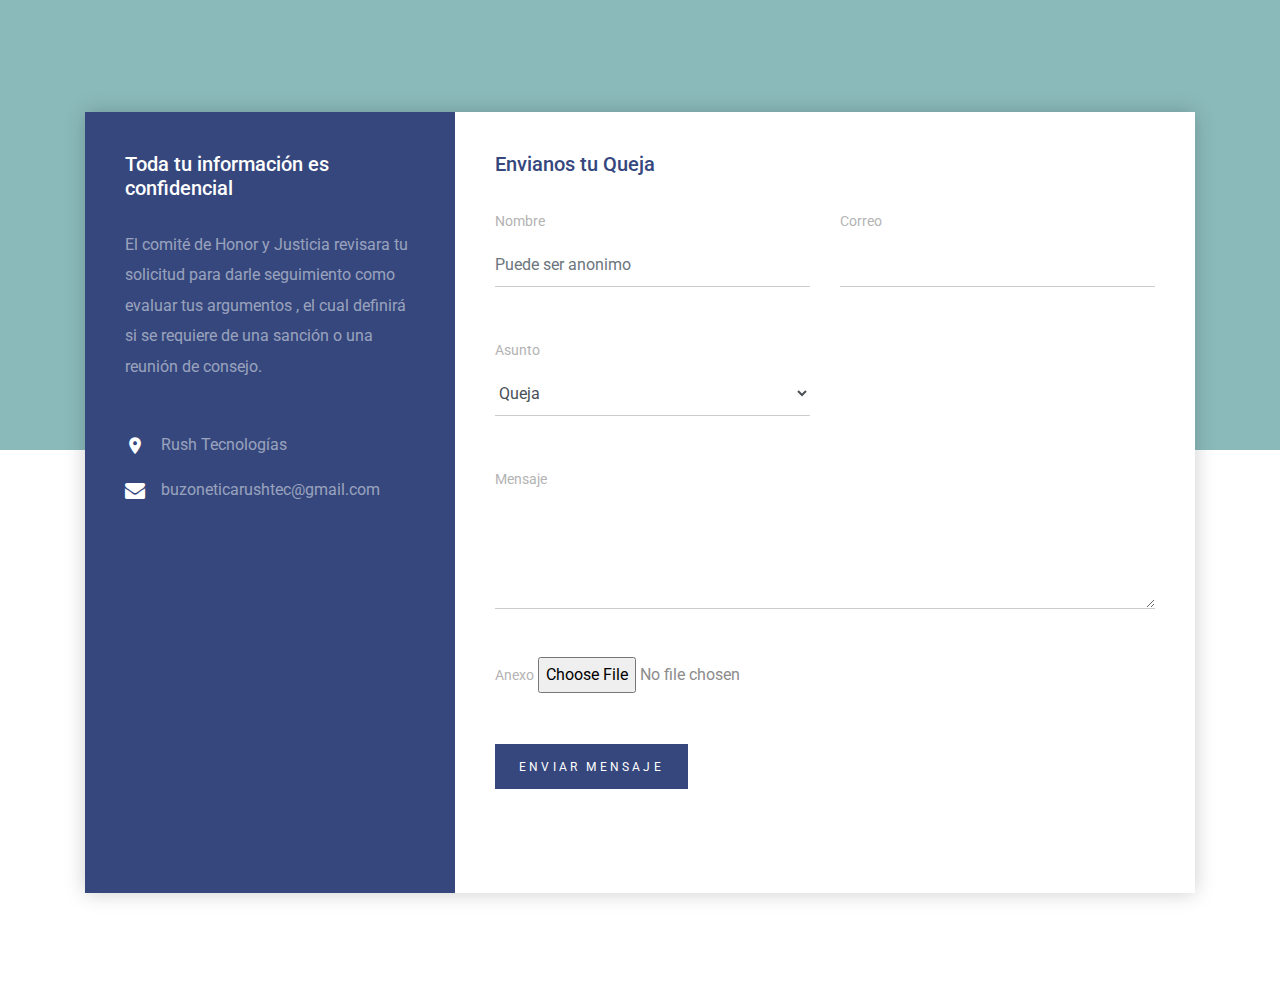
<file: Buzon/index.html>
<!doctype html>
<html lang="en">
  <head>
    <!-- Required meta tags -->
    <meta charset="utf-8">
    <meta name="viewport" content="width=device-width, initial-scale=1, shrink-to-fit=no">
    <link href="https://fonts.googleapis.com/css?family=Roboto:400,700,900&display=swap" rel="stylesheet">

    <link rel="stylesheet" href="fonts/icomoon/style.css">


    <!-- Bootstrap CSS -->
    <link rel="stylesheet" href="css/bootstrap.min.css">
    
    <!-- Style -->
    <link rel="stylesheet" href="css/style.css">

    <title>Buzón de Quejas</title>
  </head>
  <body>
  

  <div class="content">
    
    <div class="container">
      <div class="row align-items-stretch no-gutters contact-wrap">
        <div class="col-md-4">
          <div class="contact-info h-100">
            <h3>Toda tu información es confidencial</h3>
            <p class="mb-5">El comité de Honor y Justicia revisara tu solicitud para darle seguimiento como evaluar tus argumentos , el cual definirá si se requiere de una sanción o una reunión de consejo. </p>
            <ul class="list-unstyled">
              <li class="d-flex">
                <span class="wrap-icon icon-room mr-3"></span>
                <span class="text">Rush Tecnologías</span>
              </li>
              
              <li class="d-flex">
                <span class="wrap-icon icon-envelope mr-3"></span>
                <span class="text">buzoneticarushtec@gmail.com</span>
              </li>
            </ul>
          </div>
        </div>
        <div class="col-md-8">
          <div class="form h-100">
            <h3>Envianos tu Queja</h3>
            <form class="mb-5" method="post" id="contactForm" name="contactForm" enctype="multipart/form-data" action="enviar.php">
              <div class="row">
                <div class="col-md-6 form-group mb-5">
                  <label for="" class="col-form-label" >Nombre</label>
                  <input type="text" class="form-control" name="Nombre" id="name" placeholder="Puede ser anonimo">
                </div>
                <div class="col-md-6 form-group mb-5">
                  <label for="" class="col-form-label">Correo</label>
                  <input type="text" class="form-control" name="Email" id="email"  >
                </div>
              </div>

              <div class="row">
                
                <div class="col-md-6 form-group mb-5">
                  <label for="" class="col-form-label">Asunto</label>
                  <select name= "Tipo[]" class="form-control" >
                    <option value="Queja">Queja</option>
                    <option Value="Sugerencía">Sugerencía</option>
                  </select>
                 
                </div>
              </div>

              <div class="row">
                <div class="col-md-12 form-group mb-5">
                  <label for="message" class="col-form-label">Mensaje</label>
                  <textarea class="form-control" name="Mensaje" id="message" cols="30" rows="4"  required></textarea>
                </div>
              </div>
              <div class="row">
                <div class="col-md-12 form-group mb-5">
                  <label for="message" class="col-form-label">Anexo</label>
                  <input type="file" name="adjunto" id="archivo-adjunto">    
                </div>
              </div>
              <div class="row">
                <div class="col-md-12 form-group">
                  <input type="submit" value="Enviar Mensaje" class="btn btn-primary rounded-0 py-2 px-4">
                  <span class="submitting"></span>
                </div>
              </div>
            </form>

            <div id="form-message-warning mt-4"></div> 
            <div id="form-message-success">
              Your message was sent, thank you!
            </div>

          </div>
        </div>
        
      </div>
    </div>

  </div>
    


  </body>
</html>
</file>
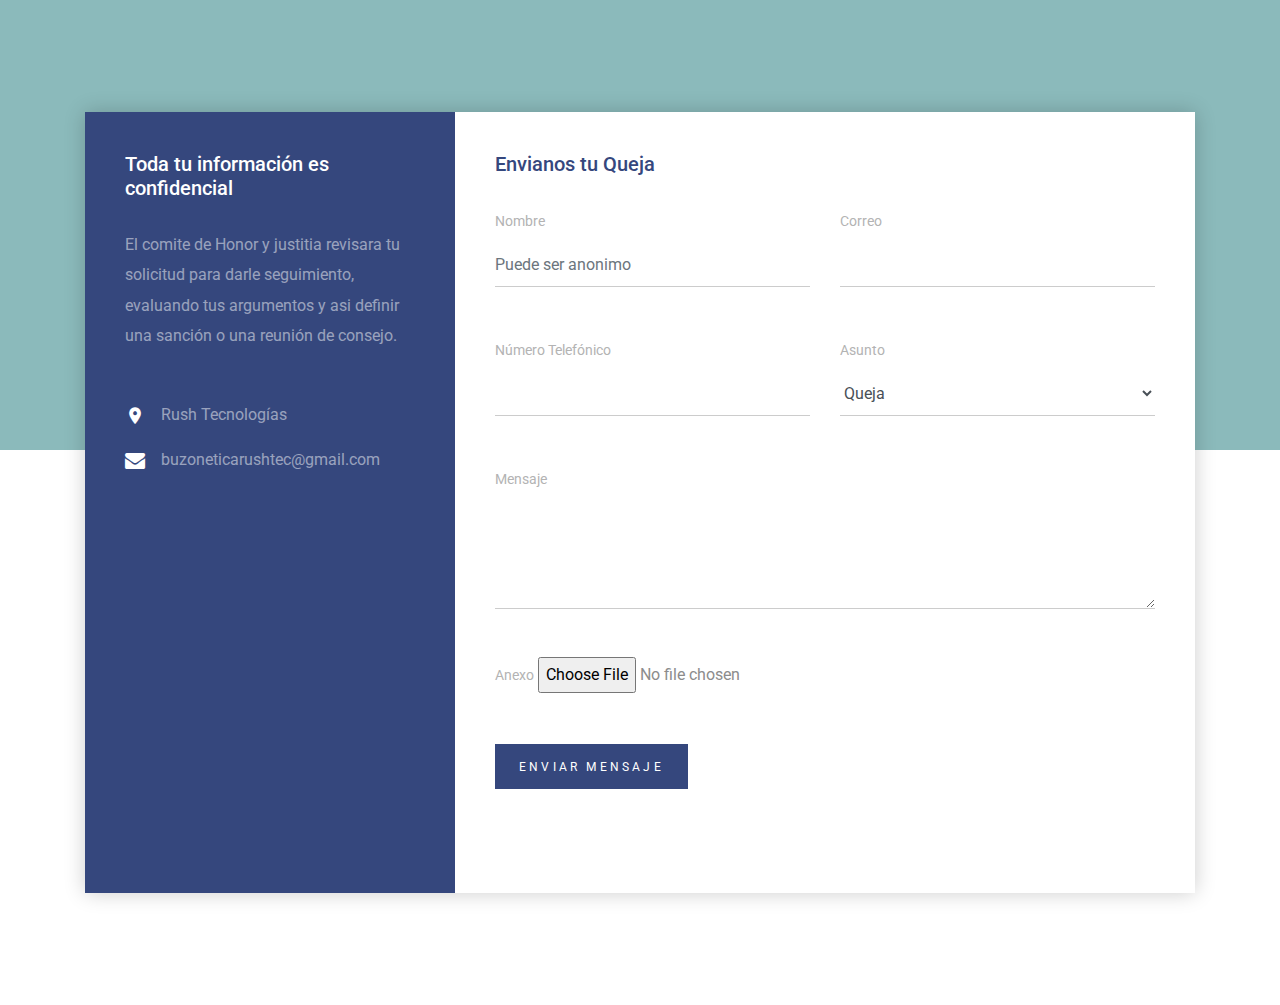
<file: Quejas/index.html>
<!doctype html>
<html lang="en">
  <head>
    <!-- Required meta tags -->
    <meta charset="utf-8">
    <meta name="viewport" content="width=device-width, initial-scale=1, shrink-to-fit=no">
    <link href="https://fonts.googleapis.com/css?family=Roboto:400,700,900&display=swap" rel="stylesheet">

    <link rel="stylesheet" href="fonts/icomoon/style.css">


    <!-- Bootstrap CSS -->
    <link rel="stylesheet" href="css/bootstrap.min.css">
    
    <!-- Style -->
    <link rel="stylesheet" href="css/style.css">

    <title>Buzón de Quejas</title>
  </head>
  <body>
  

  <div class="content">
    
    <div class="container">
      <div class="row align-items-stretch no-gutters contact-wrap">
        <div class="col-md-4">
          <div class="contact-info h-100">
            <h3>Toda tu información es confidencial</h3>
            <p class="mb-5">El comite de Honor y justitia revisara tu solicitud para darle seguimiento, 
              evaluando tus argumentos y asi 
               definir una sanción o una reunión de consejo.
            </p>
            <ul class="list-unstyled">
              <li class="d-flex">
                <span class="wrap-icon icon-room mr-3"></span>
                <span class="text">Rush Tecnologías</span>
              </li>
              
              <li class="d-flex">
                <span class="wrap-icon icon-envelope mr-3"></span>
                <span class="text">buzoneticarushtec@gmail.com</span>
              </li>
            </ul>
          </div>
        </div>
        <div class="col-md-8">
          <div class="form h-100">
            <h3>Envianos tu Queja</h3>
            <form class="mb-5" method="post" id="contactForm" name="contactForm" enctype="multipart/form-data" action="php/send-email.php">
              <div class="row">
                <div class="col-md-6 form-group mb-5">
                  <label for="" class="col-form-label" >Nombre</label>
                  <input type="text" class="form-control" name="nombre" id="name" placeholder="Puede ser anonimo">
                </div>
                <div class="col-md-6 form-group mb-5">
                  <label for="" class="col-form-label">Correo</label>
                  <input type="text" class="form-control" name="email" id="email"  >
                </div>
              </div>

              <div class="row">
                <div class="col-md-6 form-group mb-5">
                  <label for="" class="col-form-label">Número Telefónico</label>
                  <input type="text" class="form-control" name="numero" id="phone" >
                </div>
                <div class="col-md-6 form-group mb-5">
                  <label for="" class="col-form-label">Asunto</label>
                  <select name= "Tipo" class="form-control" >
                    <option value="Queja">Queja</option>
                    <option Value="Sugerencía">Sugerencía</option>
                  </select>
                 
                </div>
              </div>

              <div class="row">
                <div class="col-md-12 form-group mb-5">
                  <label for="message" class="col-form-label">Mensaje</label>
                  <textarea class="form-control" name="mensaje" id="message" cols="30" rows="4"  required></textarea>
                </div>
              </div>
              <div class="row">
                <div class="col-md-12 form-group mb-5">
                  <label for="message" class="col-form-label">Anexo</label>
                  <input type="file" name="adjunto" id="archivo-adjunto">    
                </div>
              </div>
              <div class="row">
                <div class="col-md-12 form-group">
                  <input type="submit" value="Enviar Mensaje" class="btn btn-primary rounded-0 py-2 px-4">
                  <span class="submitting"></span>
                </div>
              </div>
            </form>

            <div id="form-message-warning mt-4"></div> 
            <div id="form-message-success">
              Your message was sent, thank you!
            </div>

          </div>
        </div>
        
      </div>
    </div>

  </div>
    


  </body>
</html>
</file>
<file: Buzon/fonts/icomoon/style.css>
@font-face {
  font-family: 'icomoon';
  src:  url('fonts/icomoon.eot?10si43');
  src:  url('fonts/icomoon.eot?10si43#iefix') format('embedded-opentype'),
    url('fonts/icomoon.ttf?10si43') format('truetype'),
    url('fonts/icomoon.woff?10si43') format('woff'),
    url('fonts/icomoon.svg?10si43#icomoon') format('svg');
  font-weight: normal;
  font-style: normal;
}

[class^="icon-"], [class*=" icon-"] {
  /* use !important to prevent issues with browser extensions that change fonts */
  font-family: 'icomoon' !important;
  speak: none;
  font-style: normal;
  font-weight: normal;
  font-variant: normal;
  text-transform: none;
  line-height: 1;

  /* Better Font Rendering =========== */
  -webkit-font-smoothing: antialiased;
  -moz-osx-font-smoothing: grayscale;
}

.icon-asterisk:before {
  content: "\f069";
}
.icon-plus:before {
  content: "\f067";
}
.icon-question:before {
  content: "\f128";
}
.icon-minus:before {
  content: "\f068";
}
.icon-glass:before {
  content: "\f000";
}
.icon-music:before {
  content: "\f001";
}
.icon-search:before {
  content: "\f002";
}
.icon-envelope-o:before {
  content: "\f003";
}
.icon-heart:before {
  content: "\f004";
}
.icon-star:before {
  content: "\f005";
}
.icon-star-o:before {
  content: "\f006";
}
.icon-user:before {
  content: "\f007";
}
.icon-film:before {
  content: "\f008";
}
.icon-th-large:before {
  content: "\f009";
}
.icon-th:before {
  content: "\f00a";
}
.icon-th-list:before {
  content: "\f00b";
}
.icon-check:before {
  content: "\f00c";
}
.icon-close:before {
  content: "\f00d";
}
.icon-remove:before {
  content: "\f00d";
}
.icon-times:before {
  content: "\f00d";
}
.icon-search-plus:before {
  content: "\f00e";
}
.icon-search-minus:before {
  content: "\f010";
}
.icon-power-off:before {
  content: "\f011";
}
.icon-signal:before {
  content: "\f012";
}
.icon-cog:before {
  content: "\f013";
}
.icon-gear:before {
  content: "\f013";
}
.icon-trash-o:before {
  content: "\f014";
}
.icon-home:before {
  content: "\f015";
}
.icon-file-o:before {
  content: "\f016";
}
.icon-clock-o:before {
  content: "\f017";
}
.icon-road:before {
  content: "\f018";
}
.icon-download:before {
  content: "\f019";
}
.icon-arrow-circle-o-down:before {
  content: "\f01a";
}
.icon-arrow-circle-o-up:before {
  content: "\f01b";
}
.icon-inbox:before {
  content: "\f01c";
}
.icon-play-circle-o:before {
  content: "\f01d";
}
.icon-repeat:before {
  content: "\f01e";
}
.icon-rotate-right:before {
  content: "\f01e";
}
.icon-refresh:before {
  content: "\f021";
}
.icon-list-alt:before {
  content: "\f022";
}
.icon-lock:before {
  content: "\f023";
}
.icon-flag:before {
  content: "\f024";
}
.icon-headphones:before {
  content: "\f025";
}
.icon-volume-off:before {
  content: "\f026";
}
.icon-volume-down:before {
  content: "\f027";
}
.icon-volume-up:before {
  content: "\f028";
}
.icon-qrcode:before {
  content: "\f029";
}
.icon-barcode:before {
  content: "\f02a";
}
.icon-tag:before {
  content: "\f02b";
}
.icon-tags:before {
  content: "\f02c";
}
.icon-book:before {
  content: "\f02d";
}
.icon-bookmark:before {
  content: "\f02e";
}
.icon-print:before {
  content: "\f02f";
}
.icon-camera:before {
  content: "\f030";
}
.icon-font:before {
  content: "\f031";
}
.icon-bold:before {
  content: "\f032";
}
.icon-italic:before {
  content: "\f033";
}
.icon-text-height:before {
  content: "\f034";
}
.icon-text-width:before {
  content: "\f035";
}
.icon-align-left:before {
  content: "\f036";
}
.icon-align-center:before {
  content: "\f037";
}
.icon-align-right:before {
  content: "\f038";
}
.icon-align-justify:before {
  content: "\f039";
}
.icon-list:before {
  content: "\f03a";
}
.icon-dedent:before {
  content: "\f03b";
}
.icon-outdent:before {
  content: "\f03b";
}
.icon-indent:before {
  content: "\f03c";
}
.icon-video-camera:before {
  content: "\f03d";
}
.icon-image:before {
  content: "\f03e";
}
.icon-photo:before {
  content: "\f03e";
}
.icon-picture-o:before {
  content: "\f03e";
}
.icon-pencil:before {
  content: "\f040";
}
.icon-map-marker:before {
  content: "\f041";
}
.icon-adjust:before {
  content: "\f042";
}
.icon-tint:before {
  content: "\f043";
}
.icon-edit:before {
  content: "\f044";
}
.icon-pencil-square-o:before {
  content: "\f044";
}
.icon-share-square-o:before {
  content: "\f045";
}
.icon-check-square-o:before {
  content: "\f046";
}
.icon-arrows:before {
  content: "\f047";
}
.icon-step-backward:before {
  content: "\f048";
}
.icon-fast-backward:before {
  content: "\f049";
}
.icon-backward:before {
  content: "\f04a";
}
.icon-play:before {
  content: "\f04b";
}
.icon-pause:before {
  content: "\f04c";
}
.icon-stop:before {
  content: "\f04d";
}
.icon-forward:before {
  content: "\f04e";
}
.icon-fast-forward:before {
  content: "\f050";
}
.icon-step-forward:before {
  content: "\f051";
}
.icon-eject:before {
  content: "\f052";
}
.icon-chevron-left:before {
  content: "\f053";
}
.icon-chevron-right:before {
  content: "\f054";
}
.icon-plus-circle:before {
  content: "\f055";
}
.icon-minus-circle:before {
  content: "\f056";
}
.icon-times-circle:before {
  content: "\f057";
}
.icon-check-circle:before {
  content: "\f058";
}
.icon-question-circle:before {
  content: "\f059";
}
.icon-info-circle:before {
  content: "\f05a";
}
.icon-crosshairs:before {
  content: "\f05b";
}
.icon-times-circle-o:before {
  content: "\f05c";
}
.icon-check-circle-o:before {
  content: "\f05d";
}
.icon-ban:before {
  content: "\f05e";
}
.icon-arrow-left:before {
  content: "\f060";
}
.icon-arrow-right:before {
  content: "\f061";
}
.icon-arrow-up:before {
  content: "\f062";
}
.icon-arrow-down:before {
  content: "\f063";
}
.icon-mail-forward:before {
  content: "\f064";
}
.icon-share:before {
  content: "\f064";
}
.icon-expand:before {
  content: "\f065";
}
.icon-compress:before {
  content: "\f066";
}
.icon-exclamation-circle:before {
  content: "\f06a";
}
.icon-gift:before {
  content: "\f06b";
}
.icon-leaf:before {
  content: "\f06c";
}
.icon-fire:before {
  content: "\f06d";
}
.icon-eye:before {
  content: "\f06e";
}
.icon-eye-slash:before {
  content: "\f070";
}
.icon-exclamation-triangle:before {
  content: "\f071";
}
.icon-warning:before {
  content: "\f071";
}
.icon-plane:before {
  content: "\f072";
}
.icon-calendar:before {
  content: "\f073";
}
.icon-random:before {
  content: "\f074";
}
.icon-comment:before {
  content: "\f075";
}
.icon-magnet:before {
  content: "\f076";
}
.icon-chevron-up:before {
  content: "\f077";
}
.icon-chevron-down:before {
  content: "\f078";
}
.icon-retweet:before {
  content: "\f079";
}
.icon-shopping-cart:before {
  content: "\f07a";
}
.icon-folder:before {
  content: "\f07b";
}
.icon-folder-open:before {
  content: "\f07c";
}
.icon-arrows-v:before {
  content: "\f07d";
}
.icon-arrows-h:before {
  content: "\f07e";
}
.icon-bar-chart:before {
  content: "\f080";
}
.icon-bar-chart-o:before {
  content: "\f080";
}
.icon-twitter-square:before {
  content: "\f081";
}
.icon-facebook-square:before {
  content: "\f082";
}
.icon-camera-retro:before {
  content: "\f083";
}
.icon-key:before {
  content: "\f084";
}
.icon-cogs:before {
  content: "\f085";
}
.icon-gears:before {
  content: "\f085";
}
.icon-comments:before {
  content: "\f086";
}
.icon-thumbs-o-up:before {
  content: "\f087";
}
.icon-thumbs-o-down:before {
  content: "\f088";
}
.icon-star-half:before {
  content: "\f089";
}
.icon-heart-o:before {
  content: "\f08a";
}
.icon-sign-out:before {
  content: "\f08b";
}
.icon-linkedin-square:before {
  content: "\f08c";
}
.icon-thumb-tack:before {
  content: "\f08d";
}
.icon-external-link:before {
  content: "\f08e";
}
.icon-sign-in:before {
  content: "\f090";
}
.icon-trophy:before {
  content: "\f091";
}
.icon-github-square:before {
  content: "\f092";
}
.icon-upload:before {
  content: "\f093";
}
.icon-lemon-o:before {
  content: "\f094";
}
.icon-phone:before {
  content: "\f095";
}
.icon-square-o:before {
  content: "\f096";
}
.icon-bookmark-o:before {
  content: "\f097";
}
.icon-phone-square:before {
  content: "\f098";
}
.icon-twitter:before {
  content: "\f099";
}
.icon-facebook:before {
  content: "\f09a";
}
.icon-facebook-f:before {
  content: "\f09a";
}
.icon-github:before {
  content: "\f09b";
}
.icon-unlock:before {
  content: "\f09c";
}
.icon-credit-card:before {
  content: "\f09d";
}
.icon-feed:before {
  content: "\f09e";
}
.icon-rss:before {
  content: "\f09e";
}
.icon-hdd-o:before {
  content: "\f0a0";
}
.icon-bullhorn:before {
  content: "\f0a1";
}
.icon-bell-o:before {
  content: "\f0a2";
}
.icon-certificate:before {
  content: "\f0a3";
}
.icon-hand-o-right:before {
  content: "\f0a4";
}
.icon-hand-o-left:before {
  content: "\f0a5";
}
.icon-hand-o-up:before {
  content: "\f0a6";
}
.icon-hand-o-down:before {
  content: "\f0a7";
}
.icon-arrow-circle-left:before {
  content: "\f0a8";
}
.icon-arrow-circle-right:before {
  content: "\f0a9";
}
.icon-arrow-circle-up:before {
  content: "\f0aa";
}
.icon-arrow-circle-down:before {
  content: "\f0ab";
}
.icon-globe:before {
  content: "\f0ac";
}
.icon-wrench:before {
  content: "\f0ad";
}
.icon-tasks:before {
  content: "\f0ae";
}
.icon-filter:before {
  content: "\f0b0";
}
.icon-briefcase:before {
  content: "\f0b1";
}
.icon-arrows-alt:before {
  content: "\f0b2";
}
.icon-group:before {
  content: "\f0c0";
}
.icon-users:before {
  content: "\f0c0";
}
.icon-chain:before {
  content: "\f0c1";
}
.icon-link:before {
  content: "\f0c1";
}
.icon-cloud:before {
  content: "\f0c2";
}
.icon-flask:before {
  content: "\f0c3";
}
.icon-cut:before {
  content: "\f0c4";
}
.icon-scissors:before {
  content: "\f0c4";
}
.icon-copy:before {
  content: "\f0c5";
}
.icon-files-o:before {
  content: "\f0c5";
}
.icon-paperclip:before {
  content: "\f0c6";
}
.icon-floppy-o:before {
  content: "\f0c7";
}
.icon-save:before {
  content: "\f0c7";
}
.icon-square:before {
  content: "\f0c8";
}
.icon-bars:before {
  content: "\f0c9";
}
.icon-navicon:before {
  content: "\f0c9";
}
.icon-reorder:before {
  content: "\f0c9";
}
.icon-list-ul:before {
  content: "\f0ca";
}
.icon-list-ol:before {
  content: "\f0cb";
}
.icon-strikethrough:before {
  content: "\f0cc";
}
.icon-underline:before {
  content: "\f0cd";
}
.icon-table:before {
  content: "\f0ce";
}
.icon-magic:before {
  content: "\f0d0";
}
.icon-truck:before {
  content: "\f0d1";
}
.icon-pinterest:before {
  content: "\f0d2";
}
.icon-pinterest-square:before {
  content: "\f0d3";
}
.icon-google-plus-square:before {
  content: "\f0d4";
}
.icon-google-plus:before {
  content: "\f0d5";
}
.icon-money:before {
  content: "\f0d6";
}
.icon-caret-down:before {
  content: "\f0d7";
}
.icon-caret-up:before {
  content: "\f0d8";
}
.icon-caret-left:before {
  content: "\f0d9";
}
.icon-caret-right:before {
  content: "\f0da";
}
.icon-columns:before {
  content: "\f0db";
}
.icon-sort:before {
  content: "\f0dc";
}
.icon-unsorted:before {
  content: "\f0dc";
}
.icon-sort-desc:before {
  content: "\f0dd";
}
.icon-sort-down:before {
  content: "\f0dd";
}
.icon-sort-asc:before {
  content: "\f0de";
}
.icon-sort-up:before {
  content: "\f0de";
}
.icon-envelope:before {
  content: "\f0e0";
}
.icon-linkedin:before {
  content: "\f0e1";
}
.icon-rotate-left:before {
  content: "\f0e2";
}
.icon-undo:before {
  content: "\f0e2";
}
.icon-gavel:before {
  content: "\f0e3";
}
.icon-legal:before {
  content: "\f0e3";
}
.icon-dashboard:before {
  content: "\f0e4";
}
.icon-tachometer:before {
  content: "\f0e4";
}
.icon-comment-o:before {
  content: "\f0e5";
}
.icon-comments-o:before {
  content: "\f0e6";
}
.icon-bolt:before {
  content: "\f0e7";
}
.icon-flash:before {
  content: "\f0e7";
}
.icon-sitemap:before {
  content: "\f0e8";
}
.icon-umbrella:before {
  content: "\f0e9";
}
.icon-clipboard:before {
  content: "\f0ea";
}
.icon-paste:before {
  content: "\f0ea";
}
.icon-lightbulb-o:before {
  content: "\f0eb";
}
.icon-exchange:before {
  content: "\f0ec";
}
.icon-cloud-download:before {
  content: "\f0ed";
}
.icon-cloud-upload:before {
  content: "\f0ee";
}
.icon-user-md:before {
  content: "\f0f0";
}
.icon-stethoscope:before {
  content: "\f0f1";
}
.icon-suitcase:before {
  content: "\f0f2";
}
.icon-bell:before {
  content: "\f0f3";
}
.icon-coffee:before {
  content: "\f0f4";
}
.icon-cutlery:before {
  content: "\f0f5";
}
.icon-file-text-o:before {
  content: "\f0f6";
}
.icon-building-o:before {
  content: "\f0f7";
}
.icon-hospital-o:before {
  content: "\f0f8";
}
.icon-ambulance:before {
  content: "\f0f9";
}
.icon-medkit:before {
  content: "\f0fa";
}
.icon-fighter-jet:before {
  content: "\f0fb";
}
.icon-beer:before {
  content: "\f0fc";
}
.icon-h-square:before {
  content: "\f0fd";
}
.icon-plus-square:before {
  content: "\f0fe";
}
.icon-angle-double-left:before {
  content: "\f100";
}
.icon-angle-double-right:before {
  content: "\f101";
}
.icon-angle-double-up:before {
  content: "\f102";
}
.icon-angle-double-down:before {
  content: "\f103";
}
.icon-angle-left:before {
  content: "\f104";
}
.icon-angle-right:before {
  content: "\f105";
}
.icon-angle-up:before {
  content: "\f106";
}
.icon-angle-down:before {
  content: "\f107";
}
.icon-desktop:before {
  content: "\f108";
}
.icon-laptop:before {
  content: "\f109";
}
.icon-tablet:before {
  content: "\f10a";
}
.icon-mobile:before {
  content: "\f10b";
}
.icon-mobile-phone:before {
  content: "\f10b";
}
.icon-circle-o:before {
  content: "\f10c";
}
.icon-quote-left:before {
  content: "\f10d";
}
.icon-quote-right:before {
  content: "\f10e";
}
.icon-spinner:before {
  content: "\f110";
}
.icon-circle:before {
  content: "\f111";
}
.icon-mail-reply:before {
  content: "\f112";
}
.icon-reply:before {
  content: "\f112";
}
.icon-github-alt:before {
  content: "\f113";
}
.icon-folder-o:before {
  content: "\f114";
}
.icon-folder-open-o:before {
  content: "\f115";
}
.icon-smile-o:before {
  content: "\f118";
}
.icon-frown-o:before {
  content: "\f119";
}
.icon-meh-o:before {
  content: "\f11a";
}
.icon-gamepad:before {
  content: "\f11b";
}
.icon-keyboard-o:before {
  content: "\f11c";
}
.icon-flag-o:before {
  content: "\f11d";
}
.icon-flag-checkered:before {
  content: "\f11e";
}
.icon-terminal:before {
  content: "\f120";
}
.icon-code:before {
  content: "\f121";
}
.icon-mail-reply-all:before {
  content: "\f122";
}
.icon-reply-all:before {
  content: "\f122";
}
.icon-star-half-empty:before {
  content: "\f123";
}
.icon-star-half-full:before {
  content: "\f123";
}
.icon-star-half-o:before {
  content: "\f123";
}
.icon-location-arrow:before {
  content: "\f124";
}
.icon-crop:before {
  content: "\f125";
}
.icon-code-fork:before {
  content: "\f126";
}
.icon-chain-broken:before {
  content: "\f127";
}
.icon-unlink:before {
  content: "\f127";
}
.icon-info:before {
  content: "\f129";
}
.icon-exclamation:before {
  content: "\f12a";
}
.icon-superscript:before {
  content: "\f12b";
}
.icon-subscript:before {
  content: "\f12c";
}
.icon-eraser:before {
  content: "\f12d";
}
.icon-puzzle-piece:before {
  content: "\f12e";
}
.icon-microphone:before {
  content: "\f130";
}
.icon-microphone-slash:before {
  content: "\f131";
}
.icon-shield:before {
  content: "\f132";
}
.icon-calendar-o:before {
  content: "\f133";
}
.icon-fire-extinguisher:before {
  content: "\f134";
}
.icon-rocket:before {
  content: "\f135";
}
.icon-maxcdn:before {
  content: "\f136";
}
.icon-chevron-circle-left:before {
  content: "\f137";
}
.icon-chevron-circle-right:before {
  content: "\f138";
}
.icon-chevron-circle-up:before {
  content: "\f139";
}
.icon-chevron-circle-down:before {
  content: "\f13a";
}
.icon-html5:before {
  content: "\f13b";
}
.icon-css3:before {
  content: "\f13c";
}
.icon-anchor:before {
  content: "\f13d";
}
.icon-unlock-alt:before {
  content: "\f13e";
}
.icon-bullseye:before {
  content: "\f140";
}
.icon-ellipsis-h:before {
  content: "\f141";
}
.icon-ellipsis-v:before {
  content: "\f142";
}
.icon-rss-square:before {
  content: "\f143";
}
.icon-play-circle:before {
  content: "\f144";
}
.icon-ticket:before {
  content: "\f145";
}
.icon-minus-square:before {
  content: "\f146";
}
.icon-minus-square-o:before {
  content: "\f147";
}
.icon-level-up:before {
  content: "\f148";
}
.icon-level-down:before {
  content: "\f149";
}
.icon-check-square:before {
  content: "\f14a";
}
.icon-pencil-square:before {
  content: "\f14b";
}
.icon-external-link-square:before {
  content: "\f14c";
}
.icon-share-square:before {
  content: "\f14d";
}
.icon-compass:before {
  content: "\f14e";
}
.icon-caret-square-o-down:before {
  content: "\f150";
}
.icon-toggle-down:before {
  content: "\f150";
}
.icon-caret-square-o-up:before {
  content: "\f151";
}
.icon-toggle-up:before {
  content: "\f151";
}
.icon-caret-square-o-right:before {
  content: "\f152";
}
.icon-toggle-right:before {
  content: "\f152";
}
.icon-eur:before {
  content: "\f153";
}
.icon-euro:before {
  content: "\f153";
}
.icon-gbp:before {
  content: "\f154";
}
.icon-dollar:before {
  content: "\f155";
}
.icon-usd:before {
  content: "\f155";
}
.icon-inr:before {
  content: "\f156";
}
.icon-rupee:before {
  content: "\f156";
}
.icon-cny:before {
  content: "\f157";
}
.icon-jpy:before {
  content: "\f157";
}
.icon-rmb:before {
  content: "\f157";
}
.icon-yen:before {
  content: "\f157";
}
.icon-rouble:before {
  content: "\f158";
}
.icon-rub:before {
  content: "\f158";
}
.icon-ruble:before {
  content: "\f158";
}
.icon-krw:before {
  content: "\f159";
}
.icon-won:before {
  content: "\f159";
}
.icon-bitcoin:before {
  content: "\f15a";
}
.icon-btc:before {
  content: "\f15a";
}
.icon-file:before {
  content: "\f15b";
}
.icon-file-text:before {
  content: "\f15c";
}
.icon-sort-alpha-asc:before {
  content: "\f15d";
}
.icon-sort-alpha-desc:before {
  content: "\f15e";
}
.icon-sort-amount-asc:before {
  content: "\f160";
}
.icon-sort-amount-desc:before {
  content: "\f161";
}
.icon-sort-numeric-asc:before {
  content: "\f162";
}
.icon-sort-numeric-desc:before {
  content: "\f163";
}
.icon-thumbs-up:before {
  content: "\f164";
}
.icon-thumbs-down:before {
  content: "\f165";
}
.icon-youtube-square:before {
  content: "\f166";
}
.icon-youtube:before {
  content: "\f167";
}
.icon-xing:before {
  content: "\f168";
}
.icon-xing-square:before {
  content: "\f169";
}
.icon-youtube-play:before {
  content: "\f16a";
}
.icon-dropbox:before {
  content: "\f16b";
}
.icon-stack-overflow:before {
  content: "\f16c";
}
.icon-instagram:before {
  content: "\f16d";
}
.icon-flickr:before {
  content: "\f16e";
}
.icon-adn:before {
  content: "\f170";
}
.icon-bitbucket:before {
  content: "\f171";
}
.icon-bitbucket-square:before {
  content: "\f172";
}
.icon-tumblr:before {
  content: "\f173";
}
.icon-tumblr-square:before {
  content: "\f174";
}
.icon-long-arrow-down:before {
  content: "\f175";
}
.icon-long-arrow-up:before {
  content: "\f176";
}
.icon-long-arrow-left:before {
  content: "\f177";
}
.icon-long-arrow-right:before {
  content: "\f178";
}
.icon-apple:before {
  content: "\f179";
}
.icon-windows:before {
  content: "\f17a";
}
.icon-android:before {
  content: "\f17b";
}
.icon-linux:before {
  content: "\f17c";
}
.icon-dribbble:before {
  content: "\f17d";
}
.icon-skype:before {
  content: "\f17e";
}
.icon-foursquare:before {
  content: "\f180";
}
.icon-trello:before {
  content: "\f181";
}
.icon-female:before {
  content: "\f182";
}
.icon-male:before {
  content: "\f183";
}
.icon-gittip:before {
  content: "\f184";
}
.icon-gratipay:before {
  content: "\f184";
}
.icon-sun-o:before {
  content: "\f185";
}
.icon-moon-o:before {
  content: "\f186";
}
.icon-archive:before {
  content: "\f187";
}
.icon-bug:before {
  content: "\f188";
}
.icon-vk:before {
  content: "\f189";
}
.icon-weibo:before {
  content: "\f18a";
}
.icon-renren:before {
  content: "\f18b";
}
.icon-pagelines:before {
  content: "\f18c";
}
.icon-stack-exchange:before {
  content: "\f18d";
}
.icon-arrow-circle-o-right:before {
  content: "\f18e";
}
.icon-arrow-circle-o-left:before {
  content: "\f190";
}
.icon-caret-square-o-left:before {
  content: "\f191";
}
.icon-toggle-left:before {
  content: "\f191";
}
.icon-dot-circle-o:before {
  content: "\f192";
}
.icon-wheelchair:before {
  content: "\f193";
}
.icon-vimeo-square:before {
  content: "\f194";
}
.icon-try:before {
  content: "\f195";
}
.icon-turkish-lira:before {
  content: "\f195";
}
.icon-plus-square-o:before {
  content: "\f196";
}
.icon-space-shuttle:before {
  content: "\f197";
}
.icon-slack:before {
  content: "\f198";
}
.icon-envelope-square:before {
  content: "\f199";
}
.icon-wordpress:before {
  content: "\f19a";
}
.icon-openid:before {
  content: "\f19b";
}
.icon-bank:before {
  content: "\f19c";
}
.icon-institution:before {
  content: "\f19c";
}
.icon-university:before {
  content: "\f19c";
}
.icon-graduation-cap:before {
  content: "\f19d";
}
.icon-mortar-board:before {
  content: "\f19d";
}
.icon-yahoo:before {
  content: "\f19e";
}
.icon-google:before {
  content: "\f1a0";
}
.icon-reddit:before {
  content: "\f1a1";
}
.icon-reddit-square:before {
  content: "\f1a2";
}
.icon-stumbleupon-circle:before {
  content: "\f1a3";
}
.icon-stumbleupon:before {
  content: "\f1a4";
}
.icon-delicious:before {
  content: "\f1a5";
}
.icon-digg:before {
  content: "\f1a6";
}
.icon-pied-piper-pp:before {
  content: "\f1a7";
}
.icon-pied-piper-alt:before {
  content: "\f1a8";
}
.icon-drupal:before {
  content: "\f1a9";
}
.icon-joomla:before {
  content: "\f1aa";
}
.icon-language:before {
  content: "\f1ab";
}
.icon-fax:before {
  content: "\f1ac";
}
.icon-building:before {
  content: "\f1ad";
}
.icon-child:before {
  content: "\f1ae";
}
.icon-paw:before {
  content: "\f1b0";
}
.icon-spoon:before {
  content: "\f1b1";
}
.icon-cube:before {
  content: "\f1b2";
}
.icon-cubes:before {
  content: "\f1b3";
}
.icon-behance:before {
  content: "\f1b4";
}
.icon-behance-square:before {
  content: "\f1b5";
}
.icon-steam:before {
  content: "\f1b6";
}
.icon-steam-square:before {
  content: "\f1b7";
}
.icon-recycle:before {
  content: "\f1b8";
}
.icon-automobile:before {
  content: "\f1b9";
}
.icon-car:before {
  content: "\f1b9";
}
.icon-cab:before {
  content: "\f1ba";
}
.icon-taxi:before {
  content: "\f1ba";
}
.icon-tree:before {
  content: "\f1bb";
}
.icon-spotify:before {
  content: "\f1bc";
}
.icon-deviantart:before {
  content: "\f1bd";
}
.icon-soundcloud:before {
  content: "\f1be";
}
.icon-database:before {
  content: "\f1c0";
}
.icon-file-pdf-o:before {
  content: "\f1c1";
}
.icon-file-word-o:before {
  content: "\f1c2";
}
.icon-file-excel-o:before {
  content: "\f1c3";
}
.icon-file-powerpoint-o:before {
  content: "\f1c4";
}
.icon-file-image-o:before {
  content: "\f1c5";
}
.icon-file-photo-o:before {
  content: "\f1c5";
}
.icon-file-picture-o:before {
  content: "\f1c5";
}
.icon-file-archive-o:before {
  content: "\f1c6";
}
.icon-file-zip-o:before {
  content: "\f1c6";
}
.icon-file-audio-o:before {
  content: "\f1c7";
}
.icon-file-sound-o:before {
  content: "\f1c7";
}
.icon-file-movie-o:before {
  content: "\f1c8";
}
.icon-file-video-o:before {
  content: "\f1c8";
}
.icon-file-code-o:before {
  content: "\f1c9";
}
.icon-vine:before {
  content: "\f1ca";
}
.icon-codepen:before {
  content: "\f1cb";
}
.icon-jsfiddle:before {
  content: "\f1cc";
}
.icon-life-bouy:before {
  content: "\f1cd";
}
.icon-life-buoy:before {
  content: "\f1cd";
}
.icon-life-ring:before {
  content: "\f1cd";
}
.icon-life-saver:before {
  content: "\f1cd";
}
.icon-support:before {
  content: "\f1cd";
}
.icon-circle-o-notch:before {
  content: "\f1ce";
}
.icon-ra:before {
  content: "\f1d0";
}
.icon-rebel:before {
  content: "\f1d0";
}
.icon-resistance:before {
  content: "\f1d0";
}
.icon-empire:before {
  content: "\f1d1";
}
.icon-ge:before {
  content: "\f1d1";
}
.icon-git-square:before {
  content: "\f1d2";
}
.icon-git:before {
  content: "\f1d3";
}
.icon-hacker-news:before {
  content: "\f1d4";
}
.icon-y-combinator-square:before {
  content: "\f1d4";
}
.icon-yc-square:before {
  content: "\f1d4";
}
.icon-tencent-weibo:before {
  content: "\f1d5";
}
.icon-qq:before {
  content: "\f1d6";
}
.icon-wechat:before {
  content: "\f1d7";
}
.icon-weixin:before {
  content: "\f1d7";
}
.icon-paper-plane:before {
  content: "\f1d8";
}
.icon-send:before {
  content: "\f1d8";
}
.icon-paper-plane-o:before {
  content: "\f1d9";
}
.icon-send-o:before {
  content: "\f1d9";
}
.icon-history:before {
  content: "\f1da";
}
.icon-circle-thin:before {
  content: "\f1db";
}
.icon-header:before {
  content: "\f1dc";
}
.icon-paragraph:before {
  content: "\f1dd";
}
.icon-sliders:before {
  content: "\f1de";
}
.icon-share-alt:before {
  content: "\f1e0";
}
.icon-share-alt-square:before {
  content: "\f1e1";
}
.icon-bomb:before {
  content: "\f1e2";
}
.icon-futbol-o:before {
  content: "\f1e3";
}
.icon-soccer-ball-o:before {
  content: "\f1e3";
}
.icon-tty:before {
  content: "\f1e4";
}
.icon-binoculars:before {
  content: "\f1e5";
}
.icon-plug:before {
  content: "\f1e6";
}
.icon-slideshare:before {
  content: "\f1e7";
}
.icon-twitch:before {
  content: "\f1e8";
}
.icon-yelp:before {
  content: "\f1e9";
}
.icon-newspaper-o:before {
  content: "\f1ea";
}
.icon-wifi:before {
  content: "\f1eb";
}
.icon-calculator:before {
  content: "\f1ec";
}
.icon-paypal:before {
  content: "\f1ed";
}
.icon-google-wallet:before {
  content: "\f1ee";
}
.icon-cc-visa:before {
  content: "\f1f0";
}
.icon-cc-mastercard:before {
  content: "\f1f1";
}
.icon-cc-discover:before {
  content: "\f1f2";
}
.icon-cc-amex:before {
  content: "\f1f3";
}
.icon-cc-paypal:before {
  content: "\f1f4";
}
.icon-cc-stripe:before {
  content: "\f1f5";
}
.icon-bell-slash:before {
  content: "\f1f6";
}
.icon-bell-slash-o:before {
  content: "\f1f7";
}
.icon-trash:before {
  content: "\f1f8";
}
.icon-copyright:before {
  content: "\f1f9";
}
.icon-at:before {
  content: "\f1fa";
}
.icon-eyedropper:before {
  content: "\f1fb";
}
.icon-paint-brush:before {
  content: "\f1fc";
}
.icon-birthday-cake:before {
  content: "\f1fd";
}
.icon-area-chart:before {
  content: "\f1fe";
}
.icon-pie-chart:before {
  content: "\f200";
}
.icon-line-chart:before {
  content: "\f201";
}
.icon-lastfm:before {
  content: "\f202";
}
.icon-lastfm-square:before {
  content: "\f203";
}
.icon-toggle-off:before {
  content: "\f204";
}
.icon-toggle-on:before {
  content: "\f205";
}
.icon-bicycle:before {
  content: "\f206";
}
.icon-bus:before {
  content: "\f207";
}
.icon-ioxhost:before {
  content: "\f208";
}
.icon-angellist:before {
  content: "\f209";
}
.icon-cc:before {
  content: "\f20a";
}
.icon-ils:before {
  content: "\f20b";
}
.icon-shekel:before {
  content: "\f20b";
}
.icon-sheqel:before {
  content: "\f20b";
}
.icon-meanpath:before {
  content: "\f20c";
}
.icon-buysellads:before {
  content: "\f20d";
}
.icon-connectdevelop:before {
  content: "\f20e";
}
.icon-dashcube:before {
  content: "\f210";
}
.icon-forumbee:before {
  content: "\f211";
}
.icon-leanpub:before {
  content: "\f212";
}
.icon-sellsy:before {
  content: "\f213";
}
.icon-shirtsinbulk:before {
  content: "\f214";
}
.icon-simplybuilt:before {
  content: "\f215";
}
.icon-skyatlas:before {
  content: "\f216";
}
.icon-cart-plus:before {
  content: "\f217";
}
.icon-cart-arrow-down:before {
  content: "\f218";
}
.icon-diamond:before {
  content: "\f219";
}
.icon-ship:before {
  content: "\f21a";
}
.icon-user-secret:before {
  content: "\f21b";
}
.icon-motorcycle:before {
  content: "\f21c";
}
.icon-street-view:before {
  content: "\f21d";
}
.icon-heartbeat:before {
  content: "\f21e";
}
.icon-venus:before {
  content: "\f221";
}
.icon-mars:before {
  content: "\f222";
}
.icon-mercury:before {
  content: "\f223";
}
.icon-intersex:before {
  content: "\f224";
}
.icon-transgender:before {
  content: "\f224";
}
.icon-transgender-alt:before {
  content: "\f225";
}
.icon-venus-double:before {
  content: "\f226";
}
.icon-mars-double:before {
  content: "\f227";
}
.icon-venus-mars:before {
  content: "\f228";
}
.icon-mars-stroke:before {
  content: "\f229";
}
.icon-mars-stroke-v:before {
  content: "\f22a";
}
.icon-mars-stroke-h:before {
  content: "\f22b";
}
.icon-neuter:before {
  content: "\f22c";
}
.icon-genderless:before {
  content: "\f22d";
}
.icon-facebook-official:before {
  content: "\f230";
}
.icon-pinterest-p:before {
  content: "\f231";
}
.icon-whatsapp:before {
  content: "\f232";
}
.icon-server:before {
  content: "\f233";
}
.icon-user-plus:before {
  content: "\f234";
}
.icon-user-times:before {
  content: "\f235";
}
.icon-bed:before {
  content: "\f236";
}
.icon-hotel:before {
  content: "\f236";
}
.icon-viacoin:before {
  content: "\f237";
}
.icon-train:before {
  content: "\f238";
}
.icon-subway:before {
  content: "\f239";
}
.icon-medium:before {
  content: "\f23a";
}
.icon-y-combinator:before {
  content: "\f23b";
}
.icon-yc:before {
  content: "\f23b";
}
.icon-optin-monster:before {
  content: "\f23c";
}
.icon-opencart:before {
  content: "\f23d";
}
.icon-expeditedssl:before {
  content: "\f23e";
}
.icon-battery:before {
  content: "\f240";
}
.icon-battery-4:before {
  content: "\f240";
}
.icon-battery-full:before {
  content: "\f240";
}
.icon-battery-3:before {
  content: "\f241";
}
.icon-battery-three-quarters:before {
  content: "\f241";
}
.icon-battery-2:before {
  content: "\f242";
}
.icon-battery-half:before {
  content: "\f242";
}
.icon-battery-1:before {
  content: "\f243";
}
.icon-battery-quarter:before {
  content: "\f243";
}
.icon-battery-0:before {
  content: "\f244";
}
.icon-battery-empty:before {
  content: "\f244";
}
.icon-mouse-pointer:before {
  content: "\f245";
}
.icon-i-cursor:before {
  content: "\f246";
}
.icon-object-group:before {
  content: "\f247";
}
.icon-object-ungroup:before {
  content: "\f248";
}
.icon-sticky-note:before {
  content: "\f249";
}
.icon-sticky-note-o:before {
  content: "\f24a";
}
.icon-cc-jcb:before {
  content: "\f24b";
}
.icon-cc-diners-club:before {
  content: "\f24c";
}
.icon-clone:before {
  content: "\f24d";
}
.icon-balance-scale:before {
  content: "\f24e";
}
.icon-hourglass-o:before {
  content: "\f250";
}
.icon-hourglass-1:before {
  content: "\f251";
}
.icon-hourglass-start:before {
  content: "\f251";
}
.icon-hourglass-2:before {
  content: "\f252";
}
.icon-hourglass-half:before {
  content: "\f252";
}
.icon-hourglass-3:before {
  content: "\f253";
}
.icon-hourglass-end:before {
  content: "\f253";
}
.icon-hourglass:before {
  content: "\f254";
}
.icon-hand-grab-o:before {
  content: "\f255";
}
.icon-hand-rock-o:before {
  content: "\f255";
}
.icon-hand-paper-o:before {
  content: "\f256";
}
.icon-hand-stop-o:before {
  content: "\f256";
}
.icon-hand-scissors-o:before {
  content: "\f257";
}
.icon-hand-lizard-o:before {
  content: "\f258";
}
.icon-hand-spock-o:before {
  content: "\f259";
}
.icon-hand-pointer-o:before {
  content: "\f25a";
}
.icon-hand-peace-o:before {
  content: "\f25b";
}
.icon-trademark:before {
  content: "\f25c";
}
.icon-registered:before {
  content: "\f25d";
}
.icon-creative-commons:before {
  content: "\f25e";
}
.icon-gg:before {
  content: "\f260";
}
.icon-gg-circle:before {
  content: "\f261";
}
.icon-tripadvisor:before {
  content: "\f262";
}
.icon-odnoklassniki:before {
  content: "\f263";
}
.icon-odnoklassniki-square:before {
  content: "\f264";
}
.icon-get-pocket:before {
  content: "\f265";
}
.icon-wikipedia-w:before {
  content: "\f266";
}
.icon-safari:before {
  content: "\f267";
}
.icon-chrome:before {
  content: "\f268";
}
.icon-firefox:before {
  content: "\f269";
}
.icon-opera:before {
  content: "\f26a";
}
.icon-internet-explorer:before {
  content: "\f26b";
}
.icon-television:before {
  content: "\f26c";
}
.icon-tv:before {
  content: "\f26c";
}
.icon-contao:before {
  content: "\f26d";
}
.icon-500px:before {
  content: "\f26e";
}
.icon-amazon:before {
  content: "\f270";
}
.icon-calendar-plus-o:before {
  content: "\f271";
}
.icon-calendar-minus-o:before {
  content: "\f272";
}
.icon-calendar-times-o:before {
  content: "\f273";
}
.icon-calendar-check-o:before {
  content: "\f274";
}
.icon-industry:before {
  content: "\f275";
}
.icon-map-pin:before {
  content: "\f276";
}
.icon-map-signs:before {
  content: "\f277";
}
.icon-map-o:before {
  content: "\f278";
}
.icon-map:before {
  content: "\f279";
}
.icon-commenting:before {
  content: "\f27a";
}
.icon-commenting-o:before {
  content: "\f27b";
}
.icon-houzz:before {
  content: "\f27c";
}
.icon-vimeo:before {
  content: "\f27d";
}
.icon-black-tie:before {
  content: "\f27e";
}
.icon-fonticons:before {
  content: "\f280";
}
.icon-reddit-alien:before {
  content: "\f281";
}
.icon-edge:before {
  content: "\f282";
}
.icon-credit-card-alt:before {
  content: "\f283";
}
.icon-codiepie:before {
  content: "\f284";
}
.icon-modx:before {
  content: "\f285";
}
.icon-fort-awesome:before {
  content: "\f286";
}
.icon-usb:before {
  content: "\f287";
}
.icon-product-hunt:before {
  content: "\f288";
}
.icon-mixcloud:before {
  content: "\f289";
}
.icon-scribd:before {
  content: "\f28a";
}
.icon-pause-circle:before {
  content: "\f28b";
}
.icon-pause-circle-o:before {
  content: "\f28c";
}
.icon-stop-circle:before {
  content: "\f28d";
}
.icon-stop-circle-o:before {
  content: "\f28e";
}
.icon-shopping-bag:before {
  content: "\f290";
}
.icon-shopping-basket:before {
  content: "\f291";
}
.icon-hashtag:before {
  content: "\f292";
}
.icon-bluetooth:before {
  content: "\f293";
}
.icon-bluetooth-b:before {
  content: "\f294";
}
.icon-percent:before {
  content: "\f295";
}
.icon-gitlab:before {
  content: "\f296";
}
.icon-wpbeginner:before {
  content: "\f297";
}
.icon-wpforms:before {
  content: "\f298";
}
.icon-envira:before {
  content: "\f299";
}
.icon-universal-access:before {
  content: "\f29a";
}
.icon-wheelchair-alt:before {
  content: "\f29b";
}
.icon-question-circle-o:before {
  content: "\f29c";
}
.icon-blind:before {
  content: "\f29d";
}
.icon-audio-description:before {
  content: "\f29e";
}
.icon-volume-control-phone:before {
  content: "\f2a0";
}
.icon-braille:before {
  content: "\f2a1";
}
.icon-assistive-listening-systems:before {
  content: "\f2a2";
}
.icon-american-sign-language-interpreting:before {
  content: "\f2a3";
}
.icon-asl-interpreting:before {
  content: "\f2a3";
}
.icon-deaf:before {
  content: "\f2a4";
}
.icon-deafness:before {
  content: "\f2a4";
}
.icon-hard-of-hearing:before {
  content: "\f2a4";
}
.icon-glide:before {
  content: "\f2a5";
}
.icon-glide-g:before {
  content: "\f2a6";
}
.icon-sign-language:before {
  content: "\f2a7";
}
.icon-signing:before {
  content: "\f2a7";
}
.icon-low-vision:before {
  content: "\f2a8";
}
.icon-viadeo:before {
  content: "\f2a9";
}
.icon-viadeo-square:before {
  content: "\f2aa";
}
.icon-snapchat:before {
  content: "\f2ab";
}
.icon-snapchat-ghost:before {
  content: "\f2ac";
}
.icon-snapchat-square:before {
  content: "\f2ad";
}
.icon-pied-piper:before {
  content: "\f2ae";
}
.icon-first-order:before {
  content: "\f2b0";
}
.icon-yoast:before {
  content: "\f2b1";
}
.icon-themeisle:before {
  content: "\f2b2";
}
.icon-google-plus-circle:before {
  content: "\f2b3";
}
.icon-google-plus-official:before {
  content: "\f2b3";
}
.icon-fa:before {
  content: "\f2b4";
}
.icon-font-awesome:before {
  content: "\f2b4";
}
.icon-handshake-o:before {
  content: "\f2b5";
}
.icon-envelope-open:before {
  content: "\f2b6";
}
.icon-envelope-open-o:before {
  content: "\f2b7";
}
.icon-linode:before {
  content: "\f2b8";
}
.icon-address-book:before {
  content: "\f2b9";
}
.icon-address-book-o:before {
  content: "\f2ba";
}
.icon-address-card:before {
  content: "\f2bb";
}
.icon-vcard:before {
  content: "\f2bb";
}
.icon-address-card-o:before {
  content: "\f2bc";
}
.icon-vcard-o:before {
  content: "\f2bc";
}
.icon-user-circle:before {
  content: "\f2bd";
}
.icon-user-circle-o:before {
  content: "\f2be";
}
.icon-user-o:before {
  content: "\f2c0";
}
.icon-id-badge:before {
  content: "\f2c1";
}
.icon-drivers-license:before {
  content: "\f2c2";
}
.icon-id-card:before {
  content: "\f2c2";
}
.icon-drivers-license-o:before {
  content: "\f2c3";
}
.icon-id-card-o:before {
  content: "\f2c3";
}
.icon-quora:before {
  content: "\f2c4";
}
.icon-free-code-camp:before {
  content: "\f2c5";
}
.icon-telegram:before {
  content: "\f2c6";
}
.icon-thermometer:before {
  content: "\f2c7";
}
.icon-thermometer-4:before {
  content: "\f2c7";
}
.icon-thermometer-full:before {
  content: "\f2c7";
}
.icon-thermometer-3:before {
  content: "\f2c8";
}
.icon-thermometer-three-quarters:before {
  content: "\f2c8";
}
.icon-thermometer-2:before {
  content: "\f2c9";
}
.icon-thermometer-half:before {
  content: "\f2c9";
}
.icon-thermometer-1:before {
  content: "\f2ca";
}
.icon-thermometer-quarter:before {
  content: "\f2ca";
}
.icon-thermometer-0:before {
  content: "\f2cb";
}
.icon-thermometer-empty:before {
  content: "\f2cb";
}
.icon-shower:before {
  content: "\f2cc";
}
.icon-bath:before {
  content: "\f2cd";
}
.icon-bathtub:before {
  content: "\f2cd";
}
.icon-s15:before {
  content: "\f2cd";
}
.icon-podcast:before {
  content: "\f2ce";
}
.icon-window-maximize:before {
  content: "\f2d0";
}
.icon-window-minimize:before {
  content: "\f2d1";
}
.icon-window-restore:before {
  content: "\f2d2";
}
.icon-times-rectangle:before {
  content: "\f2d3";
}
.icon-window-close:before {
  content: "\f2d3";
}
.icon-times-rectangle-o:before {
  content: "\f2d4";
}
.icon-window-close-o:before {
  content: "\f2d4";
}
.icon-bandcamp:before {
  content: "\f2d5";
}
.icon-grav:before {
  content: "\f2d6";
}
.icon-etsy:before {
  content: "\f2d7";
}
.icon-imdb:before {
  content: "\f2d8";
}
.icon-ravelry:before {
  content: "\f2d9";
}
.icon-eercast:before {
  content: "\f2da";
}
.icon-microchip:before {
  content: "\f2db";
}
.icon-snowflake-o:before {
  content: "\f2dc";
}
.icon-superpowers:before {
  content: "\f2dd";
}
.icon-wpexplorer:before {
  content: "\f2de";
}
.icon-meetup:before {
  content: "\f2e0";
}
.icon-3d_rotation:before {
  content: "\e84d";
}
.icon-ac_unit:before {
  content: "\eb3b";
}
.icon-alarm:before {
  content: "\e855";
}
.icon-access_alarms:before {
  content: "\e191";
}
.icon-schedule:before {
  content: "\e8b5";
}
.icon-accessibility:before {
  content: "\e84e";
}
.icon-accessible:before {
  content: "\e914";
}
.icon-account_balance:before {
  content: "\e84f";
}
.icon-account_balance_wallet:before {
  content: "\e850";
}
.icon-account_box:before {
  content: "\e851";
}
.icon-account_circle:before {
  content: "\e853";
}
.icon-adb:before {
  content: "\e60e";
}
.icon-add:before {
  content: "\e145";
}
.icon-add_a_photo:before {
  content: "\e439";
}
.icon-alarm_add:before {
  content: "\e856";
}
.icon-add_alert:before {
  content: "\e003";
}
.icon-add_box:before {
  content: "\e146";
}
.icon-add_circle:before {
  content: "\e147";
}
.icon-control_point:before {
  content: "\e3ba";
}
.icon-add_location:before {
  content: "\e567";
}
.icon-add_shopping_cart:before {
  content: "\e854";
}
.icon-queue:before {
  content: "\e03c";
}
.icon-add_to_queue:before {
  content: "\e05c";
}
.icon-adjust2:before {
  content: "\e39e";
}
.icon-airline_seat_flat:before {
  content: "\e630";
}
.icon-airline_seat_flat_angled:before {
  content: "\e631";
}
.icon-airline_seat_individual_suite:before {
  content: "\e632";
}
.icon-airline_seat_legroom_extra:before {
  content: "\e633";
}
.icon-airline_seat_legroom_normal:before {
  content: "\e634";
}
.icon-airline_seat_legroom_reduced:before {
  content: "\e635";
}
.icon-airline_seat_recline_extra:before {
  content: "\e636";
}
.icon-airline_seat_recline_normal:before {
  content: "\e637";
}
.icon-flight:before {
  content: "\e539";
}
.icon-airplanemode_inactive:before {
  content: "\e194";
}
.icon-airplay:before {
  content: "\e055";
}
.icon-airport_shuttle:before {
  content: "\eb3c";
}
.icon-alarm_off:before {
  content: "\e857";
}
.icon-alarm_on:before {
  content: "\e858";
}
.icon-album:before {
  content: "\e019";
}
.icon-all_inclusive:before {
  content: "\eb3d";
}
.icon-all_out:before {
  content: "\e90b";
}
.icon-android2:before {
  content: "\e859";
}
.icon-announcement:before {
  content: "\e85a";
}
.icon-apps:before {
  content: "\e5c3";
}
.icon-archive2:before {
  content: "\e149";
}
.icon-arrow_back:before {
  content: "\e5c4";
}
.icon-arrow_downward:before {
  content: "\e5db";
}
.icon-arrow_drop_down:before {
  content: "\e5c5";
}
.icon-arrow_drop_down_circle:before {
  content: "\e5c6";
}
.icon-arrow_drop_up:before {
  content: "\e5c7";
}
.icon-arrow_forward:before {
  content: "\e5c8";
}
.icon-arrow_upward:before {
  content: "\e5d8";
}
.icon-art_track:before {
  content: "\e060";
}
.icon-aspect_ratio:before {
  content: "\e85b";
}
.icon-poll:before {
  content: "\e801";
}
.icon-assignment:before {
  content: "\e85d";
}
.icon-assignment_ind:before {
  content: "\e85e";
}
.icon-assignment_late:before {
  content: "\e85f";
}
.icon-assignment_return:before {
  content: "\e860";
}
.icon-assignment_returned:before {
  content: "\e861";
}
.icon-assignment_turned_in:before {
  content: "\e862";
}
.icon-assistant:before {
  content: "\e39f";
}
.icon-flag2:before {
  content: "\e153";
}
.icon-attach_file:before {
  content: "\e226";
}
.icon-attach_money:before {
  content: "\e227";
}
.icon-attachment:before {
  content: "\e2bc";
}
.icon-audiotrack:before {
  content: "\e3a1";
}
.icon-autorenew:before {
  content: "\e863";
}
.icon-av_timer:before {
  content: "\e01b";
}
.icon-backspace:before {
  content: "\e14a";
}
.icon-cloud_upload:before {
  content: "\e2c3";
}
.icon-battery_alert:before {
  content: "\e19c";
}
.icon-battery_charging_full:before {
  content: "\e1a3";
}
.icon-battery_std:before {
  content: "\e1a5";
}
.icon-battery_unknown:before {
  content: "\e1a6";
}
.icon-beach_access:before {
  content: "\eb3e";
}
.icon-beenhere:before {
  content: "\e52d";
}
.icon-block:before {
  content: "\e14b";
}
.icon-bluetooth2:before {
  content: "\e1a7";
}
.icon-bluetooth_searching:before {
  content: "\e1aa";
}
.icon-bluetooth_connected:before {
  content: "\e1a8";
}
.icon-bluetooth_disabled:before {
  content: "\e1a9";
}
.icon-blur_circular:before {
  content: "\e3a2";
}
.icon-blur_linear:before {
  content: "\e3a3";
}
.icon-blur_off:before {
  content: "\e3a4";
}
.icon-blur_on:before {
  content: "\e3a5";
}
.icon-class:before {
  content: "\e86e";
}
.icon-turned_in:before {
  content: "\e8e6";
}
.icon-turned_in_not:before {
  content: "\e8e7";
}
.icon-border_all:before {
  content: "\e228";
}
.icon-border_bottom:before {
  content: "\e229";
}
.icon-border_clear:before {
  content: "\e22a";
}
.icon-border_color:before {
  content: "\e22b";
}
.icon-border_horizontal:before {
  content: "\e22c";
}
.icon-border_inner:before {
  content: "\e22d";
}
.icon-border_left:before {
  content: "\e22e";
}
.icon-border_outer:before {
  content: "\e22f";
}
.icon-border_right:before {
  content: "\e230";
}
.icon-border_style:before {
  content: "\e231";
}
.icon-border_top:before {
  content: "\e232";
}
.icon-border_vertical:before {
  content: "\e233";
}
.icon-branding_watermark:before {
  content: "\e06b";
}
.icon-brightness_1:before {
  content: "\e3a6";
}
.icon-brightness_2:before {
  content: "\e3a7";
}
.icon-brightness_3:before {
  content: "\e3a8";
}
.icon-brightness_4:before {
  content: "\e3a9";
}
.icon-brightness_low:before {
  content: "\e1ad";
}
.icon-brightness_medium:before {
  content: "\e1ae";
}
.icon-brightness_high:before {
  content: "\e1ac";
}
.icon-brightness_auto:before {
  content: "\e1ab";
}
.icon-broken_image:before {
  content: "\e3ad";
}
.icon-brush:before {
  content: "\e3ae";
}
.icon-bubble_chart:before {
  content: "\e6dd";
}
.icon-bug_report:before {
  content: "\e868";
}
.icon-build:before {
  content: "\e869";
}
.icon-burst_mode:before {
  content: "\e43c";
}
.icon-domain:before {
  content: "\e7ee";
}
.icon-business_center:before {
  content: "\eb3f";
}
.icon-cached:before {
  content: "\e86a";
}
.icon-cake:before {
  content: "\e7e9";
}
.icon-phone2:before {
  content: "\e0cd";
}
.icon-call_end:before {
  content: "\e0b1";
}
.icon-call_made:before {
  content: "\e0b2";
}
.icon-merge_type:before {
  content: "\e252";
}
.icon-call_missed:before {
  content: "\e0b4";
}
.icon-call_missed_outgoing:before {
  content: "\e0e4";
}
.icon-call_received:before {
  content: "\e0b5";
}
.icon-call_split:before {
  content: "\e0b6";
}
.icon-call_to_action:before {
  content: "\e06c";
}
.icon-camera2:before {
  content: "\e3af";
}
.icon-photo_camera:before {
  content: "\e412";
}
.icon-camera_enhance:before {
  content: "\e8fc";
}
.icon-camera_front:before {
  content: "\e3b1";
}
.icon-camera_rear:before {
  content: "\e3b2";
}
.icon-camera_roll:before {
  content: "\e3b3";
}
.icon-cancel:before {
  content: "\e5c9";
}
.icon-redeem:before {
  content: "\e8b1";
}
.icon-card_membership:before {
  content: "\e8f7";
}
.icon-card_travel:before {
  content: "\e8f8";
}
.icon-casino:before {
  content: "\eb40";
}
.icon-cast:before {
  content: "\e307";
}
.icon-cast_connected:before {
  content: "\e308";
}
.icon-center_focus_strong:before {
  content: "\e3b4";
}
.icon-center_focus_weak:before {
  content: "\e3b5";
}
.icon-change_history:before {
  content: "\e86b";
}
.icon-chat:before {
  content: "\e0b7";
}
.icon-chat_bubble:before {
  content: "\e0ca";
}
.icon-chat_bubble_outline:before {
  content: "\e0cb";
}
.icon-check2:before {
  content: "\e5ca";
}
.icon-check_box:before {
  content: "\e834";
}
.icon-check_box_outline_blank:before {
  content: "\e835";
}
.icon-check_circle:before {
  content: "\e86c";
}
.icon-navigate_before:before {
  content: "\e408";
}
.icon-navigate_next:before {
  content: "\e409";
}
.icon-child_care:before {
  content: "\eb41";
}
.icon-child_friendly:before {
  content: "\eb42";
}
.icon-chrome_reader_mode:before {
  content: "\e86d";
}
.icon-close2:before {
  content: "\e5cd";
}
.icon-clear_all:before {
  content: "\e0b8";
}
.icon-closed_caption:before {
  content: "\e01c";
}
.icon-wb_cloudy:before {
  content: "\e42d";
}
.icon-cloud_circle:before {
  content: "\e2be";
}
.icon-cloud_done:before {
  content: "\e2bf";
}
.icon-cloud_download:before {
  content: "\e2c0";
}
.icon-cloud_off:before {
  content: "\e2c1";
}
.icon-cloud_queue:before {
  content: "\e2c2";
}
.icon-code2:before {
  content: "\e86f";
}
.icon-photo_library:before {
  content: "\e413";
}
.icon-collections_bookmark:before {
  content: "\e431";
}
.icon-palette:before {
  content: "\e40a";
}
.icon-colorize:before {
  content: "\e3b8";
}
.icon-comment2:before {
  content: "\e0b9";
}
.icon-compare:before {
  content: "\e3b9";
}
.icon-compare_arrows:before {
  content: "\e915";
}
.icon-laptop2:before {
  content: "\e31e";
}
.icon-confirmation_number:before {
  content: "\e638";
}
.icon-contact_mail:before {
  content: "\e0d0";
}
.icon-contact_phone:before {
  content: "\e0cf";
}
.icon-contacts:before {
  content: "\e0ba";
}
.icon-content_copy:before {
  content: "\e14d";
}
.icon-content_cut:before {
  content: "\e14e";
}
.icon-content_paste:before {
  content: "\e14f";
}
.icon-control_point_duplicate:before {
  content: "\e3bb";
}
.icon-copyright2:before {
  content: "\e90c";
}
.icon-mode_edit:before {
  content: "\e254";
}
.icon-create_new_folder:before {
  content: "\e2cc";
}
.icon-payment:before {
  content: "\e8a1";
}
.icon-crop2:before {
  content: "\e3be";
}
.icon-crop_16_9:before {
  content: "\e3bc";
}
.icon-crop_3_2:before {
  content: "\e3bd";
}
.icon-crop_landscape:before {
  content: "\e3c3";
}
.icon-crop_7_5:before {
  content: "\e3c0";
}
.icon-crop_din:before {
  content: "\e3c1";
}
.icon-crop_free:before {
  content: "\e3c2";
}
.icon-crop_original:before {
  content: "\e3c4";
}
.icon-crop_portrait:before {
  content: "\e3c5";
}
.icon-crop_rotate:before {
  content: "\e437";
}
.icon-crop_square:before {
  content: "\e3c6";
}
.icon-dashboard2:before {
  content: "\e871";
}
.icon-data_usage:before {
  content: "\e1af";
}
.icon-date_range:before {
  content: "\e916";
}
.icon-dehaze:before {
  content: "\e3c7";
}
.icon-delete:before {
  content: "\e872";
}
.icon-delete_forever:before {
  content: "\e92b";
}
.icon-delete_sweep:before {
  content: "\e16c";
}
.icon-description:before {
  content: "\e873";
}
.icon-desktop_mac:before {
  content: "\e30b";
}
.icon-desktop_windows:before {
  content: "\e30c";
}
.icon-details:before {
  content: "\e3c8";
}
.icon-developer_board:before {
  content: "\e30d";
}
.icon-developer_mode:before {
  content: "\e1b0";
}
.icon-device_hub:before {
  content: "\e335";
}
.icon-phonelink:before {
  content: "\e326";
}
.icon-devices_other:before {
  content: "\e337";
}
.icon-dialer_sip:before {
  content: "\e0bb";
}
.icon-dialpad:before {
  content: "\e0bc";
}
.icon-directions:before {
  content: "\e52e";
}
.icon-directions_bike:before {
  content: "\e52f";
}
.icon-directions_boat:before {
  content: "\e532";
}
.icon-directions_bus:before {
  content: "\e530";
}
.icon-directions_car:before {
  content: "\e531";
}
.icon-directions_railway:before {
  content: "\e534";
}
.icon-directions_run:before {
  content: "\e566";
}
.icon-directions_transit:before {
  content: "\e535";
}
.icon-directions_walk:before {
  content: "\e536";
}
.icon-disc_full:before {
  content: "\e610";
}
.icon-dns:before {
  content: "\e875";
}
.icon-not_interested:before {
  content: "\e033";
}
.icon-do_not_disturb_alt:before {
  content: "\e611";
}
.icon-do_not_disturb_off:before {
  content: "\e643";
}
.icon-remove_circle:before {
  content: "\e15c";
}
.icon-dock:before {
  content: "\e30e";
}
.icon-done:before {
  content: "\e876";
}
.icon-done_all:before {
  content: "\e877";
}
.icon-donut_large:before {
  content: "\e917";
}
.icon-donut_small:before {
  content: "\e918";
}
.icon-drafts:before {
  content: "\e151";
}
.icon-drag_handle:before {
  content: "\e25d";
}
.icon-time_to_leave:before {
  content: "\e62c";
}
.icon-dvr:before {
  content: "\e1b2";
}
.icon-edit_location:before {
  content: "\e568";
}
.icon-eject2:before {
  content: "\e8fb";
}
.icon-markunread:before {
  content: "\e159";
}
.icon-enhanced_encryption:before {
  content: "\e63f";
}
.icon-equalizer:before {
  content: "\e01d";
}
.icon-error:before {
  content: "\e000";
}
.icon-error_outline:before {
  content: "\e001";
}
.icon-euro_symbol:before {
  content: "\e926";
}
.icon-ev_station:before {
  content: "\e56d";
}
.icon-insert_invitation:before {
  content: "\e24f";
}
.icon-event_available:before {
  content: "\e614";
}
.icon-event_busy:before {
  content: "\e615";
}
.icon-event_note:before {
  content: "\e616";
}
.icon-event_seat:before {
  content: "\e903";
}
.icon-exit_to_app:before {
  content: "\e879";
}
.icon-expand_less:before {
  content: "\e5ce";
}
.icon-expand_more:before {
  content: "\e5cf";
}
.icon-explicit:before {
  content: "\e01e";
}
.icon-explore:before {
  content: "\e87a";
}
.icon-exposure:before {
  content: "\e3ca";
}
.icon-exposure_neg_1:before {
  content: "\e3cb";
}
.icon-exposure_neg_2:before {
  content: "\e3cc";
}
.icon-exposure_plus_1:before {
  content: "\e3cd";
}
.icon-exposure_plus_2:before {
  content: "\e3ce";
}
.icon-exposure_zero:before {
  content: "\e3cf";
}
.icon-extension:before {
  content: "\e87b";
}
.icon-face:before {
  content: "\e87c";
}
.icon-fast_forward:before {
  content: "\e01f";
}
.icon-fast_rewind:before {
  content: "\e020";
}
.icon-favorite:before {
  content: "\e87d";
}
.icon-favorite_border:before {
  content: "\e87e";
}
.icon-featured_play_list:before {
  content: "\e06d";
}
.icon-featured_video:before {
  content: "\e06e";
}
.icon-sms_failed:before {
  content: "\e626";
}
.icon-fiber_dvr:before {
  content: "\e05d";
}
.icon-fiber_manual_record:before {
  content: "\e061";
}
.icon-fiber_new:before {
  content: "\e05e";
}
.icon-fiber_pin:before {
  content: "\e06a";
}
.icon-fiber_smart_record:before {
  content: "\e062";
}
.icon-get_app:before {
  content: "\e884";
}
.icon-file_upload:before {
  content: "\e2c6";
}
.icon-filter2:before {
  content: "\e3d3";
}
.icon-filter_1:before {
  content: "\e3d0";
}
.icon-filter_2:before {
  content: "\e3d1";
}
.icon-filter_3:before {
  content: "\e3d2";
}
.icon-filter_4:before {
  content: "\e3d4";
}
.icon-filter_5:before {
  content: "\e3d5";
}
.icon-filter_6:before {
  content: "\e3d6";
}
.icon-filter_7:before {
  content: "\e3d7";
}
.icon-filter_8:before {
  content: "\e3d8";
}
.icon-filter_9:before {
  content: "\e3d9";
}
.icon-filter_9_plus:before {
  content: "\e3da";
}
.icon-filter_b_and_w:before {
  content: "\e3db";
}
.icon-filter_center_focus:before {
  content: "\e3dc";
}
.icon-filter_drama:before {
  content: "\e3dd";
}
.icon-filter_frames:before {
  content: "\e3de";
}
.icon-terrain:before {
  content: "\e564";
}
.icon-filter_list:before {
  content: "\e152";
}
.icon-filter_none:before {
  content: "\e3e0";
}
.icon-filter_tilt_shift:before {
  content: "\e3e2";
}
.icon-filter_vintage:before {
  content: "\e3e3";
}
.icon-find_in_page:before {
  content: "\e880";
}
.icon-find_replace:before {
  content: "\e881";
}
.icon-fingerprint:before {
  content: "\e90d";
}
.icon-first_page:before {
  content: "\e5dc";
}
.icon-fitness_center:before {
  content: "\eb43";
}
.icon-flare:before {
  content: "\e3e4";
}
.icon-flash_auto:before {
  content: "\e3e5";
}
.icon-flash_off:before {
  content: "\e3e6";
}
.icon-flash_on:before {
  content: "\e3e7";
}
.icon-flight_land:before {
  content: "\e904";
}
.icon-flight_takeoff:before {
  content: "\e905";
}
.icon-flip:before {
  content: "\e3e8";
}
.icon-flip_to_back:before {
  content: "\e882";
}
.icon-flip_to_front:before {
  content: "\e883";
}
.icon-folder2:before {
  content: "\e2c7";
}
.icon-folder_open:before {
  content: "\e2c8";
}
.icon-folder_shared:before {
  content: "\e2c9";
}
.icon-folder_special:before {
  content: "\e617";
}
.icon-font_download:before {
  content: "\e167";
}
.icon-format_align_center:before {
  content: "\e234";
}
.icon-format_align_justify:before {
  content: "\e235";
}
.icon-format_align_left:before {
  content: "\e236";
}
.icon-format_align_right:before {
  content: "\e237";
}
.icon-format_bold:before {
  content: "\e238";
}
.icon-format_clear:before {
  content: "\e239";
}
.icon-format_color_fill:before {
  content: "\e23a";
}
.icon-format_color_reset:before {
  content: "\e23b";
}
.icon-format_color_text:before {
  content: "\e23c";
}
.icon-format_indent_decrease:before {
  content: "\e23d";
}
.icon-format_indent_increase:before {
  content: "\e23e";
}
.icon-format_italic:before {
  content: "\e23f";
}
.icon-format_line_spacing:before {
  content: "\e240";
}
.icon-format_list_bulleted:before {
  content: "\e241";
}
.icon-format_list_numbered:before {
  content: "\e242";
}
.icon-format_paint:before {
  content: "\e243";
}
.icon-format_quote:before {
  content: "\e244";
}
.icon-format_shapes:before {
  content: "\e25e";
}
.icon-format_size:before {
  content: "\e245";
}
.icon-format_strikethrough:before {
  content: "\e246";
}
.icon-format_textdirection_l_to_r:before {
  content: "\e247";
}
.icon-format_textdirection_r_to_l:before {
  content: "\e248";
}
.icon-format_underlined:before {
  content: "\e249";
}
.icon-question_answer:before {
  content: "\e8af";
}
.icon-forward2:before {
  content: "\e154";
}
.icon-forward_10:before {
  content: "\e056";
}
.icon-forward_30:before {
  content: "\e057";
}
.icon-forward_5:before {
  content: "\e058";
}
.icon-free_breakfast:before {
  content: "\eb44";
}
.icon-fullscreen:before {
  content: "\e5d0";
}
.icon-fullscreen_exit:before {
  content: "\e5d1";
}
.icon-functions:before {
  content: "\e24a";
}
.icon-g_translate:before {
  content: "\e927";
}
.icon-games:before {
  content: "\e021";
}
.icon-gavel2:before {
  content: "\e90e";
}
.icon-gesture:before {
  content: "\e155";
}
.icon-gif:before {
  content: "\e908";
}
.icon-goat:before {
  content: "\e900";
}
.icon-golf_course:before {
  content: "\eb45";
}
.icon-my_location:before {
  content: "\e55c";
}
.icon-location_searching:before {
  content: "\e1b7";
}
.icon-location_disabled:before {
  content: "\e1b6";
}
.icon-star2:before {
  content: "\e838";
}
.icon-gradient:before {
  content: "\e3e9";
}
.icon-grain:before {
  content: "\e3ea";
}
.icon-graphic_eq:before {
  content: "\e1b8";
}
.icon-grid_off:before {
  content: "\e3eb";
}
.icon-grid_on:before {
  content: "\e3ec";
}
.icon-people:before {
  content: "\e7fb";
}
.icon-group_add:before {
  content: "\e7f0";
}
.icon-group_work:before {
  content: "\e886";
}
.icon-hd:before {
  content: "\e052";
}
.icon-hdr_off:before {
  content: "\e3ed";
}
.icon-hdr_on:before {
  content: "\e3ee";
}
.icon-hdr_strong:before {
  content: "\e3f1";
}
.icon-hdr_weak:before {
  content: "\e3f2";
}
.icon-headset:before {
  content: "\e310";
}
.icon-headset_mic:before {
  content: "\e311";
}
.icon-healing:before {
  content: "\e3f3";
}
.icon-hearing:before {
  content: "\e023";
}
.icon-help:before {
  content: "\e887";
}
.icon-help_outline:before {
  content: "\e8fd";
}
.icon-high_quality:before {
  content: "\e024";
}
.icon-highlight:before {
  content: "\e25f";
}
.icon-highlight_off:before {
  content: "\e888";
}
.icon-restore:before {
  content: "\e8b3";
}
.icon-home2:before {
  content: "\e88a";
}
.icon-hot_tub:before {
  content: "\eb46";
}
.icon-local_hotel:before {
  content: "\e549";
}
.icon-hourglass_empty:before {
  content: "\e88b";
}
.icon-hourglass_full:before {
  content: "\e88c";
}
.icon-http:before {
  content: "\e902";
}
.icon-lock2:before {
  content: "\e897";
}
.icon-photo2:before {
  content: "\e410";
}
.icon-image_aspect_ratio:before {
  content: "\e3f5";
}
.icon-import_contacts:before {
  content: "\e0e0";
}
.icon-import_export:before {
  content: "\e0c3";
}
.icon-important_devices:before {
  content: "\e912";
}
.icon-inbox2:before {
  content: "\e156";
}
.icon-indeterminate_check_box:before {
  content: "\e909";
}
.icon-info2:before {
  content: "\e88e";
}
.icon-info_outline:before {
  content: "\e88f";
}
.icon-input:before {
  content: "\e890";
}
.icon-insert_comment:before {
  content: "\e24c";
}
.icon-insert_drive_file:before {
  content: "\e24d";
}
.icon-tag_faces:before {
  content: "\e420";
}
.icon-link2:before {
  content: "\e157";
}
.icon-invert_colors:before {
  content: "\e891";
}
.icon-invert_colors_off:before {
  content: "\e0c4";
}
.icon-iso:before {
  content: "\e3f6";
}
.icon-keyboard:before {
  content: "\e312";
}
.icon-keyboard_arrow_down:before {
  content: "\e313";
}
.icon-keyboard_arrow_left:before {
  content: "\e314";
}
.icon-keyboard_arrow_right:before {
  content: "\e315";
}
.icon-keyboard_arrow_up:before {
  content: "\e316";
}
.icon-keyboard_backspace:before {
  content: "\e317";
}
.icon-keyboard_capslock:before {
  content: "\e318";
}
.icon-keyboard_hide:before {
  content: "\e31a";
}
.icon-keyboard_return:before {
  content: "\e31b";
}
.icon-keyboard_tab:before {
  content: "\e31c";
}
.icon-keyboard_voice:before {
  content: "\e31d";
}
.icon-kitchen:before {
  content: "\eb47";
}
.icon-label:before {
  content: "\e892";
}
.icon-label_outline:before {
  content: "\e893";
}
.icon-language2:before {
  content: "\e894";
}
.icon-laptop_chromebook:before {
  content: "\e31f";
}
.icon-laptop_mac:before {
  content: "\e320";
}
.icon-laptop_windows:before {
  content: "\e321";
}
.icon-last_page:before {
  content: "\e5dd";
}
.icon-open_in_new:before {
  content: "\e89e";
}
.icon-layers:before {
  content: "\e53b";
}
.icon-layers_clear:before {
  content: "\e53c";
}
.icon-leak_add:before {
  content: "\e3f8";
}
.icon-leak_remove:before {
  content: "\e3f9";
}
.icon-lens:before {
  content: "\e3fa";
}
.icon-library_books:before {
  content: "\e02f";
}
.icon-library_music:before {
  content: "\e030";
}
.icon-lightbulb_outline:before {
  content: "\e90f";
}
.icon-line_style:before {
  content: "\e919";
}
.icon-line_weight:before {
  content: "\e91a";
}
.icon-linear_scale:before {
  content: "\e260";
}
.icon-linked_camera:before {
  content: "\e438";
}
.icon-list2:before {
  content: "\e896";
}
.icon-live_help:before {
  content: "\e0c6";
}
.icon-live_tv:before {
  content: "\e639";
}
.icon-local_play:before {
  content: "\e553";
}
.icon-local_airport:before {
  content: "\e53d";
}
.icon-local_atm:before {
  content: "\e53e";
}
.icon-local_bar:before {
  content: "\e540";
}
.icon-local_cafe:before {
  content: "\e541";
}
.icon-local_car_wash:before {
  content: "\e542";
}
.icon-local_convenience_store:before {
  content: "\e543";
}
.icon-restaurant_menu:before {
  content: "\e561";
}
.icon-local_drink:before {
  content: "\e544";
}
.icon-local_florist:before {
  content: "\e545";
}
.icon-local_gas_station:before {
  content: "\e546";
}
.icon-shopping_cart:before {
  content: "\e8cc";
}
.icon-local_hospital:before {
  content: "\e548";
}
.icon-local_laundry_service:before {
  content: "\e54a";
}
.icon-local_library:before {
  content: "\e54b";
}
.icon-local_mall:before {
  content: "\e54c";
}
.icon-theaters:before {
  content: "\e8da";
}
.icon-local_offer:before {
  content: "\e54e";
}
.icon-local_parking:before {
  content: "\e54f";
}
.icon-local_pharmacy:before {
  content: "\e550";
}
.icon-local_pizza:before {
  content: "\e552";
}
.icon-print2:before {
  content: "\e8ad";
}
.icon-local_shipping:before {
  content: "\e558";
}
.icon-local_taxi:before {
  content: "\e559";
}
.icon-location_city:before {
  content: "\e7f1";
}
.icon-location_off:before {
  content: "\e0c7";
}
.icon-room:before {
  content: "\e8b4";
}
.icon-lock_open:before {
  content: "\e898";
}
.icon-lock_outline:before {
  content: "\e899";
}
.icon-looks:before {
  content: "\e3fc";
}
.icon-looks_3:before {
  content: "\e3fb";
}
.icon-looks_4:before {
  content: "\e3fd";
}
.icon-looks_5:before {
  content: "\e3fe";
}
.icon-looks_6:before {
  content: "\e3ff";
}
.icon-looks_one:before {
  content: "\e400";
}
.icon-looks_two:before {
  content: "\e401";
}
.icon-sync:before {
  content: "\e627";
}
.icon-loupe:before {
  content: "\e402";
}
.icon-low_priority:before {
  content: "\e16d";
}
.icon-loyalty:before {
  content: "\e89a";
}
.icon-mail_outline:before {
  content: "\e0e1";
}
.icon-map2:before {
  content: "\e55b";
}
.icon-markunread_mailbox:before {
  content: "\e89b";
}
.icon-memory:before {
  content: "\e322";
}
.icon-menu:before {
  content: "\e5d2";
}
.icon-message:before {
  content: "\e0c9";
}
.icon-mic:before {
  content: "\e029";
}
.icon-mic_none:before {
  content: "\e02a";
}
.icon-mic_off:before {
  content: "\e02b";
}
.icon-mms:before {
  content: "\e618";
}
.icon-mode_comment:before {
  content: "\e253";
}
.icon-monetization_on:before {
  content: "\e263";
}
.icon-money_off:before {
  content: "\e25c";
}
.icon-monochrome_photos:before {
  content: "\e403";
}
.icon-mood_bad:before {
  content: "\e7f3";
}
.icon-more:before {
  content: "\e619";
}
.icon-more_horiz:before {
  content: "\e5d3";
}
.icon-more_vert:before {
  content: "\e5d4";
}
.icon-motorcycle2:before {
  content: "\e91b";
}
.icon-mouse:before {
  content: "\e323";
}
.icon-move_to_inbox:before {
  content: "\e168";
}
.icon-movie_creation:before {
  content: "\e404";
}
.icon-movie_filter:before {
  content: "\e43a";
}
.icon-multiline_chart:before {
  content: "\e6df";
}
.icon-music_note:before {
  content: "\e405";
}
.icon-music_video:before {
  content: "\e063";
}
.icon-nature:before {
  content: "\e406";
}
.icon-nature_people:before {
  content: "\e407";
}
.icon-navigation:before {
  content: "\e55d";
}
.icon-near_me:before {
  content: "\e569";
}
.icon-network_cell:before {
  content: "\e1b9";
}
.icon-network_check:before {
  content: "\e640";
}
.icon-network_locked:before {
  content: "\e61a";
}
.icon-network_wifi:before {
  content: "\e1ba";
}
.icon-new_releases:before {
  content: "\e031";
}
.icon-next_week:before {
  content: "\e16a";
}
.icon-nfc:before {
  content: "\e1bb";
}
.icon-no_encryption:before {
  content: "\e641";
}
.icon-signal_cellular_no_sim:before {
  content: "\e1ce";
}
.icon-note:before {
  content: "\e06f";
}
.icon-note_add:before {
  content: "\e89c";
}
.icon-notifications:before {
  content: "\e7f4";
}
.icon-notifications_active:before {
  content: "\e7f7";
}
.icon-notifications_none:before {
  content: "\e7f5";
}
.icon-notifications_off:before {
  content: "\e7f6";
}
.icon-notifications_paused:before {
  content: "\e7f8";
}
.icon-offline_pin:before {
  content: "\e90a";
}
.icon-ondemand_video:before {
  content: "\e63a";
}
.icon-opacity:before {
  content: "\e91c";
}
.icon-open_in_browser:before {
  content: "\e89d";
}
.icon-open_with:before {
  content: "\e89f";
}
.icon-pages:before {
  content: "\e7f9";
}
.icon-pageview:before {
  content: "\e8a0";
}
.icon-pan_tool:before {
  content: "\e925";
}
.icon-panorama:before {
  content: "\e40b";
}
.icon-radio_button_unchecked:before {
  content: "\e836";
}
.icon-panorama_horizontal:before {
  content: "\e40d";
}
.icon-panorama_vertical:before {
  content: "\e40e";
}
.icon-panorama_wide_angle:before {
  content: "\e40f";
}
.icon-party_mode:before {
  content: "\e7fa";
}
.icon-pause2:before {
  content: "\e034";
}
.icon-pause_circle_filled:before {
  content: "\e035";
}
.icon-pause_circle_outline:before {
  content: "\e036";
}
.icon-people_outline:before {
  content: "\e7fc";
}
.icon-perm_camera_mic:before {
  content: "\e8a2";
}
.icon-perm_contact_calendar:before {
  content: "\e8a3";
}
.icon-perm_data_setting:before {
  content: "\e8a4";
}
.icon-perm_device_information:before {
  content: "\e8a5";
}
.icon-person_outline:before {
  content: "\e7ff";
}
.icon-perm_media:before {
  content: "\e8a7";
}
.icon-perm_phone_msg:before {
  content: "\e8a8";
}
.icon-perm_scan_wifi:before {
  content: "\e8a9";
}
.icon-person:before {
  content: "\e7fd";
}
.icon-person_add:before {
  content: "\e7fe";
}
.icon-person_pin:before {
  content: "\e55a";
}
.icon-person_pin_circle:before {
  content: "\e56a";
}
.icon-personal_video:before {
  content: "\e63b";
}
.icon-pets:before {
  content: "\e91d";
}
.icon-phone_android:before {
  content: "\e324";
}
.icon-phone_bluetooth_speaker:before {
  content: "\e61b";
}
.icon-phone_forwarded:before {
  content: "\e61c";
}
.icon-phone_in_talk:before {
  content: "\e61d";
}
.icon-phone_iphone:before {
  content: "\e325";
}
.icon-phone_locked:before {
  content: "\e61e";
}
.icon-phone_missed:before {
  content: "\e61f";
}
.icon-phone_paused:before {
  content: "\e620";
}
.icon-phonelink_erase:before {
  content: "\e0db";
}
.icon-phonelink_lock:before {
  content: "\e0dc";
}
.icon-phonelink_off:before {
  content: "\e327";
}
.icon-phonelink_ring:before {
  content: "\e0dd";
}
.icon-phonelink_setup:before {
  content: "\e0de";
}
.icon-photo_album:before {
  content: "\e411";
}
.icon-photo_filter:before {
  content: "\e43b";
}
.icon-photo_size_select_actual:before {
  content: "\e432";
}
.icon-photo_size_select_large:before {
  content: "\e433";
}
.icon-photo_size_select_small:before {
  content: "\e434";
}
.icon-picture_as_pdf:before {
  content: "\e415";
}
.icon-picture_in_picture:before {
  content: "\e8aa";
}
.icon-picture_in_picture_alt:before {
  content: "\e911";
}
.icon-pie_chart:before {
  content: "\e6c4";
}
.icon-pie_chart_outlined:before {
  content: "\e6c5";
}
.icon-pin_drop:before {
  content: "\e55e";
}
.icon-play_arrow:before {
  content: "\e037";
}
.icon-play_circle_filled:before {
  content: "\e038";
}
.icon-play_circle_outline:before {
  content: "\e039";
}
.icon-play_for_work:before {
  content: "\e906";
}
.icon-playlist_add:before {
  content: "\e03b";
}
.icon-playlist_add_check:before {
  content: "\e065";
}
.icon-playlist_play:before {
  content: "\e05f";
}
.icon-plus_one:before {
  content: "\e800";
}
.icon-polymer:before {
  content: "\e8ab";
}
.icon-pool:before {
  content: "\eb48";
}
.icon-portable_wifi_off:before {
  content: "\e0ce";
}
.icon-portrait:before {
  content: "\e416";
}
.icon-power:before {
  content: "\e63c";
}
.icon-power_input:before {
  content: "\e336";
}
.icon-power_settings_new:before {
  content: "\e8ac";
}
.icon-pregnant_woman:before {
  content: "\e91e";
}
.icon-present_to_all:before {
  content: "\e0df";
}
.icon-priority_high:before {
  content: "\e645";
}
.icon-public:before {
  content: "\e80b";
}
.icon-publish:before {
  content: "\e255";
}
.icon-queue_music:before {
  content: "\e03d";
}
.icon-queue_play_next:before {
  content: "\e066";
}
.icon-radio:before {
  content: "\e03e";
}
.icon-radio_button_checked:before {
  content: "\e837";
}
.icon-rate_review:before {
  content: "\e560";
}
.icon-receipt:before {
  content: "\e8b0";
}
.icon-recent_actors:before {
  content: "\e03f";
}
.icon-record_voice_over:before {
  content: "\e91f";
}
.icon-redo:before {
  content: "\e15a";
}
.icon-refresh2:before {
  content: "\e5d5";
}
.icon-remove2:before {
  content: "\e15b";
}
.icon-remove_circle_outline:before {
  content: "\e15d";
}
.icon-remove_from_queue:before {
  content: "\e067";
}
.icon-visibility:before {
  content: "\e8f4";
}
.icon-remove_shopping_cart:before {
  content: "\e928";
}
.icon-reorder2:before {
  content: "\e8fe";
}
.icon-repeat2:before {
  content: "\e040";
}
.icon-repeat_one:before {
  content: "\e041";
}
.icon-replay:before {
  content: "\e042";
}
.icon-replay_10:before {
  content: "\e059";
}
.icon-replay_30:before {
  content: "\e05a";
}
.icon-replay_5:before {
  content: "\e05b";
}
.icon-reply2:before {
  content: "\e15e";
}
.icon-reply_all:before {
  content: "\e15f";
}
.icon-report:before {
  content: "\e160";
}
.icon-warning2:before {
  content: "\e002";
}
.icon-restaurant:before {
  content: "\e56c";
}
.icon-restore_page:before {
  content: "\e929";
}
.icon-ring_volume:before {
  content: "\e0d1";
}
.icon-room_service:before {
  content: "\eb49";
}
.icon-rotate_90_degrees_ccw:before {
  content: "\e418";
}
.icon-rotate_left:before {
  content: "\e419";
}
.icon-rotate_right:before {
  content: "\e41a";
}
.icon-rounded_corner:before {
  content: "\e920";
}
.icon-router:before {
  content: "\e328";
}
.icon-rowing:before {
  content: "\e921";
}
.icon-rss_feed:before {
  content: "\e0e5";
}
.icon-rv_hookup:before {
  content: "\e642";
}
.icon-satellite:before {
  content: "\e562";
}
.icon-save2:before {
  content: "\e161";
}
.icon-scanner:before {
  content: "\e329";
}
.icon-school:before {
  content: "\e80c";
}
.icon-screen_lock_landscape:before {
  content: "\e1be";
}
.icon-screen_lock_portrait:before {
  content: "\e1bf";
}
.icon-screen_lock_rotation:before {
  content: "\e1c0";
}
.icon-screen_rotation:before {
  content: "\e1c1";
}
.icon-screen_share:before {
  content: "\e0e2";
}
.icon-sd_storage:before {
  content: "\e1c2";
}
.icon-search2:before {
  content: "\e8b6";
}
.icon-security:before {
  content: "\e32a";
}
.icon-select_all:before {
  content: "\e162";
}
.icon-send2:before {
  content: "\e163";
}
.icon-sentiment_dissatisfied:before {
  content: "\e811";
}
.icon-sentiment_neutral:before {
  content: "\e812";
}
.icon-sentiment_satisfied:before {
  content: "\e813";
}
.icon-sentiment_very_dissatisfied:before {
  content: "\e814";
}
.icon-sentiment_very_satisfied:before {
  content: "\e815";
}
.icon-settings:before {
  content: "\e8b8";
}
.icon-settings_applications:before {
  content: "\e8b9";
}
.icon-settings_backup_restore:before {
  content: "\e8ba";
}
.icon-settings_bluetooth:before {
  content: "\e8bb";
}
.icon-settings_brightness:before {
  content: "\e8bd";
}
.icon-settings_cell:before {
  content: "\e8bc";
}
.icon-settings_ethernet:before {
  content: "\e8be";
}
.icon-settings_input_antenna:before {
  content: "\e8bf";
}
.icon-settings_input_composite:before {
  content: "\e8c1";
}
.icon-settings_input_hdmi:before {
  content: "\e8c2";
}
.icon-settings_input_svideo:before {
  content: "\e8c3";
}
.icon-settings_overscan:before {
  content: "\e8c4";
}
.icon-settings_phone:before {
  content: "\e8c5";
}
.icon-settings_power:before {
  content: "\e8c6";
}
.icon-settings_remote:before {
  content: "\e8c7";
}
.icon-settings_system_daydream:before {
  content: "\e1c3";
}
.icon-settings_voice:before {
  content: "\e8c8";
}
.icon-share2:before {
  content: "\e80d";
}
.icon-shop:before {
  content: "\e8c9";
}
.icon-shop_two:before {
  content: "\e8ca";
}
.icon-shopping_basket:before {
  content: "\e8cb";
}
.icon-short_text:before {
  content: "\e261";
}
.icon-show_chart:before {
  content: "\e6e1";
}
.icon-shuffle:before {
  content: "\e043";
}
.icon-signal_cellular_4_bar:before {
  content: "\e1c8";
}
.icon-signal_cellular_connected_no_internet_4_bar:before {
  content: "\e1cd";
}
.icon-signal_cellular_null:before {
  content: "\e1cf";
}
.icon-signal_cellular_off:before {
  content: "\e1d0";
}
.icon-signal_wifi_4_bar:before {
  content: "\e1d8";
}
.icon-signal_wifi_4_bar_lock:before {
  content: "\e1d9";
}
.icon-signal_wifi_off:before {
  content: "\e1da";
}
.icon-sim_card:before {
  content: "\e32b";
}
.icon-sim_card_alert:before {
  content: "\e624";
}
.icon-skip_next:before {
  content: "\e044";
}
.icon-skip_previous:before {
  content: "\e045";
}
.icon-slideshow:before {
  content: "\e41b";
}
.icon-slow_motion_video:before {
  content: "\e068";
}
.icon-stay_primary_portrait:before {
  content: "\e0d6";
}
.icon-smoke_free:before {
  content: "\eb4a";
}
.icon-smoking_rooms:before {
  content: "\eb4b";
}
.icon-textsms:before {
  content: "\e0d8";
}
.icon-snooze:before {
  content: "\e046";
}
.icon-sort2:before {
  content: "\e164";
}
.icon-sort_by_alpha:before {
  content: "\e053";
}
.icon-spa:before {
  content: "\eb4c";
}
.icon-space_bar:before {
  content: "\e256";
}
.icon-speaker:before {
  content: "\e32d";
}
.icon-speaker_group:before {
  content: "\e32e";
}
.icon-speaker_notes:before {
  content: "\e8cd";
}
.icon-speaker_notes_off:before {
  content: "\e92a";
}
.icon-speaker_phone:before {
  content: "\e0d2";
}
.icon-spellcheck:before {
  content: "\e8ce";
}
.icon-star_border:before {
  content: "\e83a";
}
.icon-star_half:before {
  content: "\e839";
}
.icon-stars:before {
  content: "\e8d0";
}
.icon-stay_primary_landscape:before {
  content: "\e0d5";
}
.icon-stop2:before {
  content: "\e047";
}
.icon-stop_screen_share:before {
  content: "\e0e3";
}
.icon-storage:before {
  content: "\e1db";
}
.icon-store_mall_directory:before {
  content: "\e563";
}
.icon-straighten:before {
  content: "\e41c";
}
.icon-streetview:before {
  content: "\e56e";
}
.icon-strikethrough_s:before {
  content: "\e257";
}
.icon-style:before {
  content: "\e41d";
}
.icon-subdirectory_arrow_left:before {
  content: "\e5d9";
}
.icon-subdirectory_arrow_right:before {
  content: "\e5da";
}
.icon-subject:before {
  content: "\e8d2";
}
.icon-subscriptions:before {
  content: "\e064";
}
.icon-subtitles:before {
  content: "\e048";
}
.icon-subway2:before {
  content: "\e56f";
}
.icon-supervisor_account:before {
  content: "\e8d3";
}
.icon-surround_sound:before {
  content: "\e049";
}
.icon-swap_calls:before {
  content: "\e0d7";
}
.icon-swap_horiz:before {
  content: "\e8d4";
}
.icon-swap_vert:before {
  content: "\e8d5";
}
.icon-swap_vertical_circle:before {
  content: "\e8d6";
}
.icon-switch_camera:before {
  content: "\e41e";
}
.icon-switch_video:before {
  content: "\e41f";
}
.icon-sync_disabled:before {
  content: "\e628";
}
.icon-sync_problem:before {
  content: "\e629";
}
.icon-system_update:before {
  content: "\e62a";
}
.icon-system_update_alt:before {
  content: "\e8d7";
}
.icon-tab:before {
  content: "\e8d8";
}
.icon-tab_unselected:before {
  content: "\e8d9";
}
.icon-tablet2:before {
  content: "\e32f";
}
.icon-tablet_android:before {
  content: "\e330";
}
.icon-tablet_mac:before {
  content: "\e331";
}
.icon-tap_and_play:before {
  content: "\e62b";
}
.icon-text_fields:before {
  content: "\e262";
}
.icon-text_format:before {
  content: "\e165";
}
.icon-texture:before {
  content: "\e421";
}
.icon-thumb_down:before {
  content: "\e8db";
}
.icon-thumb_up:before {
  content: "\e8dc";
}
.icon-thumbs_up_down:before {
  content: "\e8dd";
}
.icon-timelapse:before {
  content: "\e422";
}
.icon-timeline:before {
  content: "\e922";
}
.icon-timer:before {
  content: "\e425";
}
.icon-timer_10:before {
  content: "\e423";
}
.icon-timer_3:before {
  content: "\e424";
}
.icon-timer_off:before {
  content: "\e426";
}
.icon-title:before {
  content: "\e264";
}
.icon-toc:before {
  content: "\e8de";
}
.icon-today:before {
  content: "\e8df";
}
.icon-toll:before {
  content: "\e8e0";
}
.icon-tonality:before {
  content: "\e427";
}
.icon-touch_app:before {
  content: "\e913";
}
.icon-toys:before {
  content: "\e332";
}
.icon-track_changes:before {
  content: "\e8e1";
}
.icon-traffic:before {
  content: "\e565";
}
.icon-train2:before {
  content: "\e570";
}
.icon-tram:before {
  content: "\e571";
}
.icon-transfer_within_a_station:before {
  content: "\e572";
}
.icon-transform:before {
  content: "\e428";
}
.icon-translate:before {
  content: "\e8e2";
}
.icon-trending_down:before {
  content: "\e8e3";
}
.icon-trending_flat:before {
  content: "\e8e4";
}
.icon-trending_up:before {
  content: "\e8e5";
}
.icon-tune:before {
  content: "\e429";
}
.icon-tv2:before {
  content: "\e333";
}
.icon-unarchive:before {
  content: "\e169";
}
.icon-undo2:before {
  content: "\e166";
}
.icon-unfold_less:before {
  content: "\e5d6";
}
.icon-unfold_more:before {
  content: "\e5d7";
}
.icon-update:before {
  content: "\e923";
}
.icon-usb2:before {
  content: "\e1e0";
}
.icon-verified_user:before {
  content: "\e8e8";
}
.icon-vertical_align_bottom:before {
  content: "\e258";
}
.icon-vertical_align_center:before {
  content: "\e259";
}
.icon-vertical_align_top:before {
  content: "\e25a";
}
.icon-vibration:before {
  content: "\e62d";
}
.icon-video_call:before {
  content: "\e070";
}
.icon-video_label:before {
  content: "\e071";
}
.icon-video_library:before {
  content: "\e04a";
}
.icon-videocam:before {
  content: "\e04b";
}
.icon-videocam_off:before {
  content: "\e04c";
}
.icon-videogame_asset:before {
  content: "\e338";
}
.icon-view_agenda:before {
  content: "\e8e9";
}
.icon-view_array:before {
  content: "\e8ea";
}
.icon-view_carousel:before {
  content: "\e8eb";
}
.icon-view_column:before {
  content: "\e8ec";
}
.icon-view_comfy:before {
  content: "\e42a";
}
.icon-view_compact:before {
  content: "\e42b";
}
.icon-view_day:before {
  content: "\e8ed";
}
.icon-view_headline:before {
  content: "\e8ee";
}
.icon-view_list:before {
  content: "\e8ef";
}
.icon-view_module:before {
  content: "\e8f0";
}
.icon-view_quilt:before {
  content: "\e8f1";
}
.icon-view_stream:before {
  content: "\e8f2";
}
.icon-view_week:before {
  content: "\e8f3";
}
.icon-vignette:before {
  content: "\e435";
}
.icon-visibility_off:before {
  content: "\e8f5";
}
.icon-voice_chat:before {
  content: "\e62e";
}
.icon-voicemail:before {
  content: "\e0d9";
}
.icon-volume_down:before {
  content: "\e04d";
}
.icon-volume_mute:before {
  content: "\e04e";
}
.icon-volume_off:before {
  content: "\e04f";
}
.icon-volume_up:before {
  content: "\e050";
}
.icon-vpn_key:before {
  content: "\e0da";
}
.icon-vpn_lock:before {
  content: "\e62f";
}
.icon-wallpaper:before {
  content: "\e1bc";
}
.icon-watch:before {
  content: "\e334";
}
.icon-watch_later:before {
  content: "\e924";
}
.icon-wb_auto:before {
  content: "\e42c";
}
.icon-wb_incandescent:before {
  content: "\e42e";
}
.icon-wb_iridescent:before {
  content: "\e436";
}
.icon-wb_sunny:before {
  content: "\e430";
}
.icon-wc:before {
  content: "\e63d";
}
.icon-web:before {
  content: "\e051";
}
.icon-web_asset:before {
  content: "\e069";
}
.icon-weekend:before {
  content: "\e16b";
}
.icon-whatshot:before {
  content: "\e80e";
}
.icon-widgets:before {
  content: "\e1bd";
}
.icon-wifi2:before {
  content: "\e63e";
}
.icon-wifi_lock:before {
  content: "\e1e1";
}
.icon-wifi_tethering:before {
  content: "\e1e2";
}
.icon-work:before {
  content: "\e8f9";
}
.icon-wrap_text:before {
  content: "\e25b";
}
.icon-youtube_searched_for:before {
  content: "\e8fa";
}
.icon-zoom_in:before {
  content: "\e8ff";
}
.icon-zoom_out:before {
  content: "\e901";
}
.icon-zoom_out_map:before {
  content: "\e56b";
}
</file>
<file: Buzon/css/style.css>
body {
  font-family: "Roboto", sans-serif;
  background-color: #fff;
  line-height: 1.9;
  color: #8c8c8c;
  position: relative; }
  body:before {
    z-index: -1;
    position: absolute;
    height: 50vh;
    content: "";
    top: 0;
    left: 0;
    right: 0;
    background: #8bbabb; }

h1, h2, h3, h4, h5, h6,
.h1, .h2, .h3, .h4, .h5, .h6 {
  font-family: "Roboto", sans-serif;
  color: #000; }

a {
  -webkit-transition: .3s all ease;
  -o-transition: .3s all ease;
  transition: .3s all ease; }
  a, a:hover {
    text-decoration: none !important; }

.text-black {
  color: #000; }

.content {
  padding: 7rem 0; }

.heading {
  font-size: 2.5rem;
  font-weight: 900; }

.form-control {
  border: none;
  border-bottom: 1px solid #ccc;
  padding-left: 0;
  padding-right: 0;
  border-radius: 0;
  background: none; }
  .form-control:active, .form-control:focus {
    outline: none;
    -webkit-box-shadow: none;
    box-shadow: none;
    border-color: #000; }

.col-form-label {
  color: #000;
  font-size: 13px; }

.btn, .form-control, .custom-select {
  height: 45px; }

.custom-select:active, .custom-select:focus {
  outline: none;
  -webkit-box-shadow: none;
  box-shadow: none;
  border-color: #000; }

.btn {
  border: none;
  border-radius: 0;
  font-size: 12px;
  letter-spacing: .2rem;
  text-transform: uppercase; }
  .btn.btn-primary {
    background: #35477d;
    color: #fff;
    padding: 15px 20px; }
  .btn:hover {
    color: #fff; }
  .btn:active, .btn:focus {
    outline: none;
    -webkit-box-shadow: none;
    box-shadow: none; }

.contact-wrap {
  -webkit-box-shadow: 0 0px 20px 0 rgba(0, 0, 0, 0.2);
  box-shadow: 0 0px 20px 0 rgba(0, 0, 0, 0.2); }
  .contact-wrap .col-form-label {
    font-size: 14px;
    color: #b3b3b3;
    margin: 0 0 10px 0;
    display: inline-block;
    padding: 0; }
  .contact-wrap .form, .contact-wrap .contact-info {
    padding: 40px; }
  .contact-wrap .contact-info {
    color: rgba(255, 255, 255, 0.5); }
    .contact-wrap .contact-info ul li {
      margin-bottom: 15px;
      color: rgba(255, 255, 255, 0.5); }
      .contact-wrap .contact-info ul li .wrap-icon {
        font-size: 20px;
        color: #fff;
        margin-top: 5px; }
  .contact-wrap .form {
    background: #fff; }
    .contact-wrap .form h3 {
      color: #35477d;
      font-size: 20px;
      margin-bottom: 30px; }
  .contact-wrap .contact-info {
    background: #35477d; }
    .contact-wrap .contact-info h3 {
      color: #fff;
      font-size: 20px;
      margin-bottom: 30px; }

label.error {
  font-size: 12px;
  color: red; }

#message {
  resize: vertical; }

#form-message-warning, #form-message-success {
  display: none; }

#form-message-warning {
  color: #B90B0B; }

#form-message-success {
  color: #55A44E;
  font-size: 18px;
  font-weight: bold; }

.submitting {
  float: left;
  width: 100%;
  padding: 10px 0;
  display: none;
  font-weight: bold;
  font-size: 12px;
  color: #000; }
</file>
<file: Quejas/fonts/icomoon/style.css>
@font-face {
  font-family: 'icomoon';
  src:  url('fonts/icomoon.eot?10si43');
  src:  url('fonts/icomoon.eot?10si43#iefix') format('embedded-opentype'),
    url('fonts/icomoon.ttf?10si43') format('truetype'),
    url('fonts/icomoon.woff?10si43') format('woff'),
    url('fonts/icomoon.svg?10si43#icomoon') format('svg');
  font-weight: normal;
  font-style: normal;
}

[class^="icon-"], [class*=" icon-"] {
  /* use !important to prevent issues with browser extensions that change fonts */
  font-family: 'icomoon' !important;
  speak: none;
  font-style: normal;
  font-weight: normal;
  font-variant: normal;
  text-transform: none;
  line-height: 1;

  /* Better Font Rendering =========== */
  -webkit-font-smoothing: antialiased;
  -moz-osx-font-smoothing: grayscale;
}

.icon-asterisk:before {
  content: "\f069";
}
.icon-plus:before {
  content: "\f067";
}
.icon-question:before {
  content: "\f128";
}
.icon-minus:before {
  content: "\f068";
}
.icon-glass:before {
  content: "\f000";
}
.icon-music:before {
  content: "\f001";
}
.icon-search:before {
  content: "\f002";
}
.icon-envelope-o:before {
  content: "\f003";
}
.icon-heart:before {
  content: "\f004";
}
.icon-star:before {
  content: "\f005";
}
.icon-star-o:before {
  content: "\f006";
}
.icon-user:before {
  content: "\f007";
}
.icon-film:before {
  content: "\f008";
}
.icon-th-large:before {
  content: "\f009";
}
.icon-th:before {
  content: "\f00a";
}
.icon-th-list:before {
  content: "\f00b";
}
.icon-check:before {
  content: "\f00c";
}
.icon-close:before {
  content: "\f00d";
}
.icon-remove:before {
  content: "\f00d";
}
.icon-times:before {
  content: "\f00d";
}
.icon-search-plus:before {
  content: "\f00e";
}
.icon-search-minus:before {
  content: "\f010";
}
.icon-power-off:before {
  content: "\f011";
}
.icon-signal:before {
  content: "\f012";
}
.icon-cog:before {
  content: "\f013";
}
.icon-gear:before {
  content: "\f013";
}
.icon-trash-o:before {
  content: "\f014";
}
.icon-home:before {
  content: "\f015";
}
.icon-file-o:before {
  content: "\f016";
}
.icon-clock-o:before {
  content: "\f017";
}
.icon-road:before {
  content: "\f018";
}
.icon-download:before {
  content: "\f019";
}
.icon-arrow-circle-o-down:before {
  content: "\f01a";
}
.icon-arrow-circle-o-up:before {
  content: "\f01b";
}
.icon-inbox:before {
  content: "\f01c";
}
.icon-play-circle-o:before {
  content: "\f01d";
}
.icon-repeat:before {
  content: "\f01e";
}
.icon-rotate-right:before {
  content: "\f01e";
}
.icon-refresh:before {
  content: "\f021";
}
.icon-list-alt:before {
  content: "\f022";
}
.icon-lock:before {
  content: "\f023";
}
.icon-flag:before {
  content: "\f024";
}
.icon-headphones:before {
  content: "\f025";
}
.icon-volume-off:before {
  content: "\f026";
}
.icon-volume-down:before {
  content: "\f027";
}
.icon-volume-up:before {
  content: "\f028";
}
.icon-qrcode:before {
  content: "\f029";
}
.icon-barcode:before {
  content: "\f02a";
}
.icon-tag:before {
  content: "\f02b";
}
.icon-tags:before {
  content: "\f02c";
}
.icon-book:before {
  content: "\f02d";
}
.icon-bookmark:before {
  content: "\f02e";
}
.icon-print:before {
  content: "\f02f";
}
.icon-camera:before {
  content: "\f030";
}
.icon-font:before {
  content: "\f031";
}
.icon-bold:before {
  content: "\f032";
}
.icon-italic:before {
  content: "\f033";
}
.icon-text-height:before {
  content: "\f034";
}
.icon-text-width:before {
  content: "\f035";
}
.icon-align-left:before {
  content: "\f036";
}
.icon-align-center:before {
  content: "\f037";
}
.icon-align-right:before {
  content: "\f038";
}
.icon-align-justify:before {
  content: "\f039";
}
.icon-list:before {
  content: "\f03a";
}
.icon-dedent:before {
  content: "\f03b";
}
.icon-outdent:before {
  content: "\f03b";
}
.icon-indent:before {
  content: "\f03c";
}
.icon-video-camera:before {
  content: "\f03d";
}
.icon-image:before {
  content: "\f03e";
}
.icon-photo:before {
  content: "\f03e";
}
.icon-picture-o:before {
  content: "\f03e";
}
.icon-pencil:before {
  content: "\f040";
}
.icon-map-marker:before {
  content: "\f041";
}
.icon-adjust:before {
  content: "\f042";
}
.icon-tint:before {
  content: "\f043";
}
.icon-edit:before {
  content: "\f044";
}
.icon-pencil-square-o:before {
  content: "\f044";
}
.icon-share-square-o:before {
  content: "\f045";
}
.icon-check-square-o:before {
  content: "\f046";
}
.icon-arrows:before {
  content: "\f047";
}
.icon-step-backward:before {
  content: "\f048";
}
.icon-fast-backward:before {
  content: "\f049";
}
.icon-backward:before {
  content: "\f04a";
}
.icon-play:before {
  content: "\f04b";
}
.icon-pause:before {
  content: "\f04c";
}
.icon-stop:before {
  content: "\f04d";
}
.icon-forward:before {
  content: "\f04e";
}
.icon-fast-forward:before {
  content: "\f050";
}
.icon-step-forward:before {
  content: "\f051";
}
.icon-eject:before {
  content: "\f052";
}
.icon-chevron-left:before {
  content: "\f053";
}
.icon-chevron-right:before {
  content: "\f054";
}
.icon-plus-circle:before {
  content: "\f055";
}
.icon-minus-circle:before {
  content: "\f056";
}
.icon-times-circle:before {
  content: "\f057";
}
.icon-check-circle:before {
  content: "\f058";
}
.icon-question-circle:before {
  content: "\f059";
}
.icon-info-circle:before {
  content: "\f05a";
}
.icon-crosshairs:before {
  content: "\f05b";
}
.icon-times-circle-o:before {
  content: "\f05c";
}
.icon-check-circle-o:before {
  content: "\f05d";
}
.icon-ban:before {
  content: "\f05e";
}
.icon-arrow-left:before {
  content: "\f060";
}
.icon-arrow-right:before {
  content: "\f061";
}
.icon-arrow-up:before {
  content: "\f062";
}
.icon-arrow-down:before {
  content: "\f063";
}
.icon-mail-forward:before {
  content: "\f064";
}
.icon-share:before {
  content: "\f064";
}
.icon-expand:before {
  content: "\f065";
}
.icon-compress:before {
  content: "\f066";
}
.icon-exclamation-circle:before {
  content: "\f06a";
}
.icon-gift:before {
  content: "\f06b";
}
.icon-leaf:before {
  content: "\f06c";
}
.icon-fire:before {
  content: "\f06d";
}
.icon-eye:before {
  content: "\f06e";
}
.icon-eye-slash:before {
  content: "\f070";
}
.icon-exclamation-triangle:before {
  content: "\f071";
}
.icon-warning:before {
  content: "\f071";
}
.icon-plane:before {
  content: "\f072";
}
.icon-calendar:before {
  content: "\f073";
}
.icon-random:before {
  content: "\f074";
}
.icon-comment:before {
  content: "\f075";
}
.icon-magnet:before {
  content: "\f076";
}
.icon-chevron-up:before {
  content: "\f077";
}
.icon-chevron-down:before {
  content: "\f078";
}
.icon-retweet:before {
  content: "\f079";
}
.icon-shopping-cart:before {
  content: "\f07a";
}
.icon-folder:before {
  content: "\f07b";
}
.icon-folder-open:before {
  content: "\f07c";
}
.icon-arrows-v:before {
  content: "\f07d";
}
.icon-arrows-h:before {
  content: "\f07e";
}
.icon-bar-chart:before {
  content: "\f080";
}
.icon-bar-chart-o:before {
  content: "\f080";
}
.icon-twitter-square:before {
  content: "\f081";
}
.icon-facebook-square:before {
  content: "\f082";
}
.icon-camera-retro:before {
  content: "\f083";
}
.icon-key:before {
  content: "\f084";
}
.icon-cogs:before {
  content: "\f085";
}
.icon-gears:before {
  content: "\f085";
}
.icon-comments:before {
  content: "\f086";
}
.icon-thumbs-o-up:before {
  content: "\f087";
}
.icon-thumbs-o-down:before {
  content: "\f088";
}
.icon-star-half:before {
  content: "\f089";
}
.icon-heart-o:before {
  content: "\f08a";
}
.icon-sign-out:before {
  content: "\f08b";
}
.icon-linkedin-square:before {
  content: "\f08c";
}
.icon-thumb-tack:before {
  content: "\f08d";
}
.icon-external-link:before {
  content: "\f08e";
}
.icon-sign-in:before {
  content: "\f090";
}
.icon-trophy:before {
  content: "\f091";
}
.icon-github-square:before {
  content: "\f092";
}
.icon-upload:before {
  content: "\f093";
}
.icon-lemon-o:before {
  content: "\f094";
}
.icon-phone:before {
  content: "\f095";
}
.icon-square-o:before {
  content: "\f096";
}
.icon-bookmark-o:before {
  content: "\f097";
}
.icon-phone-square:before {
  content: "\f098";
}
.icon-twitter:before {
  content: "\f099";
}
.icon-facebook:before {
  content: "\f09a";
}
.icon-facebook-f:before {
  content: "\f09a";
}
.icon-github:before {
  content: "\f09b";
}
.icon-unlock:before {
  content: "\f09c";
}
.icon-credit-card:before {
  content: "\f09d";
}
.icon-feed:before {
  content: "\f09e";
}
.icon-rss:before {
  content: "\f09e";
}
.icon-hdd-o:before {
  content: "\f0a0";
}
.icon-bullhorn:before {
  content: "\f0a1";
}
.icon-bell-o:before {
  content: "\f0a2";
}
.icon-certificate:before {
  content: "\f0a3";
}
.icon-hand-o-right:before {
  content: "\f0a4";
}
.icon-hand-o-left:before {
  content: "\f0a5";
}
.icon-hand-o-up:before {
  content: "\f0a6";
}
.icon-hand-o-down:before {
  content: "\f0a7";
}
.icon-arrow-circle-left:before {
  content: "\f0a8";
}
.icon-arrow-circle-right:before {
  content: "\f0a9";
}
.icon-arrow-circle-up:before {
  content: "\f0aa";
}
.icon-arrow-circle-down:before {
  content: "\f0ab";
}
.icon-globe:before {
  content: "\f0ac";
}
.icon-wrench:before {
  content: "\f0ad";
}
.icon-tasks:before {
  content: "\f0ae";
}
.icon-filter:before {
  content: "\f0b0";
}
.icon-briefcase:before {
  content: "\f0b1";
}
.icon-arrows-alt:before {
  content: "\f0b2";
}
.icon-group:before {
  content: "\f0c0";
}
.icon-users:before {
  content: "\f0c0";
}
.icon-chain:before {
  content: "\f0c1";
}
.icon-link:before {
  content: "\f0c1";
}
.icon-cloud:before {
  content: "\f0c2";
}
.icon-flask:before {
  content: "\f0c3";
}
.icon-cut:before {
  content: "\f0c4";
}
.icon-scissors:before {
  content: "\f0c4";
}
.icon-copy:before {
  content: "\f0c5";
}
.icon-files-o:before {
  content: "\f0c5";
}
.icon-paperclip:before {
  content: "\f0c6";
}
.icon-floppy-o:before {
  content: "\f0c7";
}
.icon-save:before {
  content: "\f0c7";
}
.icon-square:before {
  content: "\f0c8";
}
.icon-bars:before {
  content: "\f0c9";
}
.icon-navicon:before {
  content: "\f0c9";
}
.icon-reorder:before {
  content: "\f0c9";
}
.icon-list-ul:before {
  content: "\f0ca";
}
.icon-list-ol:before {
  content: "\f0cb";
}
.icon-strikethrough:before {
  content: "\f0cc";
}
.icon-underline:before {
  content: "\f0cd";
}
.icon-table:before {
  content: "\f0ce";
}
.icon-magic:before {
  content: "\f0d0";
}
.icon-truck:before {
  content: "\f0d1";
}
.icon-pinterest:before {
  content: "\f0d2";
}
.icon-pinterest-square:before {
  content: "\f0d3";
}
.icon-google-plus-square:before {
  content: "\f0d4";
}
.icon-google-plus:before {
  content: "\f0d5";
}
.icon-money:before {
  content: "\f0d6";
}
.icon-caret-down:before {
  content: "\f0d7";
}
.icon-caret-up:before {
  content: "\f0d8";
}
.icon-caret-left:before {
  content: "\f0d9";
}
.icon-caret-right:before {
  content: "\f0da";
}
.icon-columns:before {
  content: "\f0db";
}
.icon-sort:before {
  content: "\f0dc";
}
.icon-unsorted:before {
  content: "\f0dc";
}
.icon-sort-desc:before {
  content: "\f0dd";
}
.icon-sort-down:before {
  content: "\f0dd";
}
.icon-sort-asc:before {
  content: "\f0de";
}
.icon-sort-up:before {
  content: "\f0de";
}
.icon-envelope:before {
  content: "\f0e0";
}
.icon-linkedin:before {
  content: "\f0e1";
}
.icon-rotate-left:before {
  content: "\f0e2";
}
.icon-undo:before {
  content: "\f0e2";
}
.icon-gavel:before {
  content: "\f0e3";
}
.icon-legal:before {
  content: "\f0e3";
}
.icon-dashboard:before {
  content: "\f0e4";
}
.icon-tachometer:before {
  content: "\f0e4";
}
.icon-comment-o:before {
  content: "\f0e5";
}
.icon-comments-o:before {
  content: "\f0e6";
}
.icon-bolt:before {
  content: "\f0e7";
}
.icon-flash:before {
  content: "\f0e7";
}
.icon-sitemap:before {
  content: "\f0e8";
}
.icon-umbrella:before {
  content: "\f0e9";
}
.icon-clipboard:before {
  content: "\f0ea";
}
.icon-paste:before {
  content: "\f0ea";
}
.icon-lightbulb-o:before {
  content: "\f0eb";
}
.icon-exchange:before {
  content: "\f0ec";
}
.icon-cloud-download:before {
  content: "\f0ed";
}
.icon-cloud-upload:before {
  content: "\f0ee";
}
.icon-user-md:before {
  content: "\f0f0";
}
.icon-stethoscope:before {
  content: "\f0f1";
}
.icon-suitcase:before {
  content: "\f0f2";
}
.icon-bell:before {
  content: "\f0f3";
}
.icon-coffee:before {
  content: "\f0f4";
}
.icon-cutlery:before {
  content: "\f0f5";
}
.icon-file-text-o:before {
  content: "\f0f6";
}
.icon-building-o:before {
  content: "\f0f7";
}
.icon-hospital-o:before {
  content: "\f0f8";
}
.icon-ambulance:before {
  content: "\f0f9";
}
.icon-medkit:before {
  content: "\f0fa";
}
.icon-fighter-jet:before {
  content: "\f0fb";
}
.icon-beer:before {
  content: "\f0fc";
}
.icon-h-square:before {
  content: "\f0fd";
}
.icon-plus-square:before {
  content: "\f0fe";
}
.icon-angle-double-left:before {
  content: "\f100";
}
.icon-angle-double-right:before {
  content: "\f101";
}
.icon-angle-double-up:before {
  content: "\f102";
}
.icon-angle-double-down:before {
  content: "\f103";
}
.icon-angle-left:before {
  content: "\f104";
}
.icon-angle-right:before {
  content: "\f105";
}
.icon-angle-up:before {
  content: "\f106";
}
.icon-angle-down:before {
  content: "\f107";
}
.icon-desktop:before {
  content: "\f108";
}
.icon-laptop:before {
  content: "\f109";
}
.icon-tablet:before {
  content: "\f10a";
}
.icon-mobile:before {
  content: "\f10b";
}
.icon-mobile-phone:before {
  content: "\f10b";
}
.icon-circle-o:before {
  content: "\f10c";
}
.icon-quote-left:before {
  content: "\f10d";
}
.icon-quote-right:before {
  content: "\f10e";
}
.icon-spinner:before {
  content: "\f110";
}
.icon-circle:before {
  content: "\f111";
}
.icon-mail-reply:before {
  content: "\f112";
}
.icon-reply:before {
  content: "\f112";
}
.icon-github-alt:before {
  content: "\f113";
}
.icon-folder-o:before {
  content: "\f114";
}
.icon-folder-open-o:before {
  content: "\f115";
}
.icon-smile-o:before {
  content: "\f118";
}
.icon-frown-o:before {
  content: "\f119";
}
.icon-meh-o:before {
  content: "\f11a";
}
.icon-gamepad:before {
  content: "\f11b";
}
.icon-keyboard-o:before {
  content: "\f11c";
}
.icon-flag-o:before {
  content: "\f11d";
}
.icon-flag-checkered:before {
  content: "\f11e";
}
.icon-terminal:before {
  content: "\f120";
}
.icon-code:before {
  content: "\f121";
}
.icon-mail-reply-all:before {
  content: "\f122";
}
.icon-reply-all:before {
  content: "\f122";
}
.icon-star-half-empty:before {
  content: "\f123";
}
.icon-star-half-full:before {
  content: "\f123";
}
.icon-star-half-o:before {
  content: "\f123";
}
.icon-location-arrow:before {
  content: "\f124";
}
.icon-crop:before {
  content: "\f125";
}
.icon-code-fork:before {
  content: "\f126";
}
.icon-chain-broken:before {
  content: "\f127";
}
.icon-unlink:before {
  content: "\f127";
}
.icon-info:before {
  content: "\f129";
}
.icon-exclamation:before {
  content: "\f12a";
}
.icon-superscript:before {
  content: "\f12b";
}
.icon-subscript:before {
  content: "\f12c";
}
.icon-eraser:before {
  content: "\f12d";
}
.icon-puzzle-piece:before {
  content: "\f12e";
}
.icon-microphone:before {
  content: "\f130";
}
.icon-microphone-slash:before {
  content: "\f131";
}
.icon-shield:before {
  content: "\f132";
}
.icon-calendar-o:before {
  content: "\f133";
}
.icon-fire-extinguisher:before {
  content: "\f134";
}
.icon-rocket:before {
  content: "\f135";
}
.icon-maxcdn:before {
  content: "\f136";
}
.icon-chevron-circle-left:before {
  content: "\f137";
}
.icon-chevron-circle-right:before {
  content: "\f138";
}
.icon-chevron-circle-up:before {
  content: "\f139";
}
.icon-chevron-circle-down:before {
  content: "\f13a";
}
.icon-html5:before {
  content: "\f13b";
}
.icon-css3:before {
  content: "\f13c";
}
.icon-anchor:before {
  content: "\f13d";
}
.icon-unlock-alt:before {
  content: "\f13e";
}
.icon-bullseye:before {
  content: "\f140";
}
.icon-ellipsis-h:before {
  content: "\f141";
}
.icon-ellipsis-v:before {
  content: "\f142";
}
.icon-rss-square:before {
  content: "\f143";
}
.icon-play-circle:before {
  content: "\f144";
}
.icon-ticket:before {
  content: "\f145";
}
.icon-minus-square:before {
  content: "\f146";
}
.icon-minus-square-o:before {
  content: "\f147";
}
.icon-level-up:before {
  content: "\f148";
}
.icon-level-down:before {
  content: "\f149";
}
.icon-check-square:before {
  content: "\f14a";
}
.icon-pencil-square:before {
  content: "\f14b";
}
.icon-external-link-square:before {
  content: "\f14c";
}
.icon-share-square:before {
  content: "\f14d";
}
.icon-compass:before {
  content: "\f14e";
}
.icon-caret-square-o-down:before {
  content: "\f150";
}
.icon-toggle-down:before {
  content: "\f150";
}
.icon-caret-square-o-up:before {
  content: "\f151";
}
.icon-toggle-up:before {
  content: "\f151";
}
.icon-caret-square-o-right:before {
  content: "\f152";
}
.icon-toggle-right:before {
  content: "\f152";
}
.icon-eur:before {
  content: "\f153";
}
.icon-euro:before {
  content: "\f153";
}
.icon-gbp:before {
  content: "\f154";
}
.icon-dollar:before {
  content: "\f155";
}
.icon-usd:before {
  content: "\f155";
}
.icon-inr:before {
  content: "\f156";
}
.icon-rupee:before {
  content: "\f156";
}
.icon-cny:before {
  content: "\f157";
}
.icon-jpy:before {
  content: "\f157";
}
.icon-rmb:before {
  content: "\f157";
}
.icon-yen:before {
  content: "\f157";
}
.icon-rouble:before {
  content: "\f158";
}
.icon-rub:before {
  content: "\f158";
}
.icon-ruble:before {
  content: "\f158";
}
.icon-krw:before {
  content: "\f159";
}
.icon-won:before {
  content: "\f159";
}
.icon-bitcoin:before {
  content: "\f15a";
}
.icon-btc:before {
  content: "\f15a";
}
.icon-file:before {
  content: "\f15b";
}
.icon-file-text:before {
  content: "\f15c";
}
.icon-sort-alpha-asc:before {
  content: "\f15d";
}
.icon-sort-alpha-desc:before {
  content: "\f15e";
}
.icon-sort-amount-asc:before {
  content: "\f160";
}
.icon-sort-amount-desc:before {
  content: "\f161";
}
.icon-sort-numeric-asc:before {
  content: "\f162";
}
.icon-sort-numeric-desc:before {
  content: "\f163";
}
.icon-thumbs-up:before {
  content: "\f164";
}
.icon-thumbs-down:before {
  content: "\f165";
}
.icon-youtube-square:before {
  content: "\f166";
}
.icon-youtube:before {
  content: "\f167";
}
.icon-xing:before {
  content: "\f168";
}
.icon-xing-square:before {
  content: "\f169";
}
.icon-youtube-play:before {
  content: "\f16a";
}
.icon-dropbox:before {
  content: "\f16b";
}
.icon-stack-overflow:before {
  content: "\f16c";
}
.icon-instagram:before {
  content: "\f16d";
}
.icon-flickr:before {
  content: "\f16e";
}
.icon-adn:before {
  content: "\f170";
}
.icon-bitbucket:before {
  content: "\f171";
}
.icon-bitbucket-square:before {
  content: "\f172";
}
.icon-tumblr:before {
  content: "\f173";
}
.icon-tumblr-square:before {
  content: "\f174";
}
.icon-long-arrow-down:before {
  content: "\f175";
}
.icon-long-arrow-up:before {
  content: "\f176";
}
.icon-long-arrow-left:before {
  content: "\f177";
}
.icon-long-arrow-right:before {
  content: "\f178";
}
.icon-apple:before {
  content: "\f179";
}
.icon-windows:before {
  content: "\f17a";
}
.icon-android:before {
  content: "\f17b";
}
.icon-linux:before {
  content: "\f17c";
}
.icon-dribbble:before {
  content: "\f17d";
}
.icon-skype:before {
  content: "\f17e";
}
.icon-foursquare:before {
  content: "\f180";
}
.icon-trello:before {
  content: "\f181";
}
.icon-female:before {
  content: "\f182";
}
.icon-male:before {
  content: "\f183";
}
.icon-gittip:before {
  content: "\f184";
}
.icon-gratipay:before {
  content: "\f184";
}
.icon-sun-o:before {
  content: "\f185";
}
.icon-moon-o:before {
  content: "\f186";
}
.icon-archive:before {
  content: "\f187";
}
.icon-bug:before {
  content: "\f188";
}
.icon-vk:before {
  content: "\f189";
}
.icon-weibo:before {
  content: "\f18a";
}
.icon-renren:before {
  content: "\f18b";
}
.icon-pagelines:before {
  content: "\f18c";
}
.icon-stack-exchange:before {
  content: "\f18d";
}
.icon-arrow-circle-o-right:before {
  content: "\f18e";
}
.icon-arrow-circle-o-left:before {
  content: "\f190";
}
.icon-caret-square-o-left:before {
  content: "\f191";
}
.icon-toggle-left:before {
  content: "\f191";
}
.icon-dot-circle-o:before {
  content: "\f192";
}
.icon-wheelchair:before {
  content: "\f193";
}
.icon-vimeo-square:before {
  content: "\f194";
}
.icon-try:before {
  content: "\f195";
}
.icon-turkish-lira:before {
  content: "\f195";
}
.icon-plus-square-o:before {
  content: "\f196";
}
.icon-space-shuttle:before {
  content: "\f197";
}
.icon-slack:before {
  content: "\f198";
}
.icon-envelope-square:before {
  content: "\f199";
}
.icon-wordpress:before {
  content: "\f19a";
}
.icon-openid:before {
  content: "\f19b";
}
.icon-bank:before {
  content: "\f19c";
}
.icon-institution:before {
  content: "\f19c";
}
.icon-university:before {
  content: "\f19c";
}
.icon-graduation-cap:before {
  content: "\f19d";
}
.icon-mortar-board:before {
  content: "\f19d";
}
.icon-yahoo:before {
  content: "\f19e";
}
.icon-google:before {
  content: "\f1a0";
}
.icon-reddit:before {
  content: "\f1a1";
}
.icon-reddit-square:before {
  content: "\f1a2";
}
.icon-stumbleupon-circle:before {
  content: "\f1a3";
}
.icon-stumbleupon:before {
  content: "\f1a4";
}
.icon-delicious:before {
  content: "\f1a5";
}
.icon-digg:before {
  content: "\f1a6";
}
.icon-pied-piper-pp:before {
  content: "\f1a7";
}
.icon-pied-piper-alt:before {
  content: "\f1a8";
}
.icon-drupal:before {
  content: "\f1a9";
}
.icon-joomla:before {
  content: "\f1aa";
}
.icon-language:before {
  content: "\f1ab";
}
.icon-fax:before {
  content: "\f1ac";
}
.icon-building:before {
  content: "\f1ad";
}
.icon-child:before {
  content: "\f1ae";
}
.icon-paw:before {
  content: "\f1b0";
}
.icon-spoon:before {
  content: "\f1b1";
}
.icon-cube:before {
  content: "\f1b2";
}
.icon-cubes:before {
  content: "\f1b3";
}
.icon-behance:before {
  content: "\f1b4";
}
.icon-behance-square:before {
  content: "\f1b5";
}
.icon-steam:before {
  content: "\f1b6";
}
.icon-steam-square:before {
  content: "\f1b7";
}
.icon-recycle:before {
  content: "\f1b8";
}
.icon-automobile:before {
  content: "\f1b9";
}
.icon-car:before {
  content: "\f1b9";
}
.icon-cab:before {
  content: "\f1ba";
}
.icon-taxi:before {
  content: "\f1ba";
}
.icon-tree:before {
  content: "\f1bb";
}
.icon-spotify:before {
  content: "\f1bc";
}
.icon-deviantart:before {
  content: "\f1bd";
}
.icon-soundcloud:before {
  content: "\f1be";
}
.icon-database:before {
  content: "\f1c0";
}
.icon-file-pdf-o:before {
  content: "\f1c1";
}
.icon-file-word-o:before {
  content: "\f1c2";
}
.icon-file-excel-o:before {
  content: "\f1c3";
}
.icon-file-powerpoint-o:before {
  content: "\f1c4";
}
.icon-file-image-o:before {
  content: "\f1c5";
}
.icon-file-photo-o:before {
  content: "\f1c5";
}
.icon-file-picture-o:before {
  content: "\f1c5";
}
.icon-file-archive-o:before {
  content: "\f1c6";
}
.icon-file-zip-o:before {
  content: "\f1c6";
}
.icon-file-audio-o:before {
  content: "\f1c7";
}
.icon-file-sound-o:before {
  content: "\f1c7";
}
.icon-file-movie-o:before {
  content: "\f1c8";
}
.icon-file-video-o:before {
  content: "\f1c8";
}
.icon-file-code-o:before {
  content: "\f1c9";
}
.icon-vine:before {
  content: "\f1ca";
}
.icon-codepen:before {
  content: "\f1cb";
}
.icon-jsfiddle:before {
  content: "\f1cc";
}
.icon-life-bouy:before {
  content: "\f1cd";
}
.icon-life-buoy:before {
  content: "\f1cd";
}
.icon-life-ring:before {
  content: "\f1cd";
}
.icon-life-saver:before {
  content: "\f1cd";
}
.icon-support:before {
  content: "\f1cd";
}
.icon-circle-o-notch:before {
  content: "\f1ce";
}
.icon-ra:before {
  content: "\f1d0";
}
.icon-rebel:before {
  content: "\f1d0";
}
.icon-resistance:before {
  content: "\f1d0";
}
.icon-empire:before {
  content: "\f1d1";
}
.icon-ge:before {
  content: "\f1d1";
}
.icon-git-square:before {
  content: "\f1d2";
}
.icon-git:before {
  content: "\f1d3";
}
.icon-hacker-news:before {
  content: "\f1d4";
}
.icon-y-combinator-square:before {
  content: "\f1d4";
}
.icon-yc-square:before {
  content: "\f1d4";
}
.icon-tencent-weibo:before {
  content: "\f1d5";
}
.icon-qq:before {
  content: "\f1d6";
}
.icon-wechat:before {
  content: "\f1d7";
}
.icon-weixin:before {
  content: "\f1d7";
}
.icon-paper-plane:before {
  content: "\f1d8";
}
.icon-send:before {
  content: "\f1d8";
}
.icon-paper-plane-o:before {
  content: "\f1d9";
}
.icon-send-o:before {
  content: "\f1d9";
}
.icon-history:before {
  content: "\f1da";
}
.icon-circle-thin:before {
  content: "\f1db";
}
.icon-header:before {
  content: "\f1dc";
}
.icon-paragraph:before {
  content: "\f1dd";
}
.icon-sliders:before {
  content: "\f1de";
}
.icon-share-alt:before {
  content: "\f1e0";
}
.icon-share-alt-square:before {
  content: "\f1e1";
}
.icon-bomb:before {
  content: "\f1e2";
}
.icon-futbol-o:before {
  content: "\f1e3";
}
.icon-soccer-ball-o:before {
  content: "\f1e3";
}
.icon-tty:before {
  content: "\f1e4";
}
.icon-binoculars:before {
  content: "\f1e5";
}
.icon-plug:before {
  content: "\f1e6";
}
.icon-slideshare:before {
  content: "\f1e7";
}
.icon-twitch:before {
  content: "\f1e8";
}
.icon-yelp:before {
  content: "\f1e9";
}
.icon-newspaper-o:before {
  content: "\f1ea";
}
.icon-wifi:before {
  content: "\f1eb";
}
.icon-calculator:before {
  content: "\f1ec";
}
.icon-paypal:before {
  content: "\f1ed";
}
.icon-google-wallet:before {
  content: "\f1ee";
}
.icon-cc-visa:before {
  content: "\f1f0";
}
.icon-cc-mastercard:before {
  content: "\f1f1";
}
.icon-cc-discover:before {
  content: "\f1f2";
}
.icon-cc-amex:before {
  content: "\f1f3";
}
.icon-cc-paypal:before {
  content: "\f1f4";
}
.icon-cc-stripe:before {
  content: "\f1f5";
}
.icon-bell-slash:before {
  content: "\f1f6";
}
.icon-bell-slash-o:before {
  content: "\f1f7";
}
.icon-trash:before {
  content: "\f1f8";
}
.icon-copyright:before {
  content: "\f1f9";
}
.icon-at:before {
  content: "\f1fa";
}
.icon-eyedropper:before {
  content: "\f1fb";
}
.icon-paint-brush:before {
  content: "\f1fc";
}
.icon-birthday-cake:before {
  content: "\f1fd";
}
.icon-area-chart:before {
  content: "\f1fe";
}
.icon-pie-chart:before {
  content: "\f200";
}
.icon-line-chart:before {
  content: "\f201";
}
.icon-lastfm:before {
  content: "\f202";
}
.icon-lastfm-square:before {
  content: "\f203";
}
.icon-toggle-off:before {
  content: "\f204";
}
.icon-toggle-on:before {
  content: "\f205";
}
.icon-bicycle:before {
  content: "\f206";
}
.icon-bus:before {
  content: "\f207";
}
.icon-ioxhost:before {
  content: "\f208";
}
.icon-angellist:before {
  content: "\f209";
}
.icon-cc:before {
  content: "\f20a";
}
.icon-ils:before {
  content: "\f20b";
}
.icon-shekel:before {
  content: "\f20b";
}
.icon-sheqel:before {
  content: "\f20b";
}
.icon-meanpath:before {
  content: "\f20c";
}
.icon-buysellads:before {
  content: "\f20d";
}
.icon-connectdevelop:before {
  content: "\f20e";
}
.icon-dashcube:before {
  content: "\f210";
}
.icon-forumbee:before {
  content: "\f211";
}
.icon-leanpub:before {
  content: "\f212";
}
.icon-sellsy:before {
  content: "\f213";
}
.icon-shirtsinbulk:before {
  content: "\f214";
}
.icon-simplybuilt:before {
  content: "\f215";
}
.icon-skyatlas:before {
  content: "\f216";
}
.icon-cart-plus:before {
  content: "\f217";
}
.icon-cart-arrow-down:before {
  content: "\f218";
}
.icon-diamond:before {
  content: "\f219";
}
.icon-ship:before {
  content: "\f21a";
}
.icon-user-secret:before {
  content: "\f21b";
}
.icon-motorcycle:before {
  content: "\f21c";
}
.icon-street-view:before {
  content: "\f21d";
}
.icon-heartbeat:before {
  content: "\f21e";
}
.icon-venus:before {
  content: "\f221";
}
.icon-mars:before {
  content: "\f222";
}
.icon-mercury:before {
  content: "\f223";
}
.icon-intersex:before {
  content: "\f224";
}
.icon-transgender:before {
  content: "\f224";
}
.icon-transgender-alt:before {
  content: "\f225";
}
.icon-venus-double:before {
  content: "\f226";
}
.icon-mars-double:before {
  content: "\f227";
}
.icon-venus-mars:before {
  content: "\f228";
}
.icon-mars-stroke:before {
  content: "\f229";
}
.icon-mars-stroke-v:before {
  content: "\f22a";
}
.icon-mars-stroke-h:before {
  content: "\f22b";
}
.icon-neuter:before {
  content: "\f22c";
}
.icon-genderless:before {
  content: "\f22d";
}
.icon-facebook-official:before {
  content: "\f230";
}
.icon-pinterest-p:before {
  content: "\f231";
}
.icon-whatsapp:before {
  content: "\f232";
}
.icon-server:before {
  content: "\f233";
}
.icon-user-plus:before {
  content: "\f234";
}
.icon-user-times:before {
  content: "\f235";
}
.icon-bed:before {
  content: "\f236";
}
.icon-hotel:before {
  content: "\f236";
}
.icon-viacoin:before {
  content: "\f237";
}
.icon-train:before {
  content: "\f238";
}
.icon-subway:before {
  content: "\f239";
}
.icon-medium:before {
  content: "\f23a";
}
.icon-y-combinator:before {
  content: "\f23b";
}
.icon-yc:before {
  content: "\f23b";
}
.icon-optin-monster:before {
  content: "\f23c";
}
.icon-opencart:before {
  content: "\f23d";
}
.icon-expeditedssl:before {
  content: "\f23e";
}
.icon-battery:before {
  content: "\f240";
}
.icon-battery-4:before {
  content: "\f240";
}
.icon-battery-full:before {
  content: "\f240";
}
.icon-battery-3:before {
  content: "\f241";
}
.icon-battery-three-quarters:before {
  content: "\f241";
}
.icon-battery-2:before {
  content: "\f242";
}
.icon-battery-half:before {
  content: "\f242";
}
.icon-battery-1:before {
  content: "\f243";
}
.icon-battery-quarter:before {
  content: "\f243";
}
.icon-battery-0:before {
  content: "\f244";
}
.icon-battery-empty:before {
  content: "\f244";
}
.icon-mouse-pointer:before {
  content: "\f245";
}
.icon-i-cursor:before {
  content: "\f246";
}
.icon-object-group:before {
  content: "\f247";
}
.icon-object-ungroup:before {
  content: "\f248";
}
.icon-sticky-note:before {
  content: "\f249";
}
.icon-sticky-note-o:before {
  content: "\f24a";
}
.icon-cc-jcb:before {
  content: "\f24b";
}
.icon-cc-diners-club:before {
  content: "\f24c";
}
.icon-clone:before {
  content: "\f24d";
}
.icon-balance-scale:before {
  content: "\f24e";
}
.icon-hourglass-o:before {
  content: "\f250";
}
.icon-hourglass-1:before {
  content: "\f251";
}
.icon-hourglass-start:before {
  content: "\f251";
}
.icon-hourglass-2:before {
  content: "\f252";
}
.icon-hourglass-half:before {
  content: "\f252";
}
.icon-hourglass-3:before {
  content: "\f253";
}
.icon-hourglass-end:before {
  content: "\f253";
}
.icon-hourglass:before {
  content: "\f254";
}
.icon-hand-grab-o:before {
  content: "\f255";
}
.icon-hand-rock-o:before {
  content: "\f255";
}
.icon-hand-paper-o:before {
  content: "\f256";
}
.icon-hand-stop-o:before {
  content: "\f256";
}
.icon-hand-scissors-o:before {
  content: "\f257";
}
.icon-hand-lizard-o:before {
  content: "\f258";
}
.icon-hand-spock-o:before {
  content: "\f259";
}
.icon-hand-pointer-o:before {
  content: "\f25a";
}
.icon-hand-peace-o:before {
  content: "\f25b";
}
.icon-trademark:before {
  content: "\f25c";
}
.icon-registered:before {
  content: "\f25d";
}
.icon-creative-commons:before {
  content: "\f25e";
}
.icon-gg:before {
  content: "\f260";
}
.icon-gg-circle:before {
  content: "\f261";
}
.icon-tripadvisor:before {
  content: "\f262";
}
.icon-odnoklassniki:before {
  content: "\f263";
}
.icon-odnoklassniki-square:before {
  content: "\f264";
}
.icon-get-pocket:before {
  content: "\f265";
}
.icon-wikipedia-w:before {
  content: "\f266";
}
.icon-safari:before {
  content: "\f267";
}
.icon-chrome:before {
  content: "\f268";
}
.icon-firefox:before {
  content: "\f269";
}
.icon-opera:before {
  content: "\f26a";
}
.icon-internet-explorer:before {
  content: "\f26b";
}
.icon-television:before {
  content: "\f26c";
}
.icon-tv:before {
  content: "\f26c";
}
.icon-contao:before {
  content: "\f26d";
}
.icon-500px:before {
  content: "\f26e";
}
.icon-amazon:before {
  content: "\f270";
}
.icon-calendar-plus-o:before {
  content: "\f271";
}
.icon-calendar-minus-o:before {
  content: "\f272";
}
.icon-calendar-times-o:before {
  content: "\f273";
}
.icon-calendar-check-o:before {
  content: "\f274";
}
.icon-industry:before {
  content: "\f275";
}
.icon-map-pin:before {
  content: "\f276";
}
.icon-map-signs:before {
  content: "\f277";
}
.icon-map-o:before {
  content: "\f278";
}
.icon-map:before {
  content: "\f279";
}
.icon-commenting:before {
  content: "\f27a";
}
.icon-commenting-o:before {
  content: "\f27b";
}
.icon-houzz:before {
  content: "\f27c";
}
.icon-vimeo:before {
  content: "\f27d";
}
.icon-black-tie:before {
  content: "\f27e";
}
.icon-fonticons:before {
  content: "\f280";
}
.icon-reddit-alien:before {
  content: "\f281";
}
.icon-edge:before {
  content: "\f282";
}
.icon-credit-card-alt:before {
  content: "\f283";
}
.icon-codiepie:before {
  content: "\f284";
}
.icon-modx:before {
  content: "\f285";
}
.icon-fort-awesome:before {
  content: "\f286";
}
.icon-usb:before {
  content: "\f287";
}
.icon-product-hunt:before {
  content: "\f288";
}
.icon-mixcloud:before {
  content: "\f289";
}
.icon-scribd:before {
  content: "\f28a";
}
.icon-pause-circle:before {
  content: "\f28b";
}
.icon-pause-circle-o:before {
  content: "\f28c";
}
.icon-stop-circle:before {
  content: "\f28d";
}
.icon-stop-circle-o:before {
  content: "\f28e";
}
.icon-shopping-bag:before {
  content: "\f290";
}
.icon-shopping-basket:before {
  content: "\f291";
}
.icon-hashtag:before {
  content: "\f292";
}
.icon-bluetooth:before {
  content: "\f293";
}
.icon-bluetooth-b:before {
  content: "\f294";
}
.icon-percent:before {
  content: "\f295";
}
.icon-gitlab:before {
  content: "\f296";
}
.icon-wpbeginner:before {
  content: "\f297";
}
.icon-wpforms:before {
  content: "\f298";
}
.icon-envira:before {
  content: "\f299";
}
.icon-universal-access:before {
  content: "\f29a";
}
.icon-wheelchair-alt:before {
  content: "\f29b";
}
.icon-question-circle-o:before {
  content: "\f29c";
}
.icon-blind:before {
  content: "\f29d";
}
.icon-audio-description:before {
  content: "\f29e";
}
.icon-volume-control-phone:before {
  content: "\f2a0";
}
.icon-braille:before {
  content: "\f2a1";
}
.icon-assistive-listening-systems:before {
  content: "\f2a2";
}
.icon-american-sign-language-interpreting:before {
  content: "\f2a3";
}
.icon-asl-interpreting:before {
  content: "\f2a3";
}
.icon-deaf:before {
  content: "\f2a4";
}
.icon-deafness:before {
  content: "\f2a4";
}
.icon-hard-of-hearing:before {
  content: "\f2a4";
}
.icon-glide:before {
  content: "\f2a5";
}
.icon-glide-g:before {
  content: "\f2a6";
}
.icon-sign-language:before {
  content: "\f2a7";
}
.icon-signing:before {
  content: "\f2a7";
}
.icon-low-vision:before {
  content: "\f2a8";
}
.icon-viadeo:before {
  content: "\f2a9";
}
.icon-viadeo-square:before {
  content: "\f2aa";
}
.icon-snapchat:before {
  content: "\f2ab";
}
.icon-snapchat-ghost:before {
  content: "\f2ac";
}
.icon-snapchat-square:before {
  content: "\f2ad";
}
.icon-pied-piper:before {
  content: "\f2ae";
}
.icon-first-order:before {
  content: "\f2b0";
}
.icon-yoast:before {
  content: "\f2b1";
}
.icon-themeisle:before {
  content: "\f2b2";
}
.icon-google-plus-circle:before {
  content: "\f2b3";
}
.icon-google-plus-official:before {
  content: "\f2b3";
}
.icon-fa:before {
  content: "\f2b4";
}
.icon-font-awesome:before {
  content: "\f2b4";
}
.icon-handshake-o:before {
  content: "\f2b5";
}
.icon-envelope-open:before {
  content: "\f2b6";
}
.icon-envelope-open-o:before {
  content: "\f2b7";
}
.icon-linode:before {
  content: "\f2b8";
}
.icon-address-book:before {
  content: "\f2b9";
}
.icon-address-book-o:before {
  content: "\f2ba";
}
.icon-address-card:before {
  content: "\f2bb";
}
.icon-vcard:before {
  content: "\f2bb";
}
.icon-address-card-o:before {
  content: "\f2bc";
}
.icon-vcard-o:before {
  content: "\f2bc";
}
.icon-user-circle:before {
  content: "\f2bd";
}
.icon-user-circle-o:before {
  content: "\f2be";
}
.icon-user-o:before {
  content: "\f2c0";
}
.icon-id-badge:before {
  content: "\f2c1";
}
.icon-drivers-license:before {
  content: "\f2c2";
}
.icon-id-card:before {
  content: "\f2c2";
}
.icon-drivers-license-o:before {
  content: "\f2c3";
}
.icon-id-card-o:before {
  content: "\f2c3";
}
.icon-quora:before {
  content: "\f2c4";
}
.icon-free-code-camp:before {
  content: "\f2c5";
}
.icon-telegram:before {
  content: "\f2c6";
}
.icon-thermometer:before {
  content: "\f2c7";
}
.icon-thermometer-4:before {
  content: "\f2c7";
}
.icon-thermometer-full:before {
  content: "\f2c7";
}
.icon-thermometer-3:before {
  content: "\f2c8";
}
.icon-thermometer-three-quarters:before {
  content: "\f2c8";
}
.icon-thermometer-2:before {
  content: "\f2c9";
}
.icon-thermometer-half:before {
  content: "\f2c9";
}
.icon-thermometer-1:before {
  content: "\f2ca";
}
.icon-thermometer-quarter:before {
  content: "\f2ca";
}
.icon-thermometer-0:before {
  content: "\f2cb";
}
.icon-thermometer-empty:before {
  content: "\f2cb";
}
.icon-shower:before {
  content: "\f2cc";
}
.icon-bath:before {
  content: "\f2cd";
}
.icon-bathtub:before {
  content: "\f2cd";
}
.icon-s15:before {
  content: "\f2cd";
}
.icon-podcast:before {
  content: "\f2ce";
}
.icon-window-maximize:before {
  content: "\f2d0";
}
.icon-window-minimize:before {
  content: "\f2d1";
}
.icon-window-restore:before {
  content: "\f2d2";
}
.icon-times-rectangle:before {
  content: "\f2d3";
}
.icon-window-close:before {
  content: "\f2d3";
}
.icon-times-rectangle-o:before {
  content: "\f2d4";
}
.icon-window-close-o:before {
  content: "\f2d4";
}
.icon-bandcamp:before {
  content: "\f2d5";
}
.icon-grav:before {
  content: "\f2d6";
}
.icon-etsy:before {
  content: "\f2d7";
}
.icon-imdb:before {
  content: "\f2d8";
}
.icon-ravelry:before {
  content: "\f2d9";
}
.icon-eercast:before {
  content: "\f2da";
}
.icon-microchip:before {
  content: "\f2db";
}
.icon-snowflake-o:before {
  content: "\f2dc";
}
.icon-superpowers:before {
  content: "\f2dd";
}
.icon-wpexplorer:before {
  content: "\f2de";
}
.icon-meetup:before {
  content: "\f2e0";
}
.icon-3d_rotation:before {
  content: "\e84d";
}
.icon-ac_unit:before {
  content: "\eb3b";
}
.icon-alarm:before {
  content: "\e855";
}
.icon-access_alarms:before {
  content: "\e191";
}
.icon-schedule:before {
  content: "\e8b5";
}
.icon-accessibility:before {
  content: "\e84e";
}
.icon-accessible:before {
  content: "\e914";
}
.icon-account_balance:before {
  content: "\e84f";
}
.icon-account_balance_wallet:before {
  content: "\e850";
}
.icon-account_box:before {
  content: "\e851";
}
.icon-account_circle:before {
  content: "\e853";
}
.icon-adb:before {
  content: "\e60e";
}
.icon-add:before {
  content: "\e145";
}
.icon-add_a_photo:before {
  content: "\e439";
}
.icon-alarm_add:before {
  content: "\e856";
}
.icon-add_alert:before {
  content: "\e003";
}
.icon-add_box:before {
  content: "\e146";
}
.icon-add_circle:before {
  content: "\e147";
}
.icon-control_point:before {
  content: "\e3ba";
}
.icon-add_location:before {
  content: "\e567";
}
.icon-add_shopping_cart:before {
  content: "\e854";
}
.icon-queue:before {
  content: "\e03c";
}
.icon-add_to_queue:before {
  content: "\e05c";
}
.icon-adjust2:before {
  content: "\e39e";
}
.icon-airline_seat_flat:before {
  content: "\e630";
}
.icon-airline_seat_flat_angled:before {
  content: "\e631";
}
.icon-airline_seat_individual_suite:before {
  content: "\e632";
}
.icon-airline_seat_legroom_extra:before {
  content: "\e633";
}
.icon-airline_seat_legroom_normal:before {
  content: "\e634";
}
.icon-airline_seat_legroom_reduced:before {
  content: "\e635";
}
.icon-airline_seat_recline_extra:before {
  content: "\e636";
}
.icon-airline_seat_recline_normal:before {
  content: "\e637";
}
.icon-flight:before {
  content: "\e539";
}
.icon-airplanemode_inactive:before {
  content: "\e194";
}
.icon-airplay:before {
  content: "\e055";
}
.icon-airport_shuttle:before {
  content: "\eb3c";
}
.icon-alarm_off:before {
  content: "\e857";
}
.icon-alarm_on:before {
  content: "\e858";
}
.icon-album:before {
  content: "\e019";
}
.icon-all_inclusive:before {
  content: "\eb3d";
}
.icon-all_out:before {
  content: "\e90b";
}
.icon-android2:before {
  content: "\e859";
}
.icon-announcement:before {
  content: "\e85a";
}
.icon-apps:before {
  content: "\e5c3";
}
.icon-archive2:before {
  content: "\e149";
}
.icon-arrow_back:before {
  content: "\e5c4";
}
.icon-arrow_downward:before {
  content: "\e5db";
}
.icon-arrow_drop_down:before {
  content: "\e5c5";
}
.icon-arrow_drop_down_circle:before {
  content: "\e5c6";
}
.icon-arrow_drop_up:before {
  content: "\e5c7";
}
.icon-arrow_forward:before {
  content: "\e5c8";
}
.icon-arrow_upward:before {
  content: "\e5d8";
}
.icon-art_track:before {
  content: "\e060";
}
.icon-aspect_ratio:before {
  content: "\e85b";
}
.icon-poll:before {
  content: "\e801";
}
.icon-assignment:before {
  content: "\e85d";
}
.icon-assignment_ind:before {
  content: "\e85e";
}
.icon-assignment_late:before {
  content: "\e85f";
}
.icon-assignment_return:before {
  content: "\e860";
}
.icon-assignment_returned:before {
  content: "\e861";
}
.icon-assignment_turned_in:before {
  content: "\e862";
}
.icon-assistant:before {
  content: "\e39f";
}
.icon-flag2:before {
  content: "\e153";
}
.icon-attach_file:before {
  content: "\e226";
}
.icon-attach_money:before {
  content: "\e227";
}
.icon-attachment:before {
  content: "\e2bc";
}
.icon-audiotrack:before {
  content: "\e3a1";
}
.icon-autorenew:before {
  content: "\e863";
}
.icon-av_timer:before {
  content: "\e01b";
}
.icon-backspace:before {
  content: "\e14a";
}
.icon-cloud_upload:before {
  content: "\e2c3";
}
.icon-battery_alert:before {
  content: "\e19c";
}
.icon-battery_charging_full:before {
  content: "\e1a3";
}
.icon-battery_std:before {
  content: "\e1a5";
}
.icon-battery_unknown:before {
  content: "\e1a6";
}
.icon-beach_access:before {
  content: "\eb3e";
}
.icon-beenhere:before {
  content: "\e52d";
}
.icon-block:before {
  content: "\e14b";
}
.icon-bluetooth2:before {
  content: "\e1a7";
}
.icon-bluetooth_searching:before {
  content: "\e1aa";
}
.icon-bluetooth_connected:before {
  content: "\e1a8";
}
.icon-bluetooth_disabled:before {
  content: "\e1a9";
}
.icon-blur_circular:before {
  content: "\e3a2";
}
.icon-blur_linear:before {
  content: "\e3a3";
}
.icon-blur_off:before {
  content: "\e3a4";
}
.icon-blur_on:before {
  content: "\e3a5";
}
.icon-class:before {
  content: "\e86e";
}
.icon-turned_in:before {
  content: "\e8e6";
}
.icon-turned_in_not:before {
  content: "\e8e7";
}
.icon-border_all:before {
  content: "\e228";
}
.icon-border_bottom:before {
  content: "\e229";
}
.icon-border_clear:before {
  content: "\e22a";
}
.icon-border_color:before {
  content: "\e22b";
}
.icon-border_horizontal:before {
  content: "\e22c";
}
.icon-border_inner:before {
  content: "\e22d";
}
.icon-border_left:before {
  content: "\e22e";
}
.icon-border_outer:before {
  content: "\e22f";
}
.icon-border_right:before {
  content: "\e230";
}
.icon-border_style:before {
  content: "\e231";
}
.icon-border_top:before {
  content: "\e232";
}
.icon-border_vertical:before {
  content: "\e233";
}
.icon-branding_watermark:before {
  content: "\e06b";
}
.icon-brightness_1:before {
  content: "\e3a6";
}
.icon-brightness_2:before {
  content: "\e3a7";
}
.icon-brightness_3:before {
  content: "\e3a8";
}
.icon-brightness_4:before {
  content: "\e3a9";
}
.icon-brightness_low:before {
  content: "\e1ad";
}
.icon-brightness_medium:before {
  content: "\e1ae";
}
.icon-brightness_high:before {
  content: "\e1ac";
}
.icon-brightness_auto:before {
  content: "\e1ab";
}
.icon-broken_image:before {
  content: "\e3ad";
}
.icon-brush:before {
  content: "\e3ae";
}
.icon-bubble_chart:before {
  content: "\e6dd";
}
.icon-bug_report:before {
  content: "\e868";
}
.icon-build:before {
  content: "\e869";
}
.icon-burst_mode:before {
  content: "\e43c";
}
.icon-domain:before {
  content: "\e7ee";
}
.icon-business_center:before {
  content: "\eb3f";
}
.icon-cached:before {
  content: "\e86a";
}
.icon-cake:before {
  content: "\e7e9";
}
.icon-phone2:before {
  content: "\e0cd";
}
.icon-call_end:before {
  content: "\e0b1";
}
.icon-call_made:before {
  content: "\e0b2";
}
.icon-merge_type:before {
  content: "\e252";
}
.icon-call_missed:before {
  content: "\e0b4";
}
.icon-call_missed_outgoing:before {
  content: "\e0e4";
}
.icon-call_received:before {
  content: "\e0b5";
}
.icon-call_split:before {
  content: "\e0b6";
}
.icon-call_to_action:before {
  content: "\e06c";
}
.icon-camera2:before {
  content: "\e3af";
}
.icon-photo_camera:before {
  content: "\e412";
}
.icon-camera_enhance:before {
  content: "\e8fc";
}
.icon-camera_front:before {
  content: "\e3b1";
}
.icon-camera_rear:before {
  content: "\e3b2";
}
.icon-camera_roll:before {
  content: "\e3b3";
}
.icon-cancel:before {
  content: "\e5c9";
}
.icon-redeem:before {
  content: "\e8b1";
}
.icon-card_membership:before {
  content: "\e8f7";
}
.icon-card_travel:before {
  content: "\e8f8";
}
.icon-casino:before {
  content: "\eb40";
}
.icon-cast:before {
  content: "\e307";
}
.icon-cast_connected:before {
  content: "\e308";
}
.icon-center_focus_strong:before {
  content: "\e3b4";
}
.icon-center_focus_weak:before {
  content: "\e3b5";
}
.icon-change_history:before {
  content: "\e86b";
}
.icon-chat:before {
  content: "\e0b7";
}
.icon-chat_bubble:before {
  content: "\e0ca";
}
.icon-chat_bubble_outline:before {
  content: "\e0cb";
}
.icon-check2:before {
  content: "\e5ca";
}
.icon-check_box:before {
  content: "\e834";
}
.icon-check_box_outline_blank:before {
  content: "\e835";
}
.icon-check_circle:before {
  content: "\e86c";
}
.icon-navigate_before:before {
  content: "\e408";
}
.icon-navigate_next:before {
  content: "\e409";
}
.icon-child_care:before {
  content: "\eb41";
}
.icon-child_friendly:before {
  content: "\eb42";
}
.icon-chrome_reader_mode:before {
  content: "\e86d";
}
.icon-close2:before {
  content: "\e5cd";
}
.icon-clear_all:before {
  content: "\e0b8";
}
.icon-closed_caption:before {
  content: "\e01c";
}
.icon-wb_cloudy:before {
  content: "\e42d";
}
.icon-cloud_circle:before {
  content: "\e2be";
}
.icon-cloud_done:before {
  content: "\e2bf";
}
.icon-cloud_download:before {
  content: "\e2c0";
}
.icon-cloud_off:before {
  content: "\e2c1";
}
.icon-cloud_queue:before {
  content: "\e2c2";
}
.icon-code2:before {
  content: "\e86f";
}
.icon-photo_library:before {
  content: "\e413";
}
.icon-collections_bookmark:before {
  content: "\e431";
}
.icon-palette:before {
  content: "\e40a";
}
.icon-colorize:before {
  content: "\e3b8";
}
.icon-comment2:before {
  content: "\e0b9";
}
.icon-compare:before {
  content: "\e3b9";
}
.icon-compare_arrows:before {
  content: "\e915";
}
.icon-laptop2:before {
  content: "\e31e";
}
.icon-confirmation_number:before {
  content: "\e638";
}
.icon-contact_mail:before {
  content: "\e0d0";
}
.icon-contact_phone:before {
  content: "\e0cf";
}
.icon-contacts:before {
  content: "\e0ba";
}
.icon-content_copy:before {
  content: "\e14d";
}
.icon-content_cut:before {
  content: "\e14e";
}
.icon-content_paste:before {
  content: "\e14f";
}
.icon-control_point_duplicate:before {
  content: "\e3bb";
}
.icon-copyright2:before {
  content: "\e90c";
}
.icon-mode_edit:before {
  content: "\e254";
}
.icon-create_new_folder:before {
  content: "\e2cc";
}
.icon-payment:before {
  content: "\e8a1";
}
.icon-crop2:before {
  content: "\e3be";
}
.icon-crop_16_9:before {
  content: "\e3bc";
}
.icon-crop_3_2:before {
  content: "\e3bd";
}
.icon-crop_landscape:before {
  content: "\e3c3";
}
.icon-crop_7_5:before {
  content: "\e3c0";
}
.icon-crop_din:before {
  content: "\e3c1";
}
.icon-crop_free:before {
  content: "\e3c2";
}
.icon-crop_original:before {
  content: "\e3c4";
}
.icon-crop_portrait:before {
  content: "\e3c5";
}
.icon-crop_rotate:before {
  content: "\e437";
}
.icon-crop_square:before {
  content: "\e3c6";
}
.icon-dashboard2:before {
  content: "\e871";
}
.icon-data_usage:before {
  content: "\e1af";
}
.icon-date_range:before {
  content: "\e916";
}
.icon-dehaze:before {
  content: "\e3c7";
}
.icon-delete:before {
  content: "\e872";
}
.icon-delete_forever:before {
  content: "\e92b";
}
.icon-delete_sweep:before {
  content: "\e16c";
}
.icon-description:before {
  content: "\e873";
}
.icon-desktop_mac:before {
  content: "\e30b";
}
.icon-desktop_windows:before {
  content: "\e30c";
}
.icon-details:before {
  content: "\e3c8";
}
.icon-developer_board:before {
  content: "\e30d";
}
.icon-developer_mode:before {
  content: "\e1b0";
}
.icon-device_hub:before {
  content: "\e335";
}
.icon-phonelink:before {
  content: "\e326";
}
.icon-devices_other:before {
  content: "\e337";
}
.icon-dialer_sip:before {
  content: "\e0bb";
}
.icon-dialpad:before {
  content: "\e0bc";
}
.icon-directions:before {
  content: "\e52e";
}
.icon-directions_bike:before {
  content: "\e52f";
}
.icon-directions_boat:before {
  content: "\e532";
}
.icon-directions_bus:before {
  content: "\e530";
}
.icon-directions_car:before {
  content: "\e531";
}
.icon-directions_railway:before {
  content: "\e534";
}
.icon-directions_run:before {
  content: "\e566";
}
.icon-directions_transit:before {
  content: "\e535";
}
.icon-directions_walk:before {
  content: "\e536";
}
.icon-disc_full:before {
  content: "\e610";
}
.icon-dns:before {
  content: "\e875";
}
.icon-not_interested:before {
  content: "\e033";
}
.icon-do_not_disturb_alt:before {
  content: "\e611";
}
.icon-do_not_disturb_off:before {
  content: "\e643";
}
.icon-remove_circle:before {
  content: "\e15c";
}
.icon-dock:before {
  content: "\e30e";
}
.icon-done:before {
  content: "\e876";
}
.icon-done_all:before {
  content: "\e877";
}
.icon-donut_large:before {
  content: "\e917";
}
.icon-donut_small:before {
  content: "\e918";
}
.icon-drafts:before {
  content: "\e151";
}
.icon-drag_handle:before {
  content: "\e25d";
}
.icon-time_to_leave:before {
  content: "\e62c";
}
.icon-dvr:before {
  content: "\e1b2";
}
.icon-edit_location:before {
  content: "\e568";
}
.icon-eject2:before {
  content: "\e8fb";
}
.icon-markunread:before {
  content: "\e159";
}
.icon-enhanced_encryption:before {
  content: "\e63f";
}
.icon-equalizer:before {
  content: "\e01d";
}
.icon-error:before {
  content: "\e000";
}
.icon-error_outline:before {
  content: "\e001";
}
.icon-euro_symbol:before {
  content: "\e926";
}
.icon-ev_station:before {
  content: "\e56d";
}
.icon-insert_invitation:before {
  content: "\e24f";
}
.icon-event_available:before {
  content: "\e614";
}
.icon-event_busy:before {
  content: "\e615";
}
.icon-event_note:before {
  content: "\e616";
}
.icon-event_seat:before {
  content: "\e903";
}
.icon-exit_to_app:before {
  content: "\e879";
}
.icon-expand_less:before {
  content: "\e5ce";
}
.icon-expand_more:before {
  content: "\e5cf";
}
.icon-explicit:before {
  content: "\e01e";
}
.icon-explore:before {
  content: "\e87a";
}
.icon-exposure:before {
  content: "\e3ca";
}
.icon-exposure_neg_1:before {
  content: "\e3cb";
}
.icon-exposure_neg_2:before {
  content: "\e3cc";
}
.icon-exposure_plus_1:before {
  content: "\e3cd";
}
.icon-exposure_plus_2:before {
  content: "\e3ce";
}
.icon-exposure_zero:before {
  content: "\e3cf";
}
.icon-extension:before {
  content: "\e87b";
}
.icon-face:before {
  content: "\e87c";
}
.icon-fast_forward:before {
  content: "\e01f";
}
.icon-fast_rewind:before {
  content: "\e020";
}
.icon-favorite:before {
  content: "\e87d";
}
.icon-favorite_border:before {
  content: "\e87e";
}
.icon-featured_play_list:before {
  content: "\e06d";
}
.icon-featured_video:before {
  content: "\e06e";
}
.icon-sms_failed:before {
  content: "\e626";
}
.icon-fiber_dvr:before {
  content: "\e05d";
}
.icon-fiber_manual_record:before {
  content: "\e061";
}
.icon-fiber_new:before {
  content: "\e05e";
}
.icon-fiber_pin:before {
  content: "\e06a";
}
.icon-fiber_smart_record:before {
  content: "\e062";
}
.icon-get_app:before {
  content: "\e884";
}
.icon-file_upload:before {
  content: "\e2c6";
}
.icon-filter2:before {
  content: "\e3d3";
}
.icon-filter_1:before {
  content: "\e3d0";
}
.icon-filter_2:before {
  content: "\e3d1";
}
.icon-filter_3:before {
  content: "\e3d2";
}
.icon-filter_4:before {
  content: "\e3d4";
}
.icon-filter_5:before {
  content: "\e3d5";
}
.icon-filter_6:before {
  content: "\e3d6";
}
.icon-filter_7:before {
  content: "\e3d7";
}
.icon-filter_8:before {
  content: "\e3d8";
}
.icon-filter_9:before {
  content: "\e3d9";
}
.icon-filter_9_plus:before {
  content: "\e3da";
}
.icon-filter_b_and_w:before {
  content: "\e3db";
}
.icon-filter_center_focus:before {
  content: "\e3dc";
}
.icon-filter_drama:before {
  content: "\e3dd";
}
.icon-filter_frames:before {
  content: "\e3de";
}
.icon-terrain:before {
  content: "\e564";
}
.icon-filter_list:before {
  content: "\e152";
}
.icon-filter_none:before {
  content: "\e3e0";
}
.icon-filter_tilt_shift:before {
  content: "\e3e2";
}
.icon-filter_vintage:before {
  content: "\e3e3";
}
.icon-find_in_page:before {
  content: "\e880";
}
.icon-find_replace:before {
  content: "\e881";
}
.icon-fingerprint:before {
  content: "\e90d";
}
.icon-first_page:before {
  content: "\e5dc";
}
.icon-fitness_center:before {
  content: "\eb43";
}
.icon-flare:before {
  content: "\e3e4";
}
.icon-flash_auto:before {
  content: "\e3e5";
}
.icon-flash_off:before {
  content: "\e3e6";
}
.icon-flash_on:before {
  content: "\e3e7";
}
.icon-flight_land:before {
  content: "\e904";
}
.icon-flight_takeoff:before {
  content: "\e905";
}
.icon-flip:before {
  content: "\e3e8";
}
.icon-flip_to_back:before {
  content: "\e882";
}
.icon-flip_to_front:before {
  content: "\e883";
}
.icon-folder2:before {
  content: "\e2c7";
}
.icon-folder_open:before {
  content: "\e2c8";
}
.icon-folder_shared:before {
  content: "\e2c9";
}
.icon-folder_special:before {
  content: "\e617";
}
.icon-font_download:before {
  content: "\e167";
}
.icon-format_align_center:before {
  content: "\e234";
}
.icon-format_align_justify:before {
  content: "\e235";
}
.icon-format_align_left:before {
  content: "\e236";
}
.icon-format_align_right:before {
  content: "\e237";
}
.icon-format_bold:before {
  content: "\e238";
}
.icon-format_clear:before {
  content: "\e239";
}
.icon-format_color_fill:before {
  content: "\e23a";
}
.icon-format_color_reset:before {
  content: "\e23b";
}
.icon-format_color_text:before {
  content: "\e23c";
}
.icon-format_indent_decrease:before {
  content: "\e23d";
}
.icon-format_indent_increase:before {
  content: "\e23e";
}
.icon-format_italic:before {
  content: "\e23f";
}
.icon-format_line_spacing:before {
  content: "\e240";
}
.icon-format_list_bulleted:before {
  content: "\e241";
}
.icon-format_list_numbered:before {
  content: "\e242";
}
.icon-format_paint:before {
  content: "\e243";
}
.icon-format_quote:before {
  content: "\e244";
}
.icon-format_shapes:before {
  content: "\e25e";
}
.icon-format_size:before {
  content: "\e245";
}
.icon-format_strikethrough:before {
  content: "\e246";
}
.icon-format_textdirection_l_to_r:before {
  content: "\e247";
}
.icon-format_textdirection_r_to_l:before {
  content: "\e248";
}
.icon-format_underlined:before {
  content: "\e249";
}
.icon-question_answer:before {
  content: "\e8af";
}
.icon-forward2:before {
  content: "\e154";
}
.icon-forward_10:before {
  content: "\e056";
}
.icon-forward_30:before {
  content: "\e057";
}
.icon-forward_5:before {
  content: "\e058";
}
.icon-free_breakfast:before {
  content: "\eb44";
}
.icon-fullscreen:before {
  content: "\e5d0";
}
.icon-fullscreen_exit:before {
  content: "\e5d1";
}
.icon-functions:before {
  content: "\e24a";
}
.icon-g_translate:before {
  content: "\e927";
}
.icon-games:before {
  content: "\e021";
}
.icon-gavel2:before {
  content: "\e90e";
}
.icon-gesture:before {
  content: "\e155";
}
.icon-gif:before {
  content: "\e908";
}
.icon-goat:before {
  content: "\e900";
}
.icon-golf_course:before {
  content: "\eb45";
}
.icon-my_location:before {
  content: "\e55c";
}
.icon-location_searching:before {
  content: "\e1b7";
}
.icon-location_disabled:before {
  content: "\e1b6";
}
.icon-star2:before {
  content: "\e838";
}
.icon-gradient:before {
  content: "\e3e9";
}
.icon-grain:before {
  content: "\e3ea";
}
.icon-graphic_eq:before {
  content: "\e1b8";
}
.icon-grid_off:before {
  content: "\e3eb";
}
.icon-grid_on:before {
  content: "\e3ec";
}
.icon-people:before {
  content: "\e7fb";
}
.icon-group_add:before {
  content: "\e7f0";
}
.icon-group_work:before {
  content: "\e886";
}
.icon-hd:before {
  content: "\e052";
}
.icon-hdr_off:before {
  content: "\e3ed";
}
.icon-hdr_on:before {
  content: "\e3ee";
}
.icon-hdr_strong:before {
  content: "\e3f1";
}
.icon-hdr_weak:before {
  content: "\e3f2";
}
.icon-headset:before {
  content: "\e310";
}
.icon-headset_mic:before {
  content: "\e311";
}
.icon-healing:before {
  content: "\e3f3";
}
.icon-hearing:before {
  content: "\e023";
}
.icon-help:before {
  content: "\e887";
}
.icon-help_outline:before {
  content: "\e8fd";
}
.icon-high_quality:before {
  content: "\e024";
}
.icon-highlight:before {
  content: "\e25f";
}
.icon-highlight_off:before {
  content: "\e888";
}
.icon-restore:before {
  content: "\e8b3";
}
.icon-home2:before {
  content: "\e88a";
}
.icon-hot_tub:before {
  content: "\eb46";
}
.icon-local_hotel:before {
  content: "\e549";
}
.icon-hourglass_empty:before {
  content: "\e88b";
}
.icon-hourglass_full:before {
  content: "\e88c";
}
.icon-http:before {
  content: "\e902";
}
.icon-lock2:before {
  content: "\e897";
}
.icon-photo2:before {
  content: "\e410";
}
.icon-image_aspect_ratio:before {
  content: "\e3f5";
}
.icon-import_contacts:before {
  content: "\e0e0";
}
.icon-import_export:before {
  content: "\e0c3";
}
.icon-important_devices:before {
  content: "\e912";
}
.icon-inbox2:before {
  content: "\e156";
}
.icon-indeterminate_check_box:before {
  content: "\e909";
}
.icon-info2:before {
  content: "\e88e";
}
.icon-info_outline:before {
  content: "\e88f";
}
.icon-input:before {
  content: "\e890";
}
.icon-insert_comment:before {
  content: "\e24c";
}
.icon-insert_drive_file:before {
  content: "\e24d";
}
.icon-tag_faces:before {
  content: "\e420";
}
.icon-link2:before {
  content: "\e157";
}
.icon-invert_colors:before {
  content: "\e891";
}
.icon-invert_colors_off:before {
  content: "\e0c4";
}
.icon-iso:before {
  content: "\e3f6";
}
.icon-keyboard:before {
  content: "\e312";
}
.icon-keyboard_arrow_down:before {
  content: "\e313";
}
.icon-keyboard_arrow_left:before {
  content: "\e314";
}
.icon-keyboard_arrow_right:before {
  content: "\e315";
}
.icon-keyboard_arrow_up:before {
  content: "\e316";
}
.icon-keyboard_backspace:before {
  content: "\e317";
}
.icon-keyboard_capslock:before {
  content: "\e318";
}
.icon-keyboard_hide:before {
  content: "\e31a";
}
.icon-keyboard_return:before {
  content: "\e31b";
}
.icon-keyboard_tab:before {
  content: "\e31c";
}
.icon-keyboard_voice:before {
  content: "\e31d";
}
.icon-kitchen:before {
  content: "\eb47";
}
.icon-label:before {
  content: "\e892";
}
.icon-label_outline:before {
  content: "\e893";
}
.icon-language2:before {
  content: "\e894";
}
.icon-laptop_chromebook:before {
  content: "\e31f";
}
.icon-laptop_mac:before {
  content: "\e320";
}
.icon-laptop_windows:before {
  content: "\e321";
}
.icon-last_page:before {
  content: "\e5dd";
}
.icon-open_in_new:before {
  content: "\e89e";
}
.icon-layers:before {
  content: "\e53b";
}
.icon-layers_clear:before {
  content: "\e53c";
}
.icon-leak_add:before {
  content: "\e3f8";
}
.icon-leak_remove:before {
  content: "\e3f9";
}
.icon-lens:before {
  content: "\e3fa";
}
.icon-library_books:before {
  content: "\e02f";
}
.icon-library_music:before {
  content: "\e030";
}
.icon-lightbulb_outline:before {
  content: "\e90f";
}
.icon-line_style:before {
  content: "\e919";
}
.icon-line_weight:before {
  content: "\e91a";
}
.icon-linear_scale:before {
  content: "\e260";
}
.icon-linked_camera:before {
  content: "\e438";
}
.icon-list2:before {
  content: "\e896";
}
.icon-live_help:before {
  content: "\e0c6";
}
.icon-live_tv:before {
  content: "\e639";
}
.icon-local_play:before {
  content: "\e553";
}
.icon-local_airport:before {
  content: "\e53d";
}
.icon-local_atm:before {
  content: "\e53e";
}
.icon-local_bar:before {
  content: "\e540";
}
.icon-local_cafe:before {
  content: "\e541";
}
.icon-local_car_wash:before {
  content: "\e542";
}
.icon-local_convenience_store:before {
  content: "\e543";
}
.icon-restaurant_menu:before {
  content: "\e561";
}
.icon-local_drink:before {
  content: "\e544";
}
.icon-local_florist:before {
  content: "\e545";
}
.icon-local_gas_station:before {
  content: "\e546";
}
.icon-shopping_cart:before {
  content: "\e8cc";
}
.icon-local_hospital:before {
  content: "\e548";
}
.icon-local_laundry_service:before {
  content: "\e54a";
}
.icon-local_library:before {
  content: "\e54b";
}
.icon-local_mall:before {
  content: "\e54c";
}
.icon-theaters:before {
  content: "\e8da";
}
.icon-local_offer:before {
  content: "\e54e";
}
.icon-local_parking:before {
  content: "\e54f";
}
.icon-local_pharmacy:before {
  content: "\e550";
}
.icon-local_pizza:before {
  content: "\e552";
}
.icon-print2:before {
  content: "\e8ad";
}
.icon-local_shipping:before {
  content: "\e558";
}
.icon-local_taxi:before {
  content: "\e559";
}
.icon-location_city:before {
  content: "\e7f1";
}
.icon-location_off:before {
  content: "\e0c7";
}
.icon-room:before {
  content: "\e8b4";
}
.icon-lock_open:before {
  content: "\e898";
}
.icon-lock_outline:before {
  content: "\e899";
}
.icon-looks:before {
  content: "\e3fc";
}
.icon-looks_3:before {
  content: "\e3fb";
}
.icon-looks_4:before {
  content: "\e3fd";
}
.icon-looks_5:before {
  content: "\e3fe";
}
.icon-looks_6:before {
  content: "\e3ff";
}
.icon-looks_one:before {
  content: "\e400";
}
.icon-looks_two:before {
  content: "\e401";
}
.icon-sync:before {
  content: "\e627";
}
.icon-loupe:before {
  content: "\e402";
}
.icon-low_priority:before {
  content: "\e16d";
}
.icon-loyalty:before {
  content: "\e89a";
}
.icon-mail_outline:before {
  content: "\e0e1";
}
.icon-map2:before {
  content: "\e55b";
}
.icon-markunread_mailbox:before {
  content: "\e89b";
}
.icon-memory:before {
  content: "\e322";
}
.icon-menu:before {
  content: "\e5d2";
}
.icon-message:before {
  content: "\e0c9";
}
.icon-mic:before {
  content: "\e029";
}
.icon-mic_none:before {
  content: "\e02a";
}
.icon-mic_off:before {
  content: "\e02b";
}
.icon-mms:before {
  content: "\e618";
}
.icon-mode_comment:before {
  content: "\e253";
}
.icon-monetization_on:before {
  content: "\e263";
}
.icon-money_off:before {
  content: "\e25c";
}
.icon-monochrome_photos:before {
  content: "\e403";
}
.icon-mood_bad:before {
  content: "\e7f3";
}
.icon-more:before {
  content: "\e619";
}
.icon-more_horiz:before {
  content: "\e5d3";
}
.icon-more_vert:before {
  content: "\e5d4";
}
.icon-motorcycle2:before {
  content: "\e91b";
}
.icon-mouse:before {
  content: "\e323";
}
.icon-move_to_inbox:before {
  content: "\e168";
}
.icon-movie_creation:before {
  content: "\e404";
}
.icon-movie_filter:before {
  content: "\e43a";
}
.icon-multiline_chart:before {
  content: "\e6df";
}
.icon-music_note:before {
  content: "\e405";
}
.icon-music_video:before {
  content: "\e063";
}
.icon-nature:before {
  content: "\e406";
}
.icon-nature_people:before {
  content: "\e407";
}
.icon-navigation:before {
  content: "\e55d";
}
.icon-near_me:before {
  content: "\e569";
}
.icon-network_cell:before {
  content: "\e1b9";
}
.icon-network_check:before {
  content: "\e640";
}
.icon-network_locked:before {
  content: "\e61a";
}
.icon-network_wifi:before {
  content: "\e1ba";
}
.icon-new_releases:before {
  content: "\e031";
}
.icon-next_week:before {
  content: "\e16a";
}
.icon-nfc:before {
  content: "\e1bb";
}
.icon-no_encryption:before {
  content: "\e641";
}
.icon-signal_cellular_no_sim:before {
  content: "\e1ce";
}
.icon-note:before {
  content: "\e06f";
}
.icon-note_add:before {
  content: "\e89c";
}
.icon-notifications:before {
  content: "\e7f4";
}
.icon-notifications_active:before {
  content: "\e7f7";
}
.icon-notifications_none:before {
  content: "\e7f5";
}
.icon-notifications_off:before {
  content: "\e7f6";
}
.icon-notifications_paused:before {
  content: "\e7f8";
}
.icon-offline_pin:before {
  content: "\e90a";
}
.icon-ondemand_video:before {
  content: "\e63a";
}
.icon-opacity:before {
  content: "\e91c";
}
.icon-open_in_browser:before {
  content: "\e89d";
}
.icon-open_with:before {
  content: "\e89f";
}
.icon-pages:before {
  content: "\e7f9";
}
.icon-pageview:before {
  content: "\e8a0";
}
.icon-pan_tool:before {
  content: "\e925";
}
.icon-panorama:before {
  content: "\e40b";
}
.icon-radio_button_unchecked:before {
  content: "\e836";
}
.icon-panorama_horizontal:before {
  content: "\e40d";
}
.icon-panorama_vertical:before {
  content: "\e40e";
}
.icon-panorama_wide_angle:before {
  content: "\e40f";
}
.icon-party_mode:before {
  content: "\e7fa";
}
.icon-pause2:before {
  content: "\e034";
}
.icon-pause_circle_filled:before {
  content: "\e035";
}
.icon-pause_circle_outline:before {
  content: "\e036";
}
.icon-people_outline:before {
  content: "\e7fc";
}
.icon-perm_camera_mic:before {
  content: "\e8a2";
}
.icon-perm_contact_calendar:before {
  content: "\e8a3";
}
.icon-perm_data_setting:before {
  content: "\e8a4";
}
.icon-perm_device_information:before {
  content: "\e8a5";
}
.icon-person_outline:before {
  content: "\e7ff";
}
.icon-perm_media:before {
  content: "\e8a7";
}
.icon-perm_phone_msg:before {
  content: "\e8a8";
}
.icon-perm_scan_wifi:before {
  content: "\e8a9";
}
.icon-person:before {
  content: "\e7fd";
}
.icon-person_add:before {
  content: "\e7fe";
}
.icon-person_pin:before {
  content: "\e55a";
}
.icon-person_pin_circle:before {
  content: "\e56a";
}
.icon-personal_video:before {
  content: "\e63b";
}
.icon-pets:before {
  content: "\e91d";
}
.icon-phone_android:before {
  content: "\e324";
}
.icon-phone_bluetooth_speaker:before {
  content: "\e61b";
}
.icon-phone_forwarded:before {
  content: "\e61c";
}
.icon-phone_in_talk:before {
  content: "\e61d";
}
.icon-phone_iphone:before {
  content: "\e325";
}
.icon-phone_locked:before {
  content: "\e61e";
}
.icon-phone_missed:before {
  content: "\e61f";
}
.icon-phone_paused:before {
  content: "\e620";
}
.icon-phonelink_erase:before {
  content: "\e0db";
}
.icon-phonelink_lock:before {
  content: "\e0dc";
}
.icon-phonelink_off:before {
  content: "\e327";
}
.icon-phonelink_ring:before {
  content: "\e0dd";
}
.icon-phonelink_setup:before {
  content: "\e0de";
}
.icon-photo_album:before {
  content: "\e411";
}
.icon-photo_filter:before {
  content: "\e43b";
}
.icon-photo_size_select_actual:before {
  content: "\e432";
}
.icon-photo_size_select_large:before {
  content: "\e433";
}
.icon-photo_size_select_small:before {
  content: "\e434";
}
.icon-picture_as_pdf:before {
  content: "\e415";
}
.icon-picture_in_picture:before {
  content: "\e8aa";
}
.icon-picture_in_picture_alt:before {
  content: "\e911";
}
.icon-pie_chart:before {
  content: "\e6c4";
}
.icon-pie_chart_outlined:before {
  content: "\e6c5";
}
.icon-pin_drop:before {
  content: "\e55e";
}
.icon-play_arrow:before {
  content: "\e037";
}
.icon-play_circle_filled:before {
  content: "\e038";
}
.icon-play_circle_outline:before {
  content: "\e039";
}
.icon-play_for_work:before {
  content: "\e906";
}
.icon-playlist_add:before {
  content: "\e03b";
}
.icon-playlist_add_check:before {
  content: "\e065";
}
.icon-playlist_play:before {
  content: "\e05f";
}
.icon-plus_one:before {
  content: "\e800";
}
.icon-polymer:before {
  content: "\e8ab";
}
.icon-pool:before {
  content: "\eb48";
}
.icon-portable_wifi_off:before {
  content: "\e0ce";
}
.icon-portrait:before {
  content: "\e416";
}
.icon-power:before {
  content: "\e63c";
}
.icon-power_input:before {
  content: "\e336";
}
.icon-power_settings_new:before {
  content: "\e8ac";
}
.icon-pregnant_woman:before {
  content: "\e91e";
}
.icon-present_to_all:before {
  content: "\e0df";
}
.icon-priority_high:before {
  content: "\e645";
}
.icon-public:before {
  content: "\e80b";
}
.icon-publish:before {
  content: "\e255";
}
.icon-queue_music:before {
  content: "\e03d";
}
.icon-queue_play_next:before {
  content: "\e066";
}
.icon-radio:before {
  content: "\e03e";
}
.icon-radio_button_checked:before {
  content: "\e837";
}
.icon-rate_review:before {
  content: "\e560";
}
.icon-receipt:before {
  content: "\e8b0";
}
.icon-recent_actors:before {
  content: "\e03f";
}
.icon-record_voice_over:before {
  content: "\e91f";
}
.icon-redo:before {
  content: "\e15a";
}
.icon-refresh2:before {
  content: "\e5d5";
}
.icon-remove2:before {
  content: "\e15b";
}
.icon-remove_circle_outline:before {
  content: "\e15d";
}
.icon-remove_from_queue:before {
  content: "\e067";
}
.icon-visibility:before {
  content: "\e8f4";
}
.icon-remove_shopping_cart:before {
  content: "\e928";
}
.icon-reorder2:before {
  content: "\e8fe";
}
.icon-repeat2:before {
  content: "\e040";
}
.icon-repeat_one:before {
  content: "\e041";
}
.icon-replay:before {
  content: "\e042";
}
.icon-replay_10:before {
  content: "\e059";
}
.icon-replay_30:before {
  content: "\e05a";
}
.icon-replay_5:before {
  content: "\e05b";
}
.icon-reply2:before {
  content: "\e15e";
}
.icon-reply_all:before {
  content: "\e15f";
}
.icon-report:before {
  content: "\e160";
}
.icon-warning2:before {
  content: "\e002";
}
.icon-restaurant:before {
  content: "\e56c";
}
.icon-restore_page:before {
  content: "\e929";
}
.icon-ring_volume:before {
  content: "\e0d1";
}
.icon-room_service:before {
  content: "\eb49";
}
.icon-rotate_90_degrees_ccw:before {
  content: "\e418";
}
.icon-rotate_left:before {
  content: "\e419";
}
.icon-rotate_right:before {
  content: "\e41a";
}
.icon-rounded_corner:before {
  content: "\e920";
}
.icon-router:before {
  content: "\e328";
}
.icon-rowing:before {
  content: "\e921";
}
.icon-rss_feed:before {
  content: "\e0e5";
}
.icon-rv_hookup:before {
  content: "\e642";
}
.icon-satellite:before {
  content: "\e562";
}
.icon-save2:before {
  content: "\e161";
}
.icon-scanner:before {
  content: "\e329";
}
.icon-school:before {
  content: "\e80c";
}
.icon-screen_lock_landscape:before {
  content: "\e1be";
}
.icon-screen_lock_portrait:before {
  content: "\e1bf";
}
.icon-screen_lock_rotation:before {
  content: "\e1c0";
}
.icon-screen_rotation:before {
  content: "\e1c1";
}
.icon-screen_share:before {
  content: "\e0e2";
}
.icon-sd_storage:before {
  content: "\e1c2";
}
.icon-search2:before {
  content: "\e8b6";
}
.icon-security:before {
  content: "\e32a";
}
.icon-select_all:before {
  content: "\e162";
}
.icon-send2:before {
  content: "\e163";
}
.icon-sentiment_dissatisfied:before {
  content: "\e811";
}
.icon-sentiment_neutral:before {
  content: "\e812";
}
.icon-sentiment_satisfied:before {
  content: "\e813";
}
.icon-sentiment_very_dissatisfied:before {
  content: "\e814";
}
.icon-sentiment_very_satisfied:before {
  content: "\e815";
}
.icon-settings:before {
  content: "\e8b8";
}
.icon-settings_applications:before {
  content: "\e8b9";
}
.icon-settings_backup_restore:before {
  content: "\e8ba";
}
.icon-settings_bluetooth:before {
  content: "\e8bb";
}
.icon-settings_brightness:before {
  content: "\e8bd";
}
.icon-settings_cell:before {
  content: "\e8bc";
}
.icon-settings_ethernet:before {
  content: "\e8be";
}
.icon-settings_input_antenna:before {
  content: "\e8bf";
}
.icon-settings_input_composite:before {
  content: "\e8c1";
}
.icon-settings_input_hdmi:before {
  content: "\e8c2";
}
.icon-settings_input_svideo:before {
  content: "\e8c3";
}
.icon-settings_overscan:before {
  content: "\e8c4";
}
.icon-settings_phone:before {
  content: "\e8c5";
}
.icon-settings_power:before {
  content: "\e8c6";
}
.icon-settings_remote:before {
  content: "\e8c7";
}
.icon-settings_system_daydream:before {
  content: "\e1c3";
}
.icon-settings_voice:before {
  content: "\e8c8";
}
.icon-share2:before {
  content: "\e80d";
}
.icon-shop:before {
  content: "\e8c9";
}
.icon-shop_two:before {
  content: "\e8ca";
}
.icon-shopping_basket:before {
  content: "\e8cb";
}
.icon-short_text:before {
  content: "\e261";
}
.icon-show_chart:before {
  content: "\e6e1";
}
.icon-shuffle:before {
  content: "\e043";
}
.icon-signal_cellular_4_bar:before {
  content: "\e1c8";
}
.icon-signal_cellular_connected_no_internet_4_bar:before {
  content: "\e1cd";
}
.icon-signal_cellular_null:before {
  content: "\e1cf";
}
.icon-signal_cellular_off:before {
  content: "\e1d0";
}
.icon-signal_wifi_4_bar:before {
  content: "\e1d8";
}
.icon-signal_wifi_4_bar_lock:before {
  content: "\e1d9";
}
.icon-signal_wifi_off:before {
  content: "\e1da";
}
.icon-sim_card:before {
  content: "\e32b";
}
.icon-sim_card_alert:before {
  content: "\e624";
}
.icon-skip_next:before {
  content: "\e044";
}
.icon-skip_previous:before {
  content: "\e045";
}
.icon-slideshow:before {
  content: "\e41b";
}
.icon-slow_motion_video:before {
  content: "\e068";
}
.icon-stay_primary_portrait:before {
  content: "\e0d6";
}
.icon-smoke_free:before {
  content: "\eb4a";
}
.icon-smoking_rooms:before {
  content: "\eb4b";
}
.icon-textsms:before {
  content: "\e0d8";
}
.icon-snooze:before {
  content: "\e046";
}
.icon-sort2:before {
  content: "\e164";
}
.icon-sort_by_alpha:before {
  content: "\e053";
}
.icon-spa:before {
  content: "\eb4c";
}
.icon-space_bar:before {
  content: "\e256";
}
.icon-speaker:before {
  content: "\e32d";
}
.icon-speaker_group:before {
  content: "\e32e";
}
.icon-speaker_notes:before {
  content: "\e8cd";
}
.icon-speaker_notes_off:before {
  content: "\e92a";
}
.icon-speaker_phone:before {
  content: "\e0d2";
}
.icon-spellcheck:before {
  content: "\e8ce";
}
.icon-star_border:before {
  content: "\e83a";
}
.icon-star_half:before {
  content: "\e839";
}
.icon-stars:before {
  content: "\e8d0";
}
.icon-stay_primary_landscape:before {
  content: "\e0d5";
}
.icon-stop2:before {
  content: "\e047";
}
.icon-stop_screen_share:before {
  content: "\e0e3";
}
.icon-storage:before {
  content: "\e1db";
}
.icon-store_mall_directory:before {
  content: "\e563";
}
.icon-straighten:before {
  content: "\e41c";
}
.icon-streetview:before {
  content: "\e56e";
}
.icon-strikethrough_s:before {
  content: "\e257";
}
.icon-style:before {
  content: "\e41d";
}
.icon-subdirectory_arrow_left:before {
  content: "\e5d9";
}
.icon-subdirectory_arrow_right:before {
  content: "\e5da";
}
.icon-subject:before {
  content: "\e8d2";
}
.icon-subscriptions:before {
  content: "\e064";
}
.icon-subtitles:before {
  content: "\e048";
}
.icon-subway2:before {
  content: "\e56f";
}
.icon-supervisor_account:before {
  content: "\e8d3";
}
.icon-surround_sound:before {
  content: "\e049";
}
.icon-swap_calls:before {
  content: "\e0d7";
}
.icon-swap_horiz:before {
  content: "\e8d4";
}
.icon-swap_vert:before {
  content: "\e8d5";
}
.icon-swap_vertical_circle:before {
  content: "\e8d6";
}
.icon-switch_camera:before {
  content: "\e41e";
}
.icon-switch_video:before {
  content: "\e41f";
}
.icon-sync_disabled:before {
  content: "\e628";
}
.icon-sync_problem:before {
  content: "\e629";
}
.icon-system_update:before {
  content: "\e62a";
}
.icon-system_update_alt:before {
  content: "\e8d7";
}
.icon-tab:before {
  content: "\e8d8";
}
.icon-tab_unselected:before {
  content: "\e8d9";
}
.icon-tablet2:before {
  content: "\e32f";
}
.icon-tablet_android:before {
  content: "\e330";
}
.icon-tablet_mac:before {
  content: "\e331";
}
.icon-tap_and_play:before {
  content: "\e62b";
}
.icon-text_fields:before {
  content: "\e262";
}
.icon-text_format:before {
  content: "\e165";
}
.icon-texture:before {
  content: "\e421";
}
.icon-thumb_down:before {
  content: "\e8db";
}
.icon-thumb_up:before {
  content: "\e8dc";
}
.icon-thumbs_up_down:before {
  content: "\e8dd";
}
.icon-timelapse:before {
  content: "\e422";
}
.icon-timeline:before {
  content: "\e922";
}
.icon-timer:before {
  content: "\e425";
}
.icon-timer_10:before {
  content: "\e423";
}
.icon-timer_3:before {
  content: "\e424";
}
.icon-timer_off:before {
  content: "\e426";
}
.icon-title:before {
  content: "\e264";
}
.icon-toc:before {
  content: "\e8de";
}
.icon-today:before {
  content: "\e8df";
}
.icon-toll:before {
  content: "\e8e0";
}
.icon-tonality:before {
  content: "\e427";
}
.icon-touch_app:before {
  content: "\e913";
}
.icon-toys:before {
  content: "\e332";
}
.icon-track_changes:before {
  content: "\e8e1";
}
.icon-traffic:before {
  content: "\e565";
}
.icon-train2:before {
  content: "\e570";
}
.icon-tram:before {
  content: "\e571";
}
.icon-transfer_within_a_station:before {
  content: "\e572";
}
.icon-transform:before {
  content: "\e428";
}
.icon-translate:before {
  content: "\e8e2";
}
.icon-trending_down:before {
  content: "\e8e3";
}
.icon-trending_flat:before {
  content: "\e8e4";
}
.icon-trending_up:before {
  content: "\e8e5";
}
.icon-tune:before {
  content: "\e429";
}
.icon-tv2:before {
  content: "\e333";
}
.icon-unarchive:before {
  content: "\e169";
}
.icon-undo2:before {
  content: "\e166";
}
.icon-unfold_less:before {
  content: "\e5d6";
}
.icon-unfold_more:before {
  content: "\e5d7";
}
.icon-update:before {
  content: "\e923";
}
.icon-usb2:before {
  content: "\e1e0";
}
.icon-verified_user:before {
  content: "\e8e8";
}
.icon-vertical_align_bottom:before {
  content: "\e258";
}
.icon-vertical_align_center:before {
  content: "\e259";
}
.icon-vertical_align_top:before {
  content: "\e25a";
}
.icon-vibration:before {
  content: "\e62d";
}
.icon-video_call:before {
  content: "\e070";
}
.icon-video_label:before {
  content: "\e071";
}
.icon-video_library:before {
  content: "\e04a";
}
.icon-videocam:before {
  content: "\e04b";
}
.icon-videocam_off:before {
  content: "\e04c";
}
.icon-videogame_asset:before {
  content: "\e338";
}
.icon-view_agenda:before {
  content: "\e8e9";
}
.icon-view_array:before {
  content: "\e8ea";
}
.icon-view_carousel:before {
  content: "\e8eb";
}
.icon-view_column:before {
  content: "\e8ec";
}
.icon-view_comfy:before {
  content: "\e42a";
}
.icon-view_compact:before {
  content: "\e42b";
}
.icon-view_day:before {
  content: "\e8ed";
}
.icon-view_headline:before {
  content: "\e8ee";
}
.icon-view_list:before {
  content: "\e8ef";
}
.icon-view_module:before {
  content: "\e8f0";
}
.icon-view_quilt:before {
  content: "\e8f1";
}
.icon-view_stream:before {
  content: "\e8f2";
}
.icon-view_week:before {
  content: "\e8f3";
}
.icon-vignette:before {
  content: "\e435";
}
.icon-visibility_off:before {
  content: "\e8f5";
}
.icon-voice_chat:before {
  content: "\e62e";
}
.icon-voicemail:before {
  content: "\e0d9";
}
.icon-volume_down:before {
  content: "\e04d";
}
.icon-volume_mute:before {
  content: "\e04e";
}
.icon-volume_off:before {
  content: "\e04f";
}
.icon-volume_up:before {
  content: "\e050";
}
.icon-vpn_key:before {
  content: "\e0da";
}
.icon-vpn_lock:before {
  content: "\e62f";
}
.icon-wallpaper:before {
  content: "\e1bc";
}
.icon-watch:before {
  content: "\e334";
}
.icon-watch_later:before {
  content: "\e924";
}
.icon-wb_auto:before {
  content: "\e42c";
}
.icon-wb_incandescent:before {
  content: "\e42e";
}
.icon-wb_iridescent:before {
  content: "\e436";
}
.icon-wb_sunny:before {
  content: "\e430";
}
.icon-wc:before {
  content: "\e63d";
}
.icon-web:before {
  content: "\e051";
}
.icon-web_asset:before {
  content: "\e069";
}
.icon-weekend:before {
  content: "\e16b";
}
.icon-whatshot:before {
  content: "\e80e";
}
.icon-widgets:before {
  content: "\e1bd";
}
.icon-wifi2:before {
  content: "\e63e";
}
.icon-wifi_lock:before {
  content: "\e1e1";
}
.icon-wifi_tethering:before {
  content: "\e1e2";
}
.icon-work:before {
  content: "\e8f9";
}
.icon-wrap_text:before {
  content: "\e25b";
}
.icon-youtube_searched_for:before {
  content: "\e8fa";
}
.icon-zoom_in:before {
  content: "\e8ff";
}
.icon-zoom_out:before {
  content: "\e901";
}
.icon-zoom_out_map:before {
  content: "\e56b";
}
</file>
<file: Quejas/css/style.css>
body {
  font-family: "Roboto", sans-serif;
  background-color: #fff;
  line-height: 1.9;
  color: #8c8c8c;
  position: relative; }
  body:before {
    z-index: -1;
    position: absolute;
    height: 50vh;
    content: "";
    top: 0;
    left: 0;
    right: 0;
    background: #8bbabb; }

h1, h2, h3, h4, h5, h6,
.h1, .h2, .h3, .h4, .h5, .h6 {
  font-family: "Roboto", sans-serif;
  color: #000; }

a {
  -webkit-transition: .3s all ease;
  -o-transition: .3s all ease;
  transition: .3s all ease; }
  a, a:hover {
    text-decoration: none !important; }

.text-black {
  color: #000; }

.content {
  padding: 7rem 0; }

.heading {
  font-size: 2.5rem;
  font-weight: 900; }

.form-control {
  border: none;
  border-bottom: 1px solid #ccc;
  padding-left: 0;
  padding-right: 0;
  border-radius: 0;
  background: none; }
  .form-control:active, .form-control:focus {
    outline: none;
    -webkit-box-shadow: none;
    box-shadow: none;
    border-color: #000; }

.col-form-label {
  color: #000;
  font-size: 13px; }

.btn, .form-control, .custom-select {
  height: 45px; }

.custom-select:active, .custom-select:focus {
  outline: none;
  -webkit-box-shadow: none;
  box-shadow: none;
  border-color: #000; }

.btn {
  border: none;
  border-radius: 0;
  font-size: 12px;
  letter-spacing: .2rem;
  text-transform: uppercase; }
  .btn.btn-primary {
    background: #35477d;
    color: #fff;
    padding: 15px 20px; }
  .btn:hover {
    color: #fff; }
  .btn:active, .btn:focus {
    outline: none;
    -webkit-box-shadow: none;
    box-shadow: none; }

.contact-wrap {
  -webkit-box-shadow: 0 0px 20px 0 rgba(0, 0, 0, 0.2);
  box-shadow: 0 0px 20px 0 rgba(0, 0, 0, 0.2); }
  .contact-wrap .col-form-label {
    font-size: 14px;
    color: #b3b3b3;
    margin: 0 0 10px 0;
    display: inline-block;
    padding: 0; }
  .contact-wrap .form, .contact-wrap .contact-info {
    padding: 40px; }
  .contact-wrap .contact-info {
    color: rgba(255, 255, 255, 0.5); }
    .contact-wrap .contact-info ul li {
      margin-bottom: 15px;
      color: rgba(255, 255, 255, 0.5); }
      .contact-wrap .contact-info ul li .wrap-icon {
        font-size: 20px;
        color: #fff;
        margin-top: 5px; }
  .contact-wrap .form {
    background: #fff; }
    .contact-wrap .form h3 {
      color: #35477d;
      font-size: 20px;
      margin-bottom: 30px; }
  .contact-wrap .contact-info {
    background: #35477d; }
    .contact-wrap .contact-info h3 {
      color: #fff;
      font-size: 20px;
      margin-bottom: 30px; }

label.error {
  font-size: 12px;
  color: red; }

#message {
  resize: vertical; }

#form-message-warning, #form-message-success {
  display: none; }

#form-message-warning {
  color: #B90B0B; }

#form-message-success {
  color: #55A44E;
  font-size: 18px;
  font-weight: bold; }

.submitting {
  float: left;
  width: 100%;
  padding: 10px 0;
  display: none;
  font-weight: bold;
  font-size: 12px;
  color: #000; }
</file>
